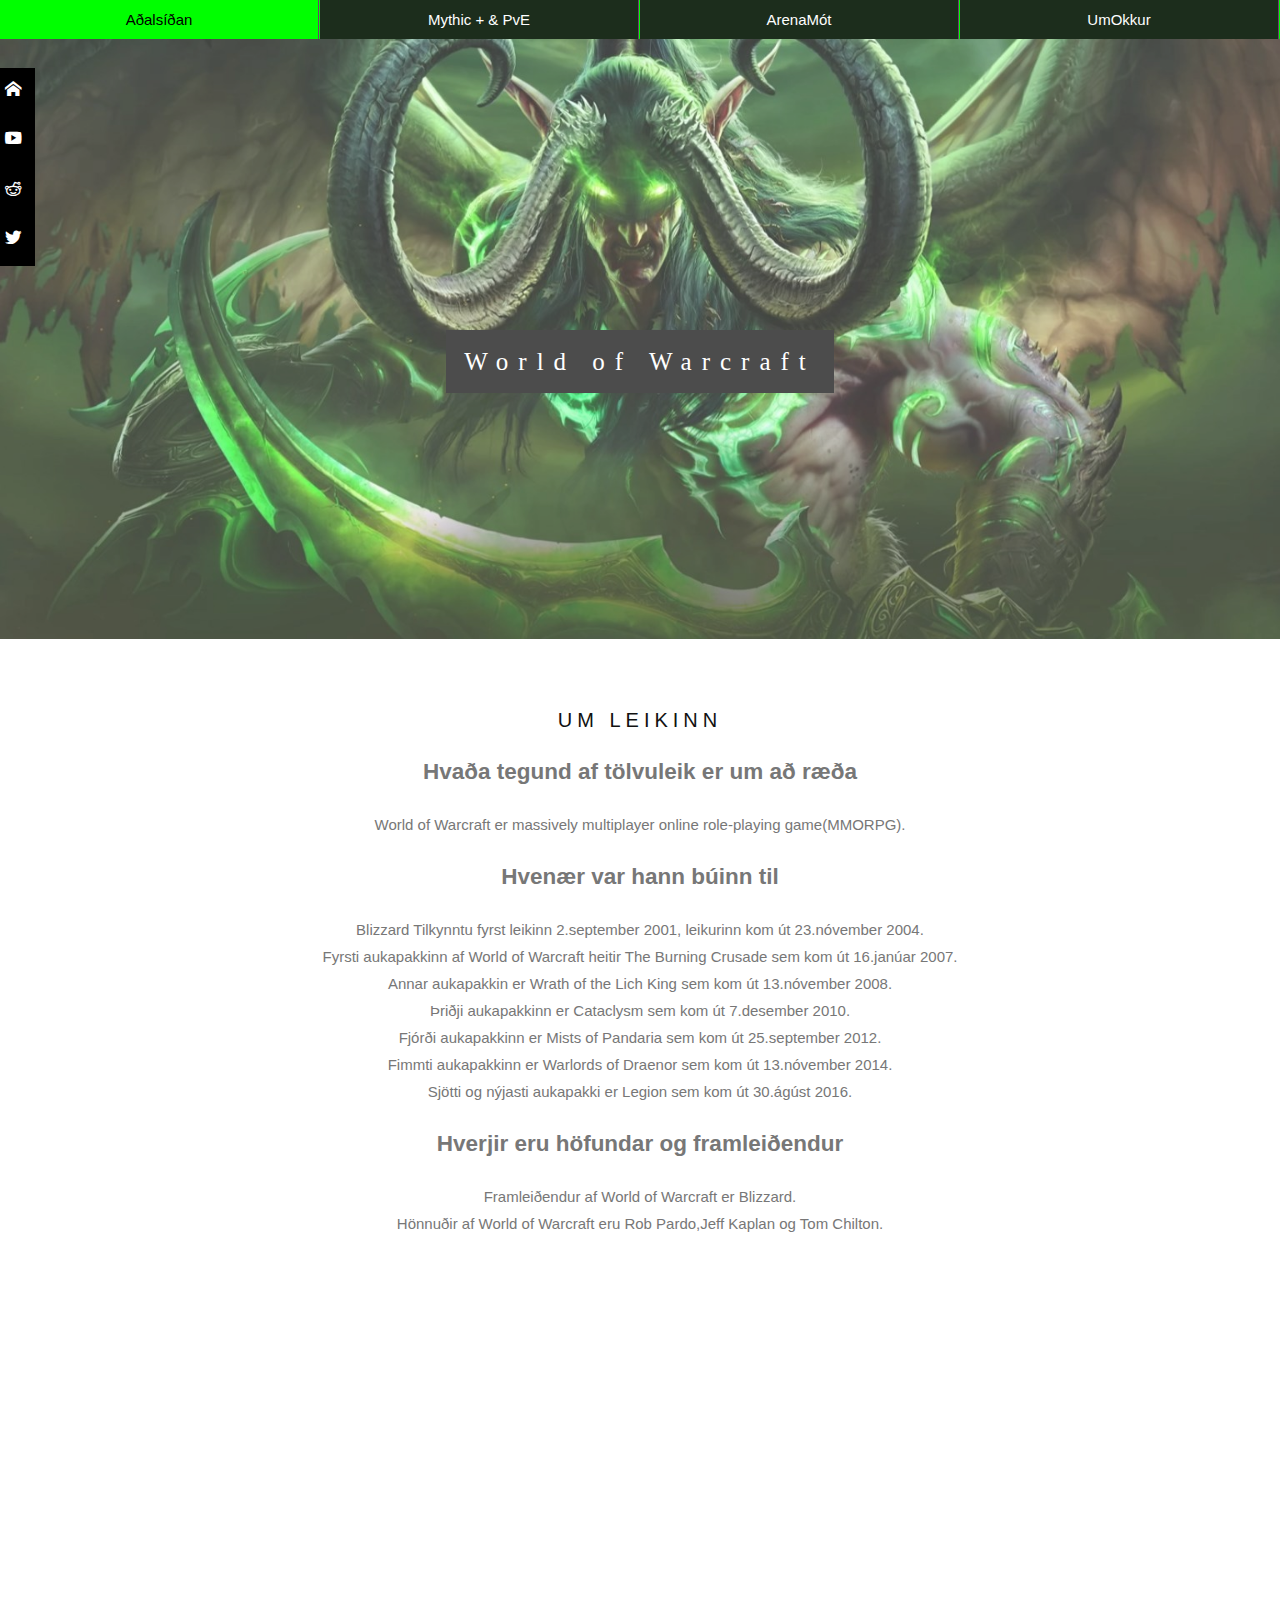
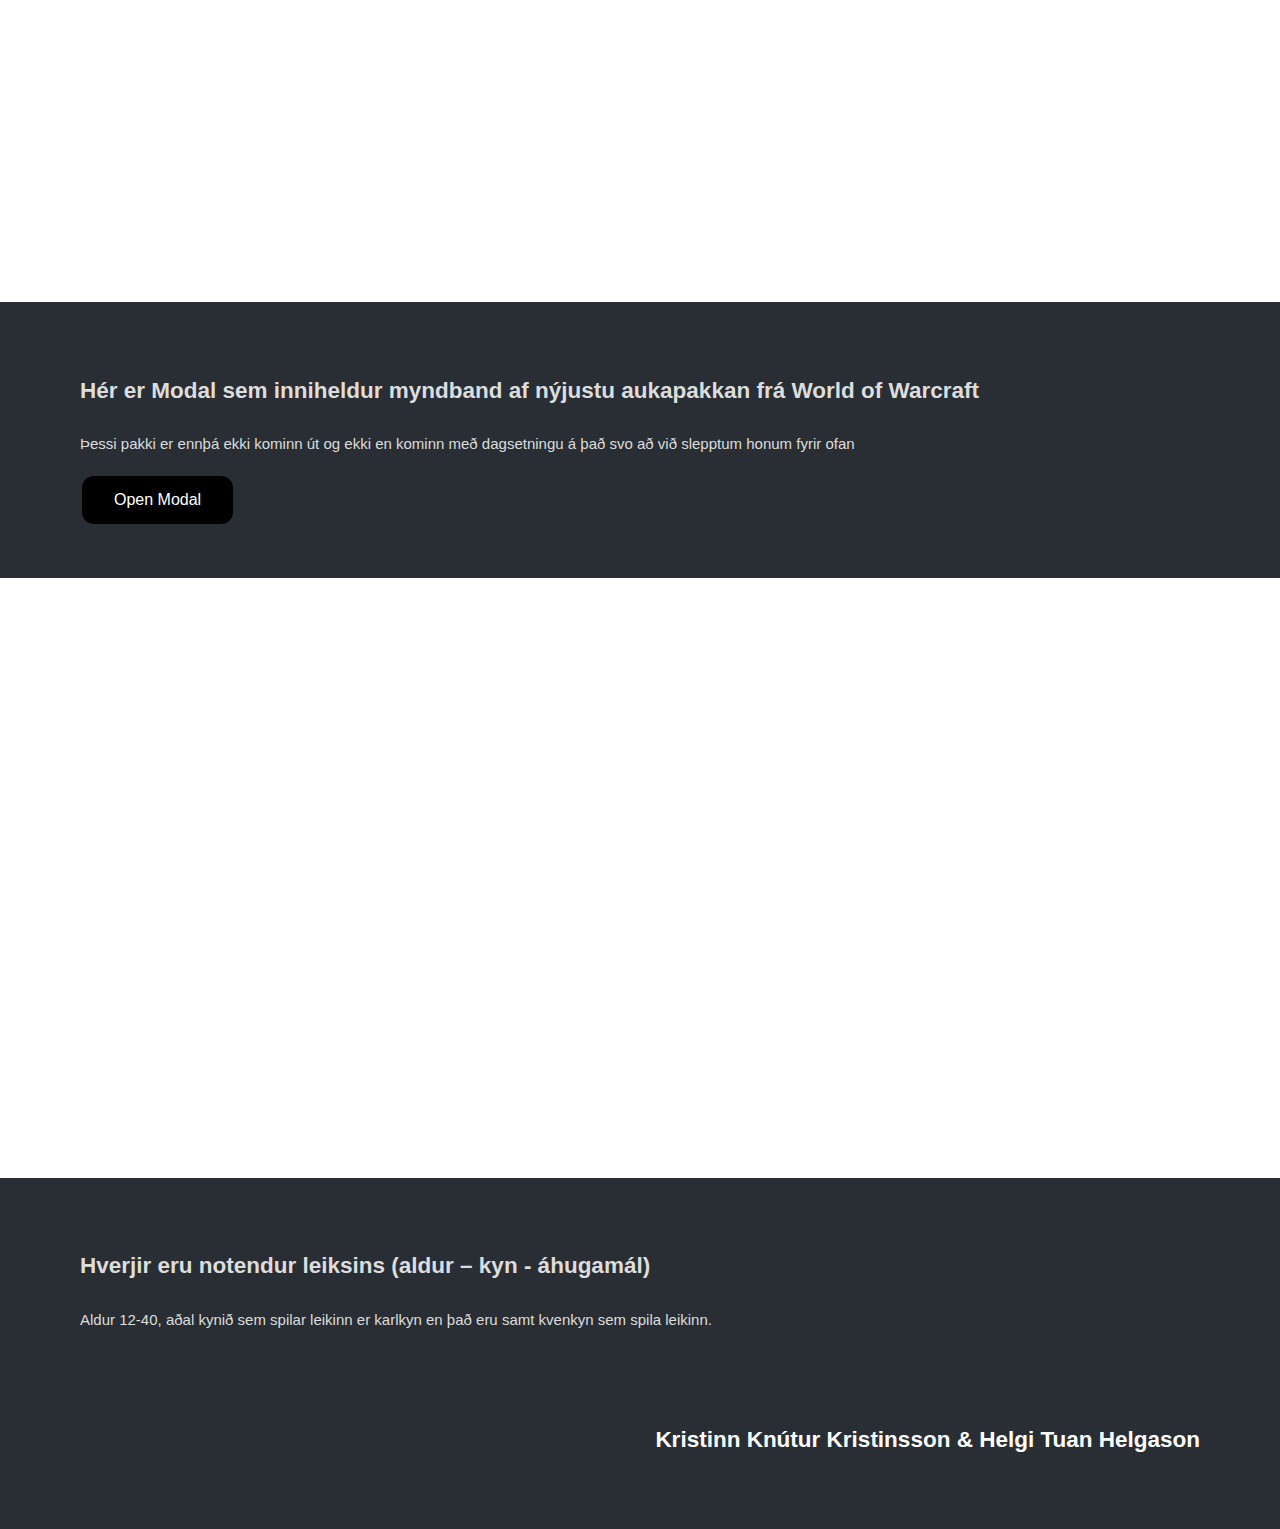
<file: docs/index.html>
﻿<!DOCTYPE html>
<html>
  <head>
    <meta name="viewport" content="width=device-width, initial-scale=1.0">
    <meta charset="utf-8">
    <title>Lokaverkefni</title>
    <link rel="stylesheet" type="text/css" href="styles.css">
    <link rel="stylesheet" type="text/css" href="style.css">
    <link rel="icon" href="wowlogo.png" type="image/png" sizes="16x16">
  </head>
  <body>
    <nav class="topnav">
      <input type="checkbox" id="toggle">
        <label for="toggle">&#9776;</label>
        <ul class="topmenu">
          <li><a href="index.html" title="Byrjunarsíða">Aðalsíðan</a></li>
          <li><a href="tafla.html">Mythic + & PvE</a></li>
          <li><a href="form.html">ArenaMót</a></li>
          <li><a href="about.html">UmOkkur</a></li>     
        </ul>
    </nav>

  <div class="bgimg-1">
    <div class="caption">
      <span class="border">World of Warcraft</span>
    </div>
  </div>

  <div style="margin: auto;text-align: center;color: #777;background-color:white;text-align:center;padding:50px 80px;">
    <h3 style="text-align:center;">Um leikinn</h3>
    <h2>Hvaða tegund af tölvuleik er um að ræða</h2>
    <p>World of Warcraft er  massively multiplayer online role-playing game(MMORPG).</p>

    <h2>Hvenær var hann búinn til</h2>
    <p>Blizzard Tilkynntu fyrst leikinn 2.september 2001, leikurinn kom út 23.nóvember 2004.<br>
    Fyrsti aukapakkinn af World of Warcraft heitir The Burning Crusade sem kom út 16.janúar 2007.<br>
    Annar aukapakkin er Wrath of the Lich King sem kom út 13.nóvember 2008.<br> Þriðji aukapakkinn er Cataclysm sem kom út 7.desember 2010.<br> Fjórði aukapakkinn er Mists of Pandaria sem kom út 25.september 2012.<br> Fimmti aukapakkinn er Warlords of Draenor sem kom út 13.nóvember 2014.<br>Sjötti og nýjasti aukapakki er Legion sem kom út 30.ágúst 2016.</p>

    <h2>Hverjir eru höfundar og framleiðendur</h2>
    <p>Framleiðendur af World of Warcraft er Blizzard.<br>
    Hönnuðir af World of Warcraft eru Rob Pardo,Jeff Kaplan og Tom Chilton.<br>
    </p>
  </div>

  <div class="bgimg-2">
    <div class="caption">
      <span class="border" style="background-color:transparent;font-size:25px;color: #f7f7f7;"></span>
    </div>
  </div>

  <div style="position:relative;">
    <div style="color:#ddd;background-color:#282E34;text-align:center;padding:50px 80px;text-align: justify;">
    <h2> Hér er Modal sem inniheldur myndband af nýjustu aukapakkan frá World of Warcraft
    </h2>
    <p>Þessi pakki er ennþá ekki kominn út og ekki en kominn með dagsetningu á það svo að við slepptum honum fyrir ofan</p>
    
      <!-- The Modal -->
      <button id="myBtn">Open Modal</button>
        <div id="myModal" class="modal">

          <!-- Modal content -->
          <div class="modal-content">
            <span class="close">&times;</span>
            <h2>Trailerinn á Nýjasti Expansionið</h2>
            <iframe width="1200" height="600" src="https://www.youtube.com/embed/jSJr3dXZfcg" frameborder="0" allowfullscreen></iframe>

            </div>
           </div>
            <script>
            // Get the modal
          var modal = document.getElementById('myModal');

          // Get the button that opens the modal
          var btn = document.getElementById("myBtn");

          // Get the <span> element that closes the modal
          var span = document.getElementsByClassName("close")[0];

          // When the user clicks on the button, open the modal 
          btn.onclick = function() {
              modal.style.display = "block";
          }

          // When the user clicks on <span> (x), close the modal
          span.onclick = function() {
              modal.style.display = "none";
          }

          // When the user clicks anywhere outside of the modal, close it
          window.onclick = function(event) {
              if (event.target == modal) {
                  modal.style.display = "none";
                }
            }
          </script>

    </div>
  </div>



  <div class="bgimg-3">
    <div class="caption">
      <span class="border" style="background-color:transparent;font-size:25px;color: #f7f7f7;"></span>
    </div>
  </div>

  <div style="position:relative;">
    <div style="color:#ddd;background-color:#282E34;text-align:center;padding:50px 80px;text-align: justify;">
     <h2>Hverjir eru notendur leiksins (aldur – kyn - áhugamál)</h2>
      <p>Aldur 12-40, aðal kynið sem spilar leikinn er karlkyn en það eru samt kvenkyn sem spila leikinn.</p>
      <br>
      <br>
      <h2 class="nafn"> Kristinn Knútur Kristinsson & Helgi Tuan Helgason </h2>
    </div>
  </div>


    <ul class="sMediamenu">  
      <div class="sMedia">
        <a href="Blizzard.Com" title="blizzard">
          <div class="blizzard">
            <span class="icon-home"></span>
          </div>
        </a>
        <a href="https://www.youtube.com/channel/UC3GriadTkHBnfgd2UFETGOA" title="youtube">
          <div class="youtube">
            <span class="icon-play"></span>
          </div>
        </a>
        <a href="http://reddit.com/r/blizzard" title="reddit">
          <div class="reddit">
            <span class="icon-reddit"></span>
          </div>
        </a>
        <a href="https://twitter.com/blizzard_ent" title="twitter">
          <div class="twitter">
            <span class="icon-twitter"></span>
          </div>
        </a>
      </div>
    </ul>
  </body>
</html>
</file>
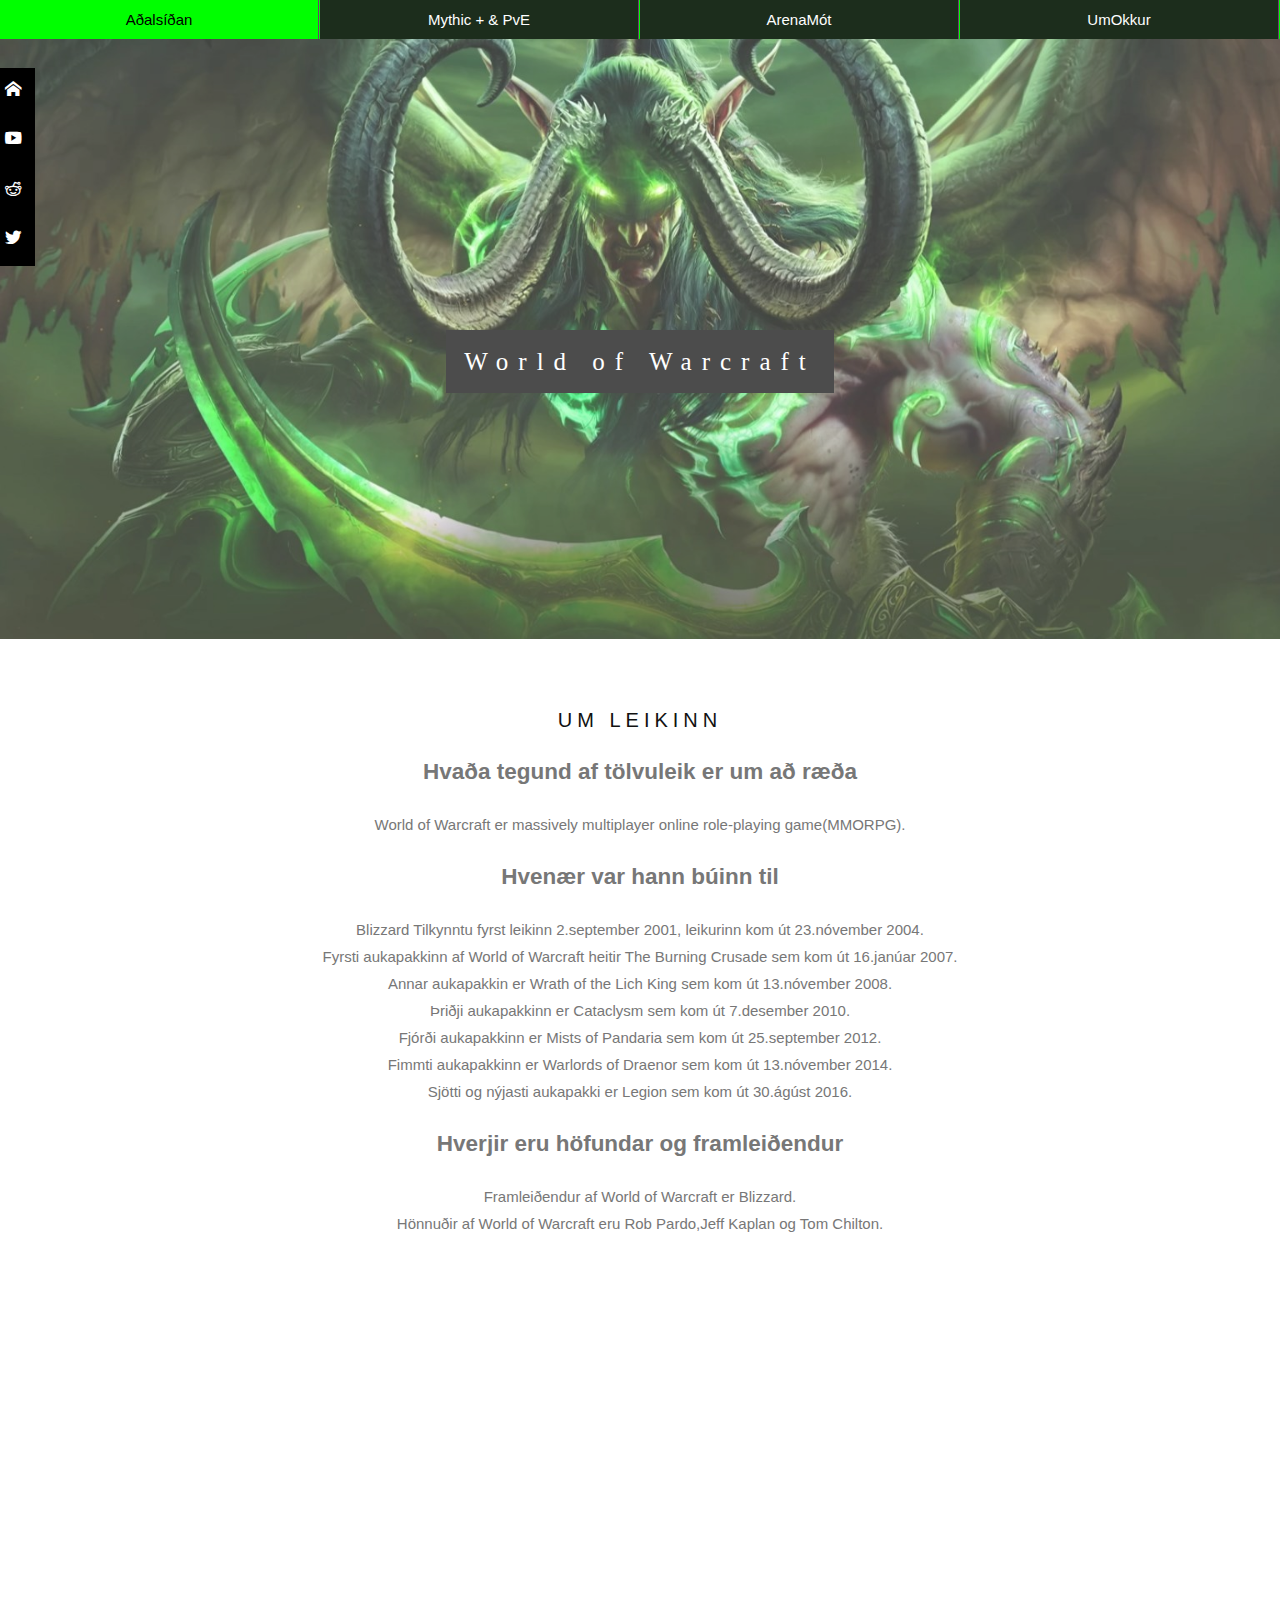
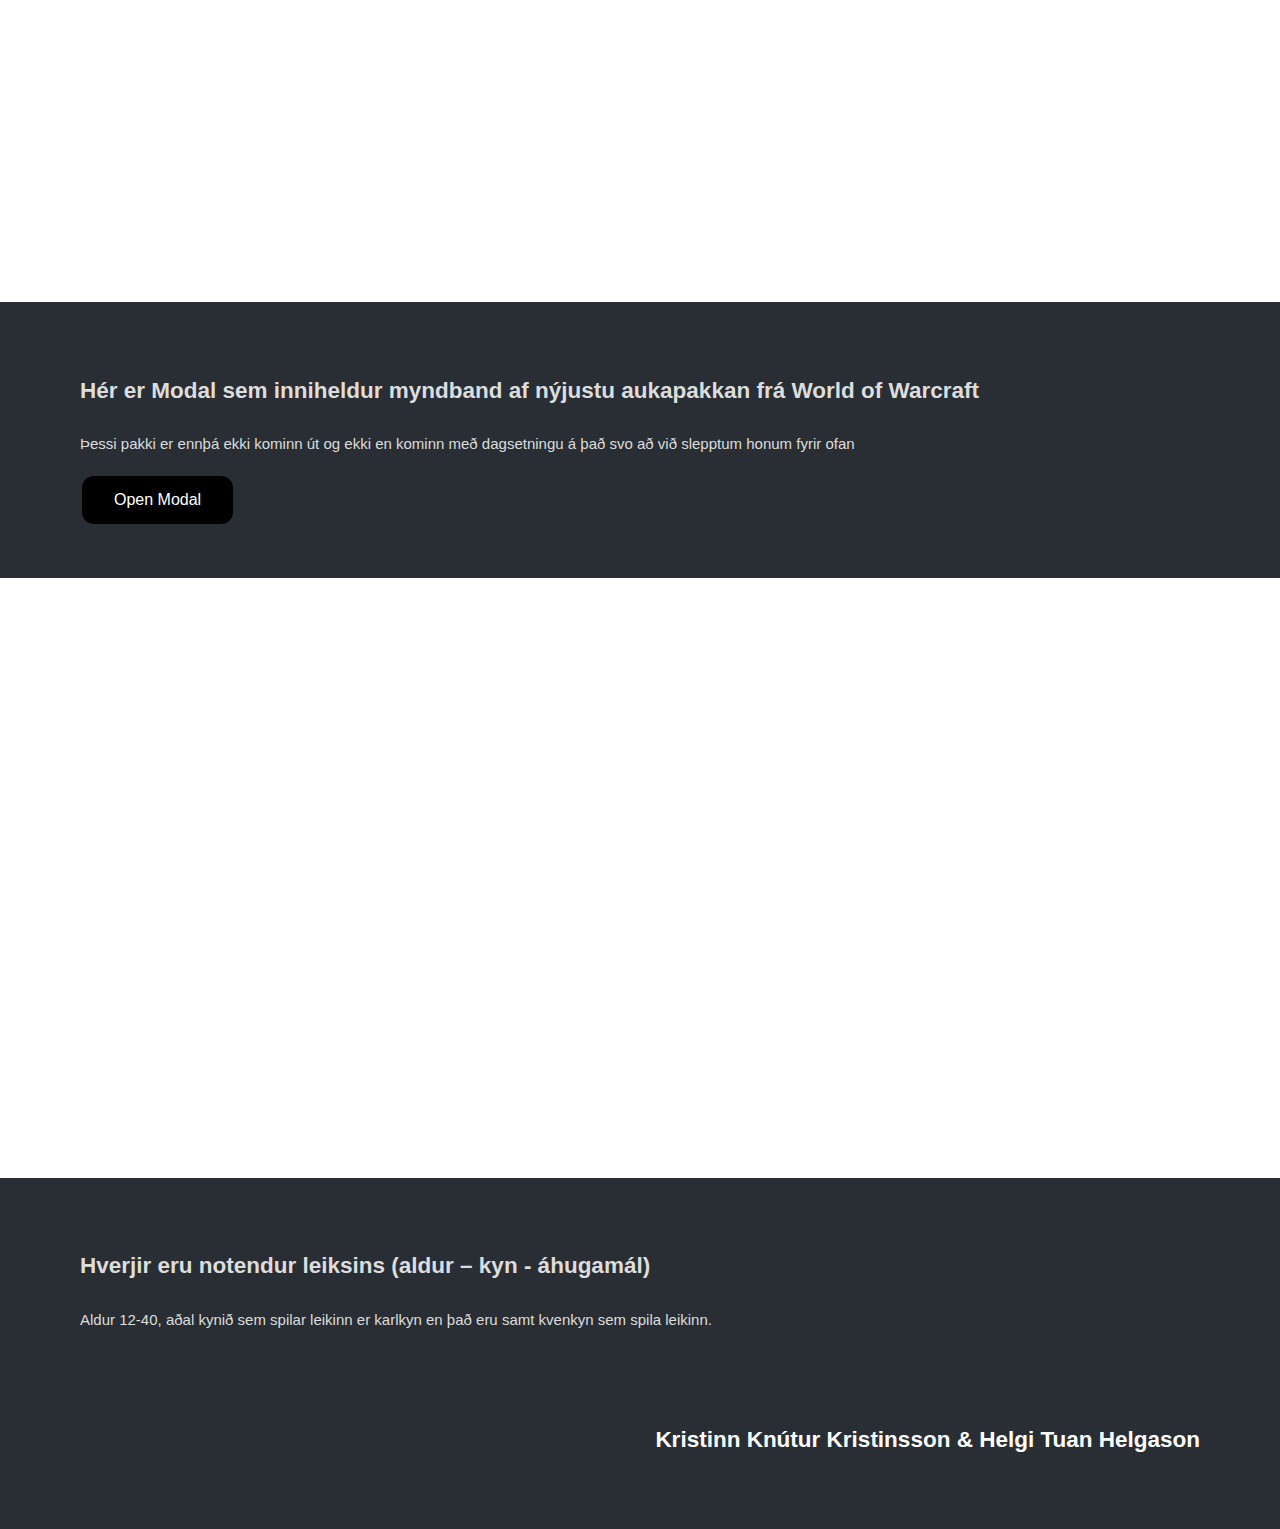
<file: tsuts-vefur/index.html>
﻿<!DOCTYPE html>
<html>
  <head>
    <meta name="viewport" content="width=device-width, initial-scale=1.0">
    <meta charset="utf-8">
    <title>Lokaverkefni</title>
    <link rel="stylesheet" type="text/css" href="styles.css">
    <link rel="stylesheet" type="text/css" href="style.css">
    <link rel="icon" href="wowlogo.png" type="image/png" sizes="16x16">
  </head>
  <body>
    <nav class="topnav">
      <input type="checkbox" id="toggle">
        <label for="toggle">&#9776;</label>
        <ul class="topmenu">
          <li><a href="index.html" title="Byrjunarsíða">Aðalsíðan</a></li>
          <li><a href="tafla.html">Mythic + & PvE</a></li>
          <li><a href="form.html">ArenaMót</a></li>
          <li><a href="about.html">UmOkkur</a></li>     
        </ul>
    </nav>

  <div class="bgimg-1">
    <div class="caption">
      <span class="border">World of Warcraft</span>
    </div>
  </div>

  <div style="margin: auto;text-align: center;color: #777;background-color:white;text-align:center;padding:50px 80px;">
    <h3 style="text-align:center;">Um leikinn</h3>
    <h2>Hvaða tegund af tölvuleik er um að ræða</h2>
    <p>World of Warcraft er  massively multiplayer online role-playing game(MMORPG).</p>

    <h2>Hvenær var hann búinn til</h2>
    <p>Blizzard Tilkynntu fyrst leikinn 2.september 2001, leikurinn kom út 23.nóvember 2004.<br>
    Fyrsti aukapakkinn af World of Warcraft heitir The Burning Crusade sem kom út 16.janúar 2007.<br>
    Annar aukapakkin er Wrath of the Lich King sem kom út 13.nóvember 2008.<br> Þriðji aukapakkinn er Cataclysm sem kom út 7.desember 2010.<br> Fjórði aukapakkinn er Mists of Pandaria sem kom út 25.september 2012.<br> Fimmti aukapakkinn er Warlords of Draenor sem kom út 13.nóvember 2014.<br>Sjötti og nýjasti aukapakki er Legion sem kom út 30.ágúst 2016.</p>

    <h2>Hverjir eru höfundar og framleiðendur</h2>
    <p>Framleiðendur af World of Warcraft er Blizzard.<br>
    Hönnuðir af World of Warcraft eru Rob Pardo,Jeff Kaplan og Tom Chilton.<br>
    </p>
  </div>

  <div class="bgimg-2">
    <div class="caption">
      <span class="border" style="background-color:transparent;font-size:25px;color: #f7f7f7;"></span>
    </div>
  </div>

  <div style="position:relative;">
    <div style="color:#ddd;background-color:#282E34;text-align:center;padding:50px 80px;text-align: justify;">
    <h2> Hér er Modal sem inniheldur myndband af nýjustu aukapakkan frá World of Warcraft
    </h2>
    <p>Þessi pakki er ennþá ekki kominn út og ekki en kominn með dagsetningu á það svo að við slepptum honum fyrir ofan</p>
    
      <!-- The Modal -->
      <button id="myBtn">Open Modal</button>
        <div id="myModal" class="modal">

          <!-- Modal content -->
          <div class="modal-content">
            <span class="close">&times;</span>
            <h2>Trailerinn á Nýjasti Expansionið</h2>
            <iframe width="1200" height="600" src="https://www.youtube.com/embed/jSJr3dXZfcg" frameborder="0" allowfullscreen></iframe>

            </div>
           </div>
            <script>
            // Get the modal
          var modal = document.getElementById('myModal');

          // Get the button that opens the modal
          var btn = document.getElementById("myBtn");

          // Get the <span> element that closes the modal
          var span = document.getElementsByClassName("close")[0];

          // When the user clicks on the button, open the modal 
          btn.onclick = function() {
              modal.style.display = "block";
          }

          // When the user clicks on <span> (x), close the modal
          span.onclick = function() {
              modal.style.display = "none";
          }

          // When the user clicks anywhere outside of the modal, close it
          window.onclick = function(event) {
              if (event.target == modal) {
                  modal.style.display = "none";
                }
            }
          </script>

    </div>
  </div>



  <div class="bgimg-3">
    <div class="caption">
      <span class="border" style="background-color:transparent;font-size:25px;color: #f7f7f7;"></span>
    </div>
  </div>

  <div style="position:relative;">
    <div style="color:#ddd;background-color:#282E34;text-align:center;padding:50px 80px;text-align: justify;">
     <h2>Hverjir eru notendur leiksins (aldur – kyn - áhugamál)</h2>
      <p>Aldur 12-40, aðal kynið sem spilar leikinn er karlkyn en það eru samt kvenkyn sem spila leikinn.</p>
      <br>
      <br>
      <h2 class="nafn"> Kristinn Knútur Kristinsson & Helgi Tuan Helgason </h2>
    </div>
  </div>


    <ul class="sMediamenu">  
      <div class="sMedia">
        <a href="Blizzard.Com" title="blizzard">
          <div class="blizzard">
            <span class="icon-home"></span>
          </div>
        </a>
        <a href="https://www.youtube.com/channel/UC3GriadTkHBnfgd2UFETGOA" title="youtube">
          <div class="youtube">
            <span class="icon-play"></span>
          </div>
        </a>
        <a href="http://reddit.com/r/blizzard" title="reddit">
          <div class="reddit">
            <span class="icon-reddit"></span>
          </div>
        </a>
        <a href="https://twitter.com/blizzard_ent" title="twitter">
          <div class="twitter">
            <span class="icon-twitter"></span>
          </div>
        </a>
      </div>
    </ul>
  </body>
</html>
</file>
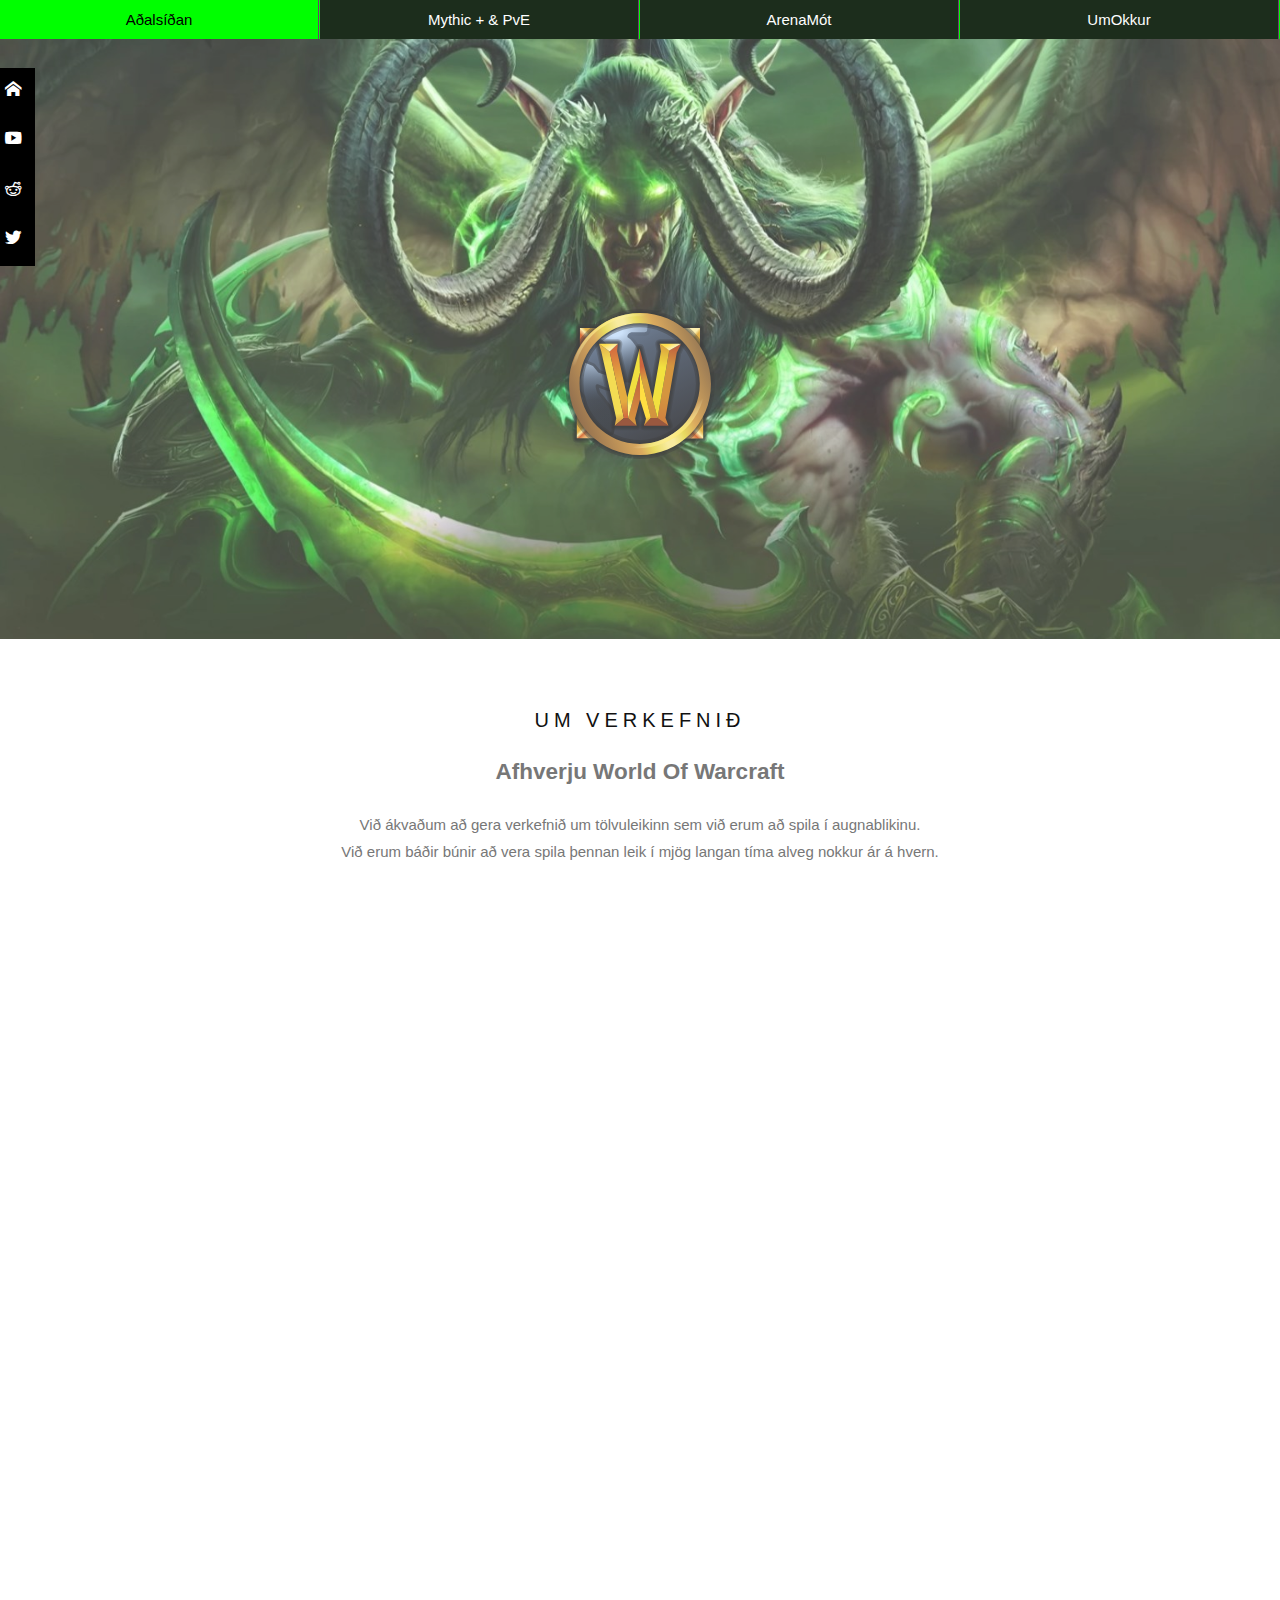
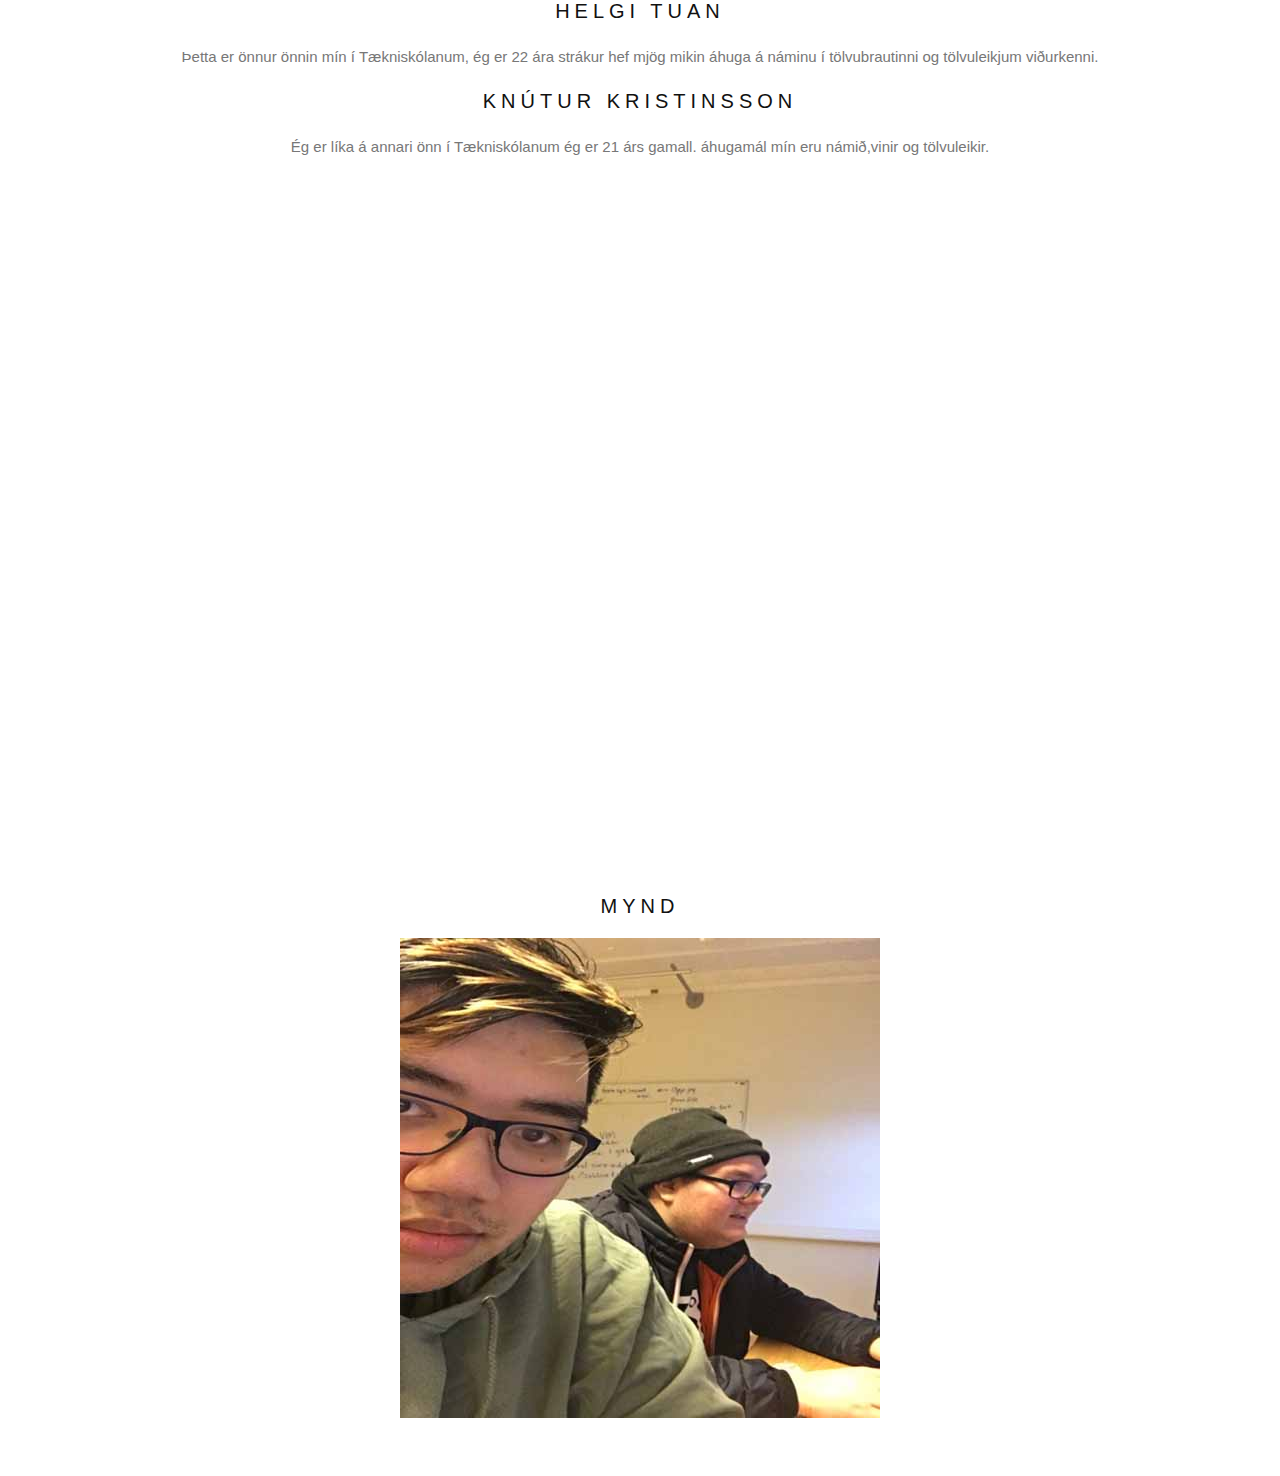
<file: docs/about.html>
﻿<!DOCTYPE html>
<html>
  <head>
    <meta name="viewport" content="width=device-width, initial-scale=1.0">
    <meta charset="utf-8">
    <title>Lokaverkefni</title>
    <link rel="stylesheet" type="text/css" href="styles.css">
    <link rel="stylesheet" type="text/css" href="style.css">
    <link rel="icon" href="wowlogo.png" type="image/png" sizes="16x16">
  </head>
  <body>
    <nav class="topnav">
      <input type="checkbox" id="toggle">
        <label for="toggle">&#9776;</label>
        <ul class="topmenu">
          <li><a href="index.html" title="Byrjunarsíða">Aðalsíðan</a></li>
          <li><a href="tafla.html">Mythic + & PvE</a></li>
          <li><a href="form.html">ArenaMót</a></li> 
          <li><a href="about.html">UmOkkur</a></li> 
        </ul>
    </nav>

  <div class="bgimg-1">
    <div class="svg">
      <span class="border"><svg xmlns="http://www.w3.org/2000/svg" xmlns:xlink="http://www.w3.org/1999/xlink" width="150" height="150" viewBox="0.281 0.031 47.438 47.5"><g transform="translate(29.75 53.5)"><linearGradient id="a" gradientUnits="userSpaceOnUse" x1="-2247.031" y1="365.755" x2="-2225.549" y2="324.21" gradientTransform="matrix(1 0 0 -1 2229.19 311.644)"><stop offset="0" stop-color="#5b779e"/><stop offset=".399" stop-color="#2d3b50"/><stop offset="1" stop-color="#0c0e14"/></linearGradient><path d="M14.715-29.794c.003 11.346-8.94 20.547-19.976 20.55-11.036.004-19.986-9.192-19.989-20.538v-.013c-.003-11.347 8.94-20.548 19.976-20.551 11.036-.003 19.985 9.191 19.989 20.538v.014z" fill="url(#a)"/><linearGradient id="c" gradientUnits="userSpaceOnUse" x1="-2269.224" y1="408.902" x2="-2262.743" y2="394.704" gradientTransform="matrix(1 0 0 -1 2259.145 363.86)"><stop offset="0" stop-opacity="0"/><stop offset="1" stop-opacity=".621"/></linearGradient><path xlink:href="#b" d="M-3.312-50.062l-8 .5a1.056 1.056 0 0 0-.5.156l-7 4.5a1.058 1.058 0 0 0-.031 1.781c.923.622 1.837 1.338 2.094 2 .553 1.466 1.181 3.614 1.719 5.469a74.9 74.9 0 0 0 .75 2.469c.113.342.206.648.312.906s.173.454.438.75c.04.034.081.065.125.094.473.385.966.596 1.562.781s1.284.331 1.938.438 1.281.146 1.844.156.96.133 1.625-.281c.032-.019.064-.04.094-.062.285-.227.314-.379.375-.5s.113-.222.156-.344c.087-.244.166-.518.25-.844a32.922 32.922 0 0 0 .844-4.781c.072-.708.158-1.177 0-1.812-.008-.033.01-.06 0-.094h-.033c-.16-.773-.57-1.892-1.281-3.156a9.806 9.806 0 0 0-2.5-2.906c.036-.038.117-.106.312-.188l3.907.03c.117-.001.233-.023.344-.062.092-.03.189.034.656-.188.234-.11.52-.364.656-.625s.193-.482.219-.719l.25-2.281a1.06 1.06 0 0 0-1.125-1.187z" fill="url(#c)"/><radialGradient id="d" cx="-2580.242" cy="505.224" r="7.501" gradientTransform="matrix(3.7445 -.7613 -.396 -1.9477 9848.486 -1026.17)" gradientUnits="userSpaceOnUse"><stop offset="0" stop-color="#e6f1fd"/><stop offset="0" stop-color="#bdd9f9"/><stop offset=".065" stop-color="#bdd9f9"/><stop offset="1" stop-color="#1c3556" stop-opacity=".101"/></radialGradient><path id="b" d="M-3.25-49l-.25 2.278c-.07.648-.343.49-.823.646l-4.116-.015c-1.214.39-1.347 1.036-1.265 1.588 2.306 1.282 3.746 4.921 3.955 6.002.296 1.042-.845 6.927-1.25 7.25-.683.425-4.73-.17-5.75-1-.548-.615-1.837-6.167-3-9.25-.428-1.103-1.576-1.878-2.5-2.5l7-4.5L-3.25-49z" fill="url(#d)"/><linearGradient id="f" gradientUnits="userSpaceOnUse" x1="-2286.269" y1="410.377" x2="-2275.039" y2="386.128" gradientTransform="matrix(1 0 0 -1 2259.145 363.86)"><stop offset="0" stop-opacity="0"/><stop offset="1" stop-opacity=".621"/></linearGradient><path xlink:href="#e" d="M-23.219-37.406a.93.93 0 0 0-.812.688l-2.406 8.219a.928.928 0 0 0 .375 1.031c.923.621 1.878 1.346 2.156 2.062a.886.886 0 0 0 .094.156c.008.027.019.039.031.094.043.186.093.509.156.875.127.732.302 1.725.531 2.75s.511 2.084.938 3 .998 1.764 2 2.094c-.243-.08-.041.01.094.094s.312.199.531.344c.438.29.998.654 1.562 1.031s1.131.777 1.594 1.062c.231.143.441.248.625.344.092.048.175.085.281.125s.168.139.594.062c.49-.088.641-.361.719-.5s.095-.244.125-.344c.059-.199.12-.398.156-.625.073-.455.126-1.016.188-1.562s.125-1.099.188-1.469c.026-.152.046-.219.062-.281.069-.059.167-.051.219-.125.204-.287.227-.585.219-.812-.017-.455-.162-.803-.344-1.188-.364-.771-.96-1.658-1.625-2.594-1.283-1.807-2.75-3.586-3.406-4.312-.055-.18-.086-.365-.156-.562-.087-.246-.185-.514-.25-.75 1.383.59 2.816 1.122 4.406 1.312a.916.916 0 0 0 .281-.031 5.827 5.827 0 0 0 1.438-.438c.27-.122.556-.247.812-.469s.541-.578.594-1.062a.93.93 0 0 0-.156-.625c-1.777-2.656-4.331-3.335-7-4.312L-19.938-36a.928.928 0 0 0-.344-.25l-2.469-1.062a.912.912 0 0 0-.468-.094z" fill="url(#f)"/><radialGradient id="g" cx="-2579.085" cy="509.849" r="7.5" gradientTransform="matrix(3.7445 -.7613 -.396 -1.9477 9841.205 -1010.417)" gradientUnits="userSpaceOnUse"><stop offset="0" stop-color="#e6f1fd"/><stop offset="0" stop-color="#bdd9f9"/><stop offset=".065" stop-color="#bdd9f9"/><stop offset="1" stop-color="#1c3556" stop-opacity=".101"/></radialGradient><path id="e" d="M-18.975-33.338c2.82 1.052 5.133 1.588 6.779 4.048-.07.647-1.486 1.083-2.061 1.177-1.708-.205-3.28-.818-4.823-1.518-1.526-.329-.198 2.363-.116 2.915 1.09 1.186 6.496 7.814 5.012 7.994-.364.045-.521 4.395-.86 4.455s-4.462-2.938-4.832-3.059c-2.377-.783-2.767-8.199-3.155-8.421-.427-1.103-1.576-1.878-2.5-2.5l2.404-8.212 2.482 1.061 1.67 2.06z" fill="url(#g)"/></g><path xlink:href="#h" d="M44.333 12.926l-.031-6.938a1.235 1.235 0 0 0-1.25-1.25l-6.344-.062a1.24 1.24 0 0 0-.906 2.094l6.375 7c.345.381.89.509 1.37.322a1.24 1.24 0 0 0 .786-1.166z" fill-opacity=".318"/><path xlink:href="#h" d="M43.916 12.927l-.031-6.938a.823.823 0 0 0-.812-.812l-6.344-.062a.828.828 0 0 0-.625 1.375l6.375 7a.827.827 0 0 0 1.437-.563z" fill-opacity=".318"/><path xlink:href="#h" d="M43.646 12.926l-.031-6.938a.557.557 0 0 0-.161-.401.56.56 0 0 0-.401-.162l-6.344-.062a.555.555 0 0 0-.407.937l6.375 7a.554.554 0 0 0 .969-.374z" fill-opacity=".318"/><path xlink:href="#h" d="M43.34 12.931l-.031-6.938a.26.26 0 0 0-.031-.094.27.27 0 0 0-.062-.094.302.302 0 0 0-.031-.031.255.255 0 0 0-.125-.031.302.302 0 0 0-.031-.031l-6.344-.062a.257.257 0 0 0-.062.031.267.267 0 0 0-.094.031.28.28 0 0 0-.062.062.281.281 0 0 0-.031.094.26.26 0 0 0 0 .156.28.28 0 0 0 .062.094l6.375 7a.27.27 0 0 0 .219.062.266.266 0 0 0 .125-.031c.012-.01.021-.02.031-.031a.257.257 0 0 0 .062-.094.282.282 0 0 0 .03-.093z" fill-opacity=".333"/><linearGradient id="i" gradientUnits="userSpaceOnUse" x1="-2191.356" y1="412.553" x2="-2185.079" y2="406.983" gradientTransform="matrix(1 0 0 -1 2229.395 417.36)"><stop offset="0" stop-color="#fdec97"/><stop offset=".353" stop-color="#fdec97"/><stop offset=".513" stop-color="#fdec97"/><stop offset=".628" stop-color="#db990f"/><stop offset="1" stop-color="#db990f"/></linearGradient><path d="M37.086 6.036l5.928-.026-.057 6.369-5.871-6.343z" fill="url(#i)"/><path xlink:href="#h" d="M37.125 42.375l6.938-.031a1.236 1.236 0 0 0 1.25-1.25l.062-6.344a1.238 1.238 0 0 0-2.094-.906l-7 6.375a1.238 1.238 0 0 0 .844 2.156z" fill-opacity=".318"/><path xlink:href="#h" d="M37.146 41.959l6.938-.031a.824.824 0 0 0 .812-.812l.062-6.344a.827.827 0 0 0-1.375-.625l-7 6.375a.826.826 0 0 0 .563 1.437z" fill-opacity=".318"/><path xlink:href="#h" d="M37.125 41.688l6.938-.031a.557.557 0 0 0 .562-.562l.062-6.344a.551.551 0 0 0-.937-.407l-7 6.375a.554.554 0 1 0 .375.969z" fill-opacity=".318"/><path xlink:href="#h" d="M37.097 41.387l6.938-.031a.267.267 0 0 0 .094-.031.27.27 0 0 0 .094-.062.302.302 0 0 0 .031-.031.257.257 0 0 0 .031-.125.302.302 0 0 0 .031-.031l.062-6.344a.3.3 0 0 0-.031-.062.289.289 0 0 0-.031-.094.28.28 0 0 0-.062-.062.281.281 0 0 0-.094-.031.26.26 0 0 0-.156 0 .27.27 0 0 0-.094.062l-7 6.375a.27.27 0 0 0-.062.219c0 .044.011.087.031.125.009.012.021.021.031.031a.25.25 0 0 0 .094.062.26.26 0 0 0 .093.03z" fill-opacity=".333"/><linearGradient id="j" gradientUnits="userSpaceOnUse" x1="-2190.886" y1="374.289" x2="-2184.261" y2="381.038" gradientTransform="matrix(1 0 0 -1 2229.395 417.36)"><stop offset="0" stop-color="#ffdc76"/><stop offset=".327" stop-color="#e4903b"/><stop offset=".451" stop-color="#ca4400"/><stop offset=".58" stop-color="#fdec97"/><stop offset=".704" stop-color="#db990f"/><stop offset="1" stop-color="#db990f"/></linearGradient><path d="M43.996 33.924l.021 7.094H37.21l6.786-7.094z" fill="url(#j)"/><path xlink:href="#h" d="M2.625 34.125l.031 6.938a1.238 1.238 0 0 0 1.25 1.25l6.344.062c.498.005.949-.289 1.147-.746a1.24 1.24 0 0 0-.241-1.348l-6.375-7a1.24 1.24 0 0 0-2.156.844z" fill-opacity=".318"/><path xlink:href="#h" d="M3.062 34.146l.031 6.938a.824.824 0 0 0 .813.812l6.344.062a.824.824 0 0 0 .625-1.375l-6.375-7a.828.828 0 0 0-.913-.215.828.828 0 0 0-.525.778z" fill-opacity=".318"/><path xlink:href="#h" d="M3.313 34.125l.031 6.938a.549.549 0 0 0 .162.4c.106.107.25.165.401.162l6.344.062a.551.551 0 0 0 .406-.937l-6.375-7a.554.554 0 0 0-.969.375z" fill-opacity=".318"/><path xlink:href="#h" d="M3.589 34.102l.031 6.938a.267.267 0 0 0 .031.094.28.28 0 0 0 .062.094c.009.012.02.021.031.031a.257.257 0 0 0 .125.031c.009.012.02.021.031.031l6.344.062a.277.277 0 0 0 .062-.031.289.289 0 0 0 .094-.031.28.28 0 0 0 .062-.062.281.281 0 0 0 .031-.094.26.26 0 0 0 0-.156.29.29 0 0 0-.062-.094l-6.375-7a.265.265 0 0 0-.219-.062.269.269 0 0 0-.125.031.227.227 0 0 0-.031.031.266.266 0 0 0-.062.094.26.26 0 0 0-.03.093z" fill-opacity=".333"/><linearGradient id="k" gradientUnits="userSpaceOnUse" x1="-2221.405" y1="375.502" x2="-2225.825" y2="380.364" gradientTransform="matrix(1 0 0 -1 2229.395 417.36)"><stop offset="0" stop-color="#ffdc76"/><stop offset=".327" stop-color="#e4903b"/><stop offset=".451" stop-color="#ca4400"/><stop offset=".58" stop-color="#fdec97"/><stop offset=".704" stop-color="#db990f"/><stop offset="1" stop-color="#db990f"/></linearGradient><path d="M10.408 40.995H4v-6.982l6.408 6.982z" fill="url(#k)"/><path xlink:href="#h" d="M11.938 4.75L5 4.781a1.238 1.238 0 0 0-1.25 1.25l-.062 6.344a1.238 1.238 0 0 0 2.094.906l7-6.375a1.237 1.237 0 0 0-.844-2.156z" fill-opacity=".318"/><path xlink:href="#h" d="M11.938 5.188L5 5.219a.824.824 0 0 0-.812.812l-.062 6.344A.827.827 0 0 0 5.5 13l7-6.375a.826.826 0 0 0-.562-1.437z" fill-opacity=".318"/><path xlink:href="#h" d="M11.938 5.438L5 5.469a.553.553 0 0 0-.562.562l-.062 6.344a.553.553 0 0 0 .937.406l7-6.375a.554.554 0 0 0-.375-.968z" fill-opacity=".318"/><path xlink:href="#h" d="M11.938 5.719L5 5.75a.26.26 0 0 0-.094.031.268.268 0 0 0-.094.063.227.227 0 0 0-.031.031A.275.275 0 0 0 4.75 6a.227.227 0 0 0-.031.031l-.062 6.344a.24.24 0 0 0 .031.062.26.26 0 0 0 .031.094.28.28 0 0 0 .062.062.26.26 0 0 0 .094.031.26.26 0 0 0 .156 0 .27.27 0 0 0 .094-.062l7-6.375a.264.264 0 0 0 .062-.219.275.275 0 0 0-.031-.125.227.227 0 0 0-.031-.031.261.261 0 0 0-.094-.062.262.262 0 0 0-.093-.031z" fill-opacity=".333"/><linearGradient id="l" gradientUnits="userSpaceOnUse" x1="-2225.741" y1="406.594" x2="-2219.731" y2="412.515" gradientTransform="matrix(1 0 0 -1 2229.395 417.36)"><stop offset="0" stop-color="#ca4400"/><stop offset=".353" stop-color="#ca4400"/><stop offset=".513" stop-color="#fdec97"/><stop offset=".628" stop-color="#db990f"/><stop offset="1" stop-color="#db990f"/></linearGradient><path id="h" d="M4.95 12.379l.037-6.333 6.946-.031-6.983 6.364z" fill="url(#l)"/><g fill-opacity=".288"><path xlink:href="#m" d="M10.969 10.594c-.116.012-.221.074-.288.17s-.087.217-.056.33l.688 2.406 4.75 21.125-.438 2.312a.397.397 0 0 0 .375.468h6.906a.4.4 0 0 0 .375-.5l-.438-2.219 1.188-4.531L25.5 34.75l-.656 2.125a.398.398 0 0 0 .375.531l7.781.032a.397.397 0 0 0 .375-.531l-.906-2.438L36.031 14l1.344-2.844a.398.398 0 0 0-.343-.563H30.25a.398.398 0 0 0-.406.469l.406 2.312-2.344 13.219-3.656-14.124a.398.398 0 0 0-.75 0L19.969 26.5l-2.938-13.125.375-2.312a.398.398 0 0 0-.125-.344.394.394 0 0 0-.281-.125h-6a.16.16 0 0 0-.031 0z"/><path xlink:href="#m" d="M10.844 10.281a.725.725 0 0 0-.531.906L11 13.562h-.031l4.75 21.062-.438 2.25a.729.729 0 0 0 .719.844h6.906a.73.73 0 0 0 .719-.875l-.438-2.125.875-3.344 1.094 3.375-.625 2.031c-.065.219-.023.455.111.64s.348.294.576.298L33 37.75a.73.73 0 0 0 .688-.969l-.875-2.375 3.531-20.25 1.344-2.844a.731.731 0 0 0-.656-1.031H30.25a.729.729 0 0 0-.719.843l.375 2.25L27.875 25l-3.281-12.625a.73.73 0 0 0-1.438 0L19.969 25l-2.594-11.719.344-2.156a.727.727 0 0 0-.719-.843h-6a.74.74 0 0 0-.156-.001z"/><path xlink:href="#m" d="M10.781 9.969A1.038 1.038 0 0 0 10 11.282l.688 2.344v.062l4.719 20.875-.438 2.25c-.053.304.031.615.23.852.199.234.493.369.801.367h6.906a1.04 1.04 0 0 0 1.031-1.25l-.437-2.126.594-2.188.719 2.281-.594 1.938a1.04 1.04 0 0 0 1 1.344l7.781.031a1.04 1.04 0 0 0 .969-1.375l-.844-2.281 3.531-20.188 1.312-2.781a1.039 1.039 0 0 0-.937-1.469H30.25a1.037 1.037 0 0 0-1.031 1.219l.375 2.188-1.812 10.188-2.906-11.25a1.039 1.039 0 0 0-2 0L20 23.75l-2.312-10.406.344-2.188A1.036 1.036 0 0 0 17 9.969h-6a1.002 1.002 0 0 0-.219 0z"/><path xlink:href="#m" d="M10.844 9.594a1.414 1.414 0 0 0-1.219 1.781l.688 2.344v.062l4.719 20.844-.406 2.094a1.413 1.413 0 0 0 1.375 1.687h6.906c.459.002.89-.221 1.156-.594.266.373.697.596 1.156.594l7.781.032c.461-.004.891-.232 1.151-.612s.321-.862.161-1.294l-.781-2.156 3.469-20 1.312-2.75c.213-.44.184-.958-.076-1.372a1.418 1.418 0 0 0-1.205-.66H30.25a1.414 1.414 0 0 0-1.406 1.656l.375 2.125-1.5 8.406-2.469-9.562a1.413 1.413 0 0 0-2.75 0l-2.469 9.844-1.969-8.75.344-2.094A1.413 1.413 0 0 0 17 9.594h-6a1.353 1.353 0 0 0-.156 0zm13.281 24.25l.312.938-.344 1.062-.219-1.062.251-.938z"/><path id="m" d="M10.992 11l.711 2.398 4.766 21.203L16 37.008h6.914l-.477-2.32 1.57-5.953 1.891 6.031-.672 2.242 7.789.016-.957-2.543 3.58-20.532 1.392-2.953-6.78.004.393 2.386-2.646 15.083-4.121-15.906-3.938 15.625-3.312-14.875L17 11h-6.008z"/></g><g><linearGradient id="n" gradientUnits="userSpaceOnUse" x1="-2217.366" y1="406.207" x2="-2211.935" y2="381.964" gradientTransform="matrix(1 0 0 -1 2229.395 417.36)"><stop offset="0" stop-color="#da940f"/><stop offset=".235" stop-color="#efd11a"/><stop offset=".75" stop-color="#efd11a"/><stop offset=".908" stop-color="#efd11a"/><stop offset="1" stop-color="#d3900e"/></linearGradient><path d="M11 11l3.379 2.496 4.523 21.035-2.906 2.477.473-2.414-4.75-21.188L11 11z" fill="url(#n)"/><path d="M18.906 34.531l-2.91 2.477L22.922 37l-2.672-2.453-1.344-.016z" fill="#792100"/><linearGradient id="o" gradientUnits="userSpaceOnUse" x1="-2213.959" y1="406.279" x2="-2209.15" y2="383.423" gradientTransform="matrix(1 0 0 -1 2229.395 417.36)"><stop offset="0" stop-color="#c63000"/><stop offset=".491" stop-color="#db9000"/><stop offset=".8" stop-color="#db9000"/><stop offset="1" stop-color="#c43b00"/></linearGradient><path d="M16.984 11.023l-2.602 2.48 4.523 21.027 1.332.012L19.969 28 16.75 13.406l.234-2.383z" fill="url(#o)"/><linearGradient id="p" gradientUnits="userSpaceOnUse" x1="-2204.471" y1="395.465" x2="-2208.002" y2="380.777" gradientTransform="matrix(1 0 0 -1 2229.395 417.36)"><stop offset="0" stop-color="#ad2f00"/><stop offset="1" stop-color="#cb7500"/></linearGradient><path d="M22.918 37.008l-2.664-2.457 3.738-14.363.016 8.539-1.57 5.961.48 2.32z" fill="url(#p)"/><linearGradient id="q" gradientUnits="userSpaceOnUse" x1="-2204.523" y1="402.445" x2="-2209.561" y2="386.977" gradientTransform="matrix(1 0 0 -1 2229.395 417.36)"><stop offset="0" stop-color="#ecd500"/><stop offset=".869" stop-color="#ecd500"/><stop offset="1" stop-color="#ffef57"/></linearGradient><path d="M23.875 12.531L24 20.125l-3.754 14.434L20 28.062l3.875-15.531z" fill="url(#q)"/><linearGradient id="r" gradientUnits="userSpaceOnUse" x1="-2215.457" y1="406.482" x2="-2214.22" y2="403.821" gradientTransform="matrix(1 0 0 -1 2229.395 417.36)"><stop offset="0" stop-color="#ffd511"/><stop offset="1" stop-color="#fdf8dc"/></linearGradient><path d="M10.992 11l3.391 2.5L17 11.008 10.992 11z" fill="url(#r)"/><linearGradient id="s" gradientUnits="userSpaceOnUse" x1="-2206.382" y1="402.905" x2="-2200.552" y2="382.791" gradientTransform="matrix(1 0 0 -1 2229.395 417.36)"><stop offset="0" stop-color="#bd3300"/><stop offset=".188" stop-color="#bd3300"/><stop offset=".411" stop-color="#cb8500"/><stop offset="1" stop-color="#c26f00"/></linearGradient><path d="M23.867 12.547l.125 7.633 3.441 14.381 2.146.011-5.712-22.025z" fill="url(#s)"/><linearGradient id="t" gradientUnits="userSpaceOnUse" x1="-2206.619" y1="395.106" x2="-2202.744" y2="381.731" gradientTransform="matrix(1 0 0 -1 2229.395 417.36)"><stop offset="0" stop-color="#ffd303"/><stop offset=".902" stop-color="#ffd303"/><stop offset="1" stop-color="#d27e00"/></linearGradient><path d="M23.992 20.188l.016 8.523 1.896 6.051-.672 2.236 2.221-2.428-3.461-14.382z" fill="url(#t)"/><path d="M29.57 34.559l-2.109.008-2.244 2.441 7.793.014-3.44-2.463z" fill="#792100"/><linearGradient id="u" gradientUnits="userSpaceOnUse" x1="-2193.924" y1="406.828" x2="-2198.285" y2="380.502" gradientTransform="matrix(1 0 0 -1 2229.395 417.36)"><stop offset="0" stop-color="#a51f00"/><stop offset=".288" stop-color="#c67200"/><stop offset=".644" stop-color="#c67200"/><stop offset="1" stop-color="#c25500"/></linearGradient><path d="M35.631 13.916l1.393-2.899-3.752 2.122-3.717 21.426 3.463 2.464-.959-2.546 3.572-20.567z" fill="url(#u)"/><linearGradient id="v" gradientUnits="userSpaceOnUse" x1="-2197.301" y1="406.261" x2="-2201.676" y2="382.991" gradientTransform="matrix(1 0 0 -1 2229.395 417.36)"><stop offset="0" stop-color="#cd7c00"/><stop offset=".314" stop-color="#eed700"/><stop offset="1" stop-color="#eed700"/></linearGradient><path d="M30.643 13.375l-.404-2.352 3.037 2.102-3.721 21.418-1.561-6.078 2.649-15.09z" fill="url(#v)"/><linearGradient id="w" gradientUnits="userSpaceOnUse" x1="-2195.818" y1="406.477" x2="-2194.669" y2="404.198" gradientTransform="matrix(1 0 0 -1 2229.395 417.36)"><stop offset="0" stop-color="#ffd511"/><stop offset="1" stop-color="#fdf8dc"/></linearGradient><path d="M30.235 11.016l3.022 2.132 3.783-2.145-6.805.013z" fill="url(#w)"/></g><g><path xlink:href="#x" d="M24 .938C11.407.938 1.188 11.171 1.188 23.782S11.407 46.625 24 46.625c12.594 0 22.812-10.233 22.812-22.844S36.594.938 24 .938zm-.094 3.937c10.329 0 18.688 8.379 18.688 18.75s-8.359 18.781-18.688 18.781c-10.329 0-18.719-8.41-18.719-18.781.001-10.371 8.39-18.75 18.719-18.75z" fill-opacity=".263"/><path xlink:href="#x" d="M24 .594C11.219.594.844 10.984.844 23.782.844 36.579 11.219 46.97 24 46.97c12.781 0 23.156-10.391 23.156-23.188C47.156 10.984 36.781.594 24 .594zm-.094 4.625c10.141 0 18.344 8.222 18.344 18.406s-8.203 18.438-18.344 18.438c-10.14 0-18.375-8.254-18.375-18.438 0-10.183 8.234-18.406 18.375-18.406z" fill-opacity=".278"/><path xlink:href="#x" d="M24 .031C10.915.031.281 10.68.281 23.781S10.915 47.531 24 47.531c13.086 0 23.719-10.649 23.719-23.75S37.086.031 24 .031zm-.094 5.75c9.837 0 17.781 7.962 17.781 17.844S33.74 41.5 23.906 41.5 6.094 33.504 6.094 23.625 14.069 5.781 23.906 5.781z" fill-opacity=".414"/><linearGradient id="y" gradientUnits="userSpaceOnUse" x1="-2230.468" y1="383.141" x2="-2178.718" y2="404.684" gradientTransform="matrix(1 0 0 -1 2229.395 417.36)"><stop offset="0" stop-color="#51290e"/><stop offset=".346" stop-color="#d08e29"/><stop offset=".417" stop-color="#e1d02d"/><stop offset=".498" stop-color="#f6e57f"/><stop offset=".537" stop-color="#f6e57f"/><stop offset=".605" stop-color="#e1d02d"/><stop offset=".687" stop-color="#d08e29"/><stop offset="1" stop-color="#452a15"/></linearGradient><path id="x" d="M24 1.281c-12.41 0-22.469 10.073-22.469 22.5 0 12.428 10.059 22.5 22.469 22.5s22.469-10.072 22.469-22.5c0-12.427-10.059-22.5-22.469-22.5zm-.094 3.25c10.513 0 19.031 8.541 19.031 19.094S34.418 42.75 23.906 42.75 4.844 34.178 4.844 23.625s8.55-19.094 19.062-19.094z" fill="url(#y)"/><linearGradient id="z" gradientUnits="userSpaceOnUse" x1="-2192.398" y1="375.157" x2="-2219.148" y2="413.069" gradientTransform="matrix(1 0 0 -1 2228.828 416.35)"><stop offset="0" stop-color="#ffe12b"/><stop offset=".136" stop-color="#fff7c7" stop-opacity="0"/><stop offset=".819" stop-color="#fff7c7" stop-opacity="0"/><stop offset="1" stop-color="#ffe12b"/></linearGradient><path d="M23.433 1.428c-11.782 0-21.312 9.543-21.312 21.344s9.531 21.344 21.312 21.344 21.313-9.543 21.313-21.344S35.215 1.428 23.433 1.428zm-.094.937c11.141 0 20.188 9.072 20.188 20.25s-9.044 20.281-20.188 20.281-20.218-9.1-20.218-20.281 9.077-20.25 20.218-20.25z" fill="url(#z)"/></g></svg></span>
    </div>
  </div>

  <div style="margin: auto;text-align: center;color: #777;background-color:white;text-align:center;padding:50px 80px;">
    <h3 style="text-align:center;">Um Verkefnið</h3>
    <p>
    <h2> Afhverju World Of Warcraft </h2>
    Við ákvaðum að gera verkefnið um tölvuleikinn sem við erum að spila í augnablikinu.
    <br>
    Við erum báðir búnir að vera spila þennan leik í mjög langan tíma alveg nokkur ár á hvern.
    </p>
  </div>

  <div class="bgimg-2">
    <div class="caption">
      <span class="border" style="background-color:transparent;font-size:25px;color: #f7f7f7;"></span>
    </div>
  </div>

  <div style="margin: auto;text-align: center;color: #777;background-color:white;text-align:center;padding:50px 80px;">
    <h3 style="text-align:center;">Helgi Tuan</h3>
    <p>Þetta er önnur önnin mín í Tækniskólanum, ég er 22 ára strákur hef mjög mikin áhuga á náminu í tölvubrautinni og tölvuleikjum viðurkenni.</p>
    <h3 style="text-align:center;">Knútur Kristinsson</h3>
    Ég er líka á annari önn í Tækniskólanum ég er 21 árs gamall.
    áhugamál mín eru námið,vinir og tölvuleikir.
    <p></p>
    </div>
  
    



  <div class="bgimg-3">
    <div class="caption">
      <span class="border" style="background-color:transparent;font-size:25px;color: #f7f7f7;"></span>
    </div>
  </div>

  <div style="text-align: center;color: #777;background-color:white;text-align:center;padding:50px 80px;">
    <h3 style="text-align:center;">Mynd</h3>
      <section class="myndabox">
        <picture>
          <source srcset="abc480.jpg">
          <img src="abc480.jpg">
        </picture>
      </section>
      </div>




    <ul class="sMediamenu">  
      <div class="sMedia">
        <a href="Blizzard.Com" title="blizzard">
          <div class="blizzard">
            <span class="icon-home"></span>
          </div>
        </a>
        <a href="https://www.youtube.com/channel/UC3GriadTkHBnfgd2UFETGOA" title="youtube">
          <div class="youtube">
            <span class="icon-play"></span>
          </div>
        </a>
        <a href="http://reddit.com/r/blizzard" title="reddit">
          <div class="reddit">
            <span class="icon-reddit"></span>
          </div>
        </a>
        <a href="https://twitter.com/blizzard_ent" title="twitter">
          <div class="twitter">
            <span class="icon-twitter"></span>
          </div>
        </a>
      </div>
    </ul>
  </body>
</html>
</file>
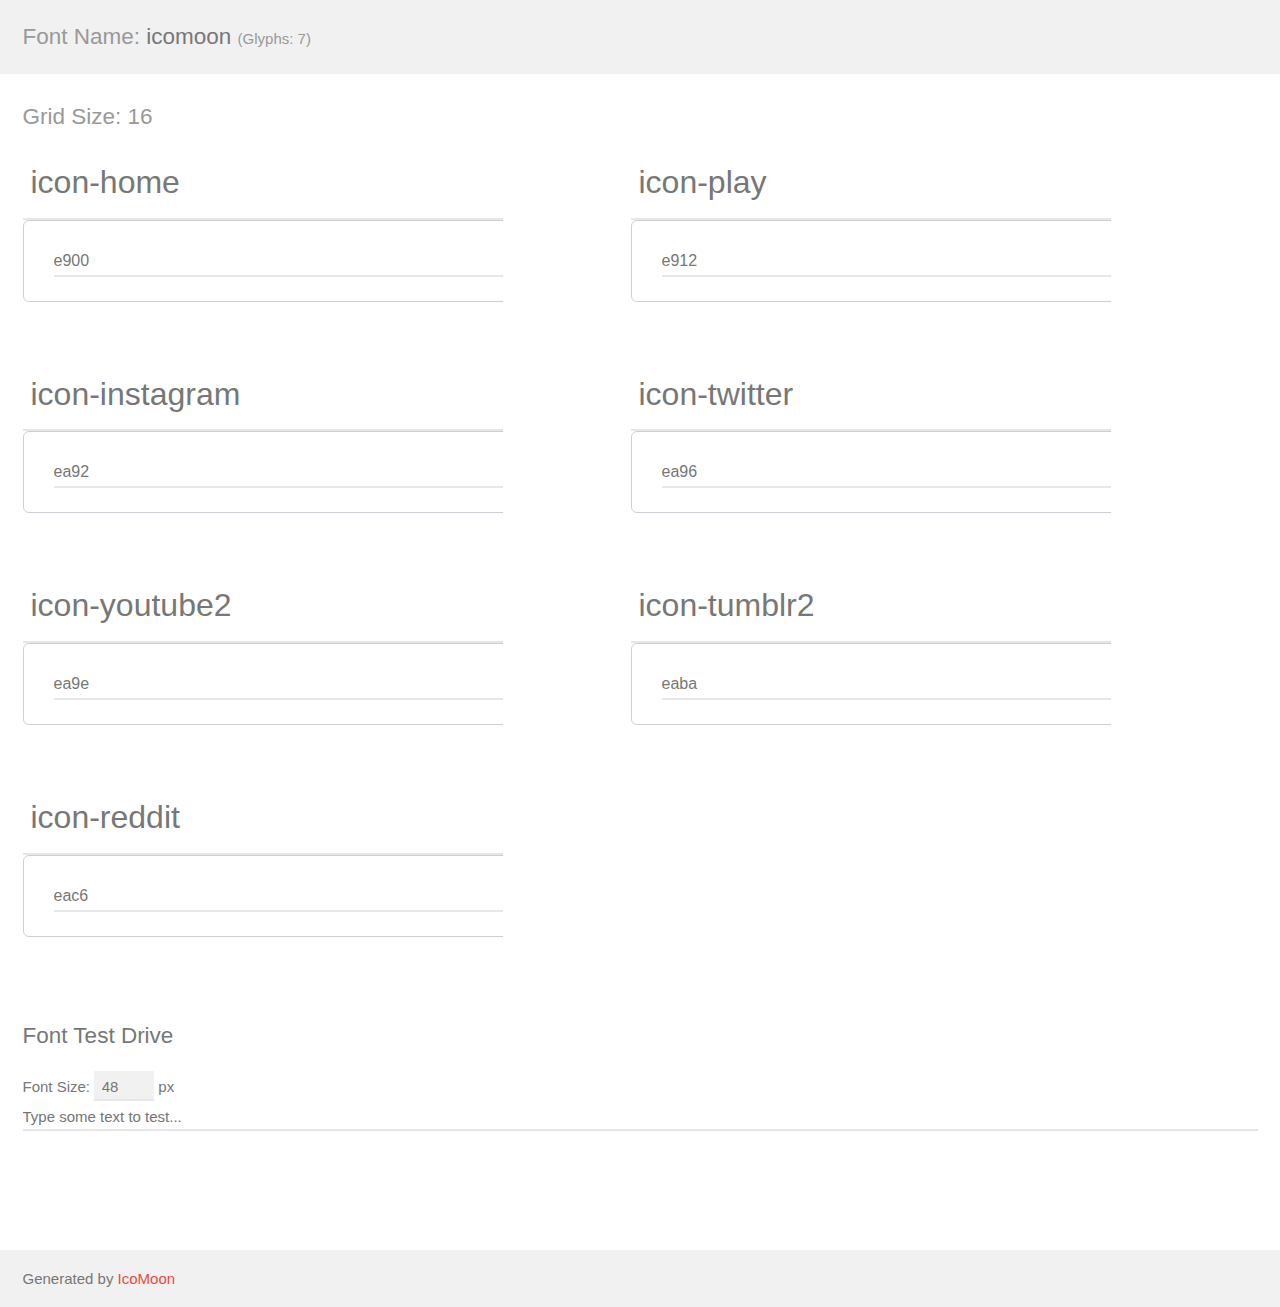
<file: docs/demo.html>
<!doctype html>
<html>
<head>
    <meta charset="utf-8">
    <title>IcoMoon Demo</title>
    <meta name="description" content="An Icon Font Generated By IcoMoon.io">
    <meta name="viewport" content="width=device-width, initial-scale=1">
    <link rel="stylesheet" href="demo-files/demo.css">
    <link rel="stylesheet" href="style.css"></head>
<body>
    <div class="bgc1 clearfix">
        <h1 class="mhmm mvm"><span class="fgc1">Font Name:</span> icomoon <small class="fgc1">(Glyphs:&nbsp;7)</small></h1>
    </div>
    <div class="clearfix mhl ptl">
        <h1 class="mvm mtn fgc1">Grid Size: 16</h1>
        <div class="glyph fs1">
            <div class="clearfix bshadow0 pbs">
                <span class="icon-home">
                
                </span>
                <span class="mls"> icon-home</span>
            </div>
            <fieldset class="fs0 size1of1 clearfix hidden-false">
                <input type="text" readonly value="e900" class="unit size1of2" />
                <input type="text" maxlength="1" readonly value="&#xe900;" class="unitRight size1of2 talign-right" />
            </fieldset>
            <div class="fs0 bshadow0 clearfix hidden-true">
                <span class="unit pvs fgc1">liga: </span>
                <input type="text" readonly value="home, house" class="liga unitRight" />
            </div>
        </div>
        <div class="glyph fs1">
            <div class="clearfix bshadow0 pbs">
                <span class="icon-play">
                
                </span>
                <span class="mls"> icon-play</span>
            </div>
            <fieldset class="fs0 size1of1 clearfix hidden-false">
                <input type="text" readonly value="e912" class="unit size1of2" />
                <input type="text" maxlength="1" readonly value="&#xe912;" class="unitRight size1of2 talign-right" />
            </fieldset>
            <div class="fs0 bshadow0 clearfix hidden-true">
                <span class="unit pvs fgc1">liga: </span>
                <input type="text" readonly value="play, video" class="liga unitRight" />
            </div>
        </div>
        <div class="glyph fs1">
            <div class="clearfix bshadow0 pbs">
                <span class="icon-instagram">
                
                </span>
                <span class="mls"> icon-instagram</span>
            </div>
            <fieldset class="fs0 size1of1 clearfix hidden-false">
                <input type="text" readonly value="ea92" class="unit size1of2" />
                <input type="text" maxlength="1" readonly value="&#xea92;" class="unitRight size1of2 talign-right" />
            </fieldset>
            <div class="fs0 bshadow0 clearfix hidden-true">
                <span class="unit pvs fgc1">liga: </span>
                <input type="text" readonly value="instagram, brand12" class="liga unitRight" />
            </div>
        </div>
        <div class="glyph fs1">
            <div class="clearfix bshadow0 pbs">
                <span class="icon-twitter">
                
                </span>
                <span class="mls"> icon-twitter</span>
            </div>
            <fieldset class="fs0 size1of1 clearfix hidden-false">
                <input type="text" readonly value="ea96" class="unit size1of2" />
                <input type="text" maxlength="1" readonly value="&#xea96;" class="unitRight size1of2 talign-right" />
            </fieldset>
            <div class="fs0 bshadow0 clearfix hidden-true">
                <span class="unit pvs fgc1">liga: </span>
                <input type="text" readonly value="twitter, brand16" class="liga unitRight" />
            </div>
        </div>
        <div class="glyph fs1">
            <div class="clearfix bshadow0 pbs">
                <span class="icon-youtube2">
                
                </span>
                <span class="mls"> icon-youtube2</span>
            </div>
            <fieldset class="fs0 size1of1 clearfix hidden-false">
                <input type="text" readonly value="ea9e" class="unit size1of2" />
                <input type="text" maxlength="1" readonly value="&#xea9e;" class="unitRight size1of2 talign-right" />
            </fieldset>
            <div class="fs0 bshadow0 clearfix hidden-true">
                <span class="unit pvs fgc1">liga: </span>
                <input type="text" readonly value="youtube2, brand22" class="liga unitRight" />
            </div>
        </div>
        <div class="glyph fs1">
            <div class="clearfix bshadow0 pbs">
                <span class="icon-tumblr2">
                
                </span>
                <span class="mls"> icon-tumblr2</span>
            </div>
            <fieldset class="fs0 size1of1 clearfix hidden-false">
                <input type="text" readonly value="eaba" class="unit size1of2" />
                <input type="text" maxlength="1" readonly value="&#xeaba;" class="unitRight size1of2 talign-right" />
            </fieldset>
            <div class="fs0 bshadow0 clearfix hidden-true">
                <span class="unit pvs fgc1">liga: </span>
                <input type="text" readonly value="tumblr2, brand50" class="liga unitRight" />
            </div>
        </div>
        <div class="glyph fs1">
            <div class="clearfix bshadow0 pbs">
                <span class="icon-reddit">
                
                </span>
                <span class="mls"> icon-reddit</span>
            </div>
            <fieldset class="fs0 size1of1 clearfix hidden-false">
                <input type="text" readonly value="eac6" class="unit size1of2" />
                <input type="text" maxlength="1" readonly value="&#xeac6;" class="unitRight size1of2 talign-right" />
            </fieldset>
            <div class="fs0 bshadow0 clearfix hidden-true">
                <span class="unit pvs fgc1">liga: </span>
                <input type="text" readonly value="reddit, brand61" class="liga unitRight" />
            </div>
        </div>
    </div>

    <!--[if gt IE 8]><!-->
    <div class="mhl clearfix mbl">
        <h1>Font Test Drive</h1>
        <label>
            Font Size: <input id="fontSize" type="number" class="textbox0 mbm"
            min="8" value="48" />
            px
        </label>
        <input id="testText" type="text" class="phl size1of1 mvl"
        placeholder="Type some text to test..." value=""/>
        <div id="testDrive" class="icon-">&nbsp;
        </div>
    </div>
    <!--<![endif]-->
    <div class="bgc1 clearfix">
        <p class="mhl">Generated by <a href="https://icomoon.io/app">IcoMoon</a></p>
    </div>

    <script src="demo-files/demo.js"></script>
</body>
</html>
</file>
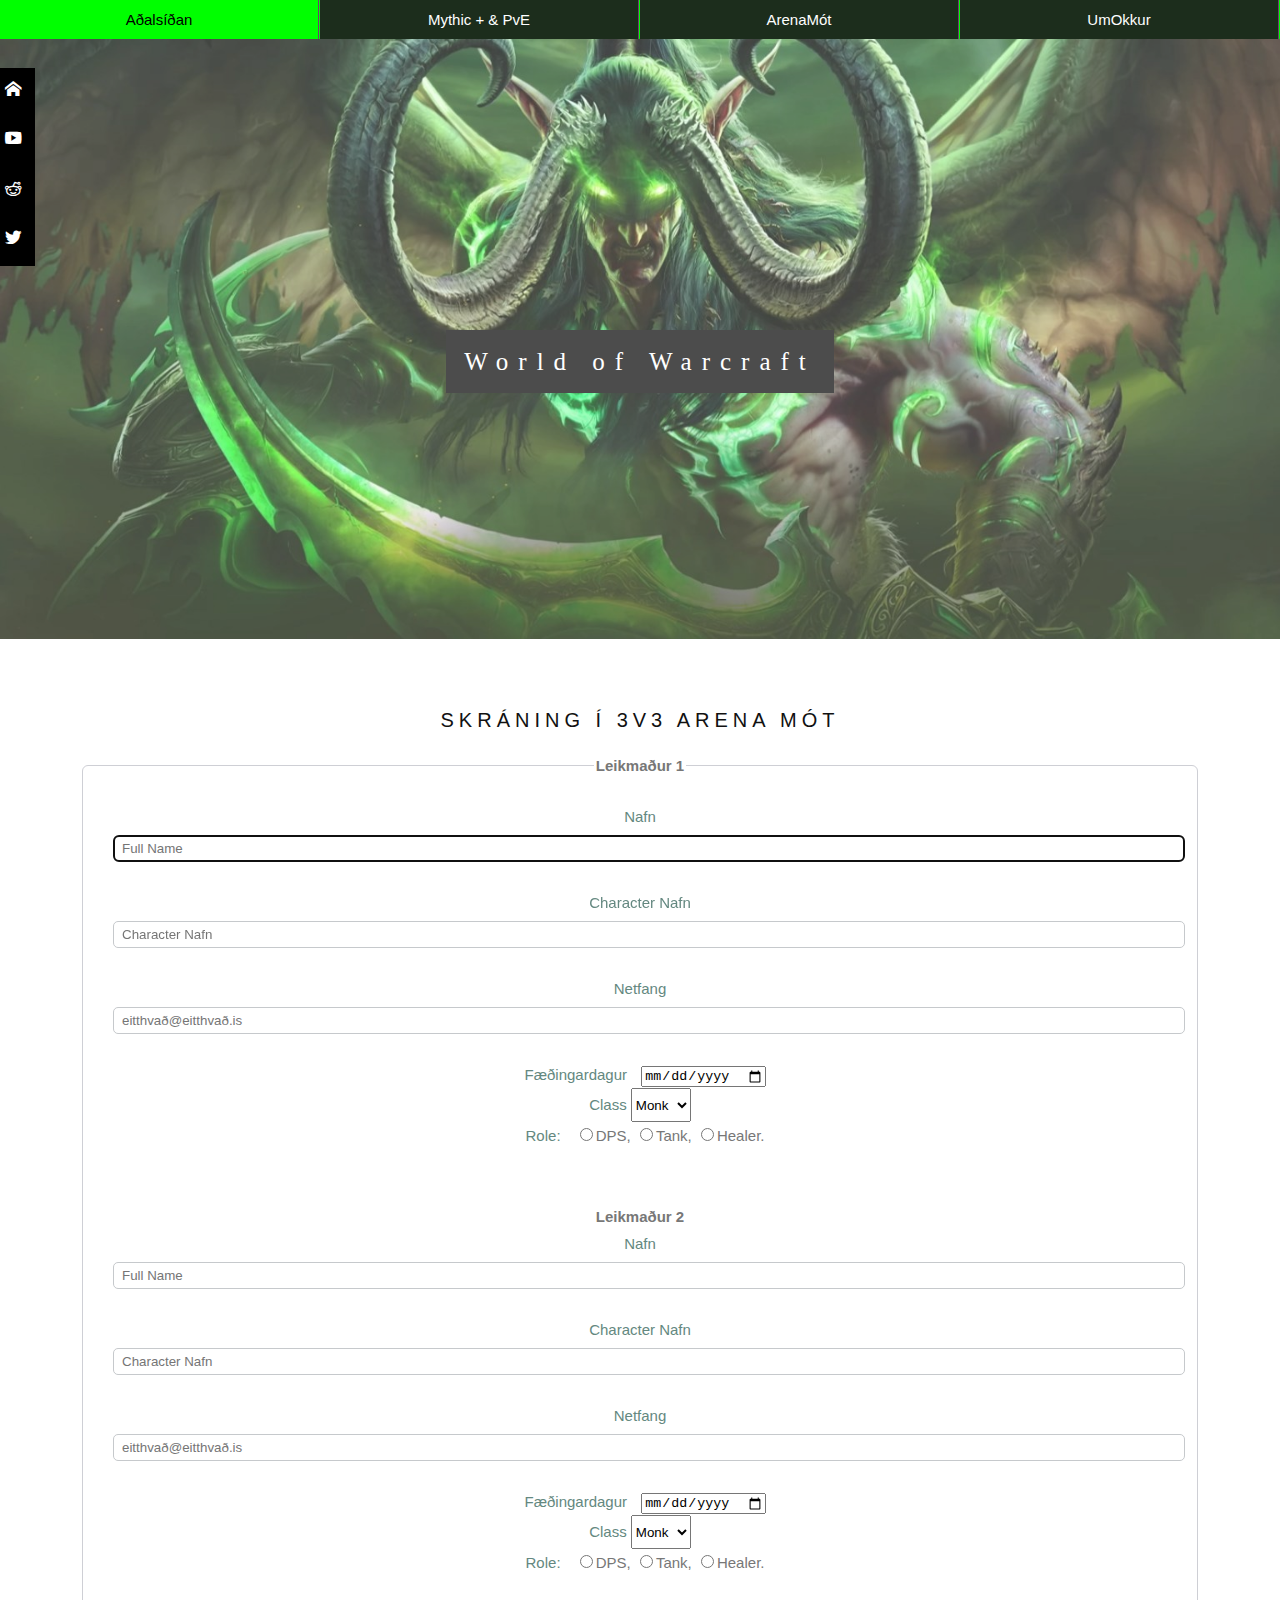
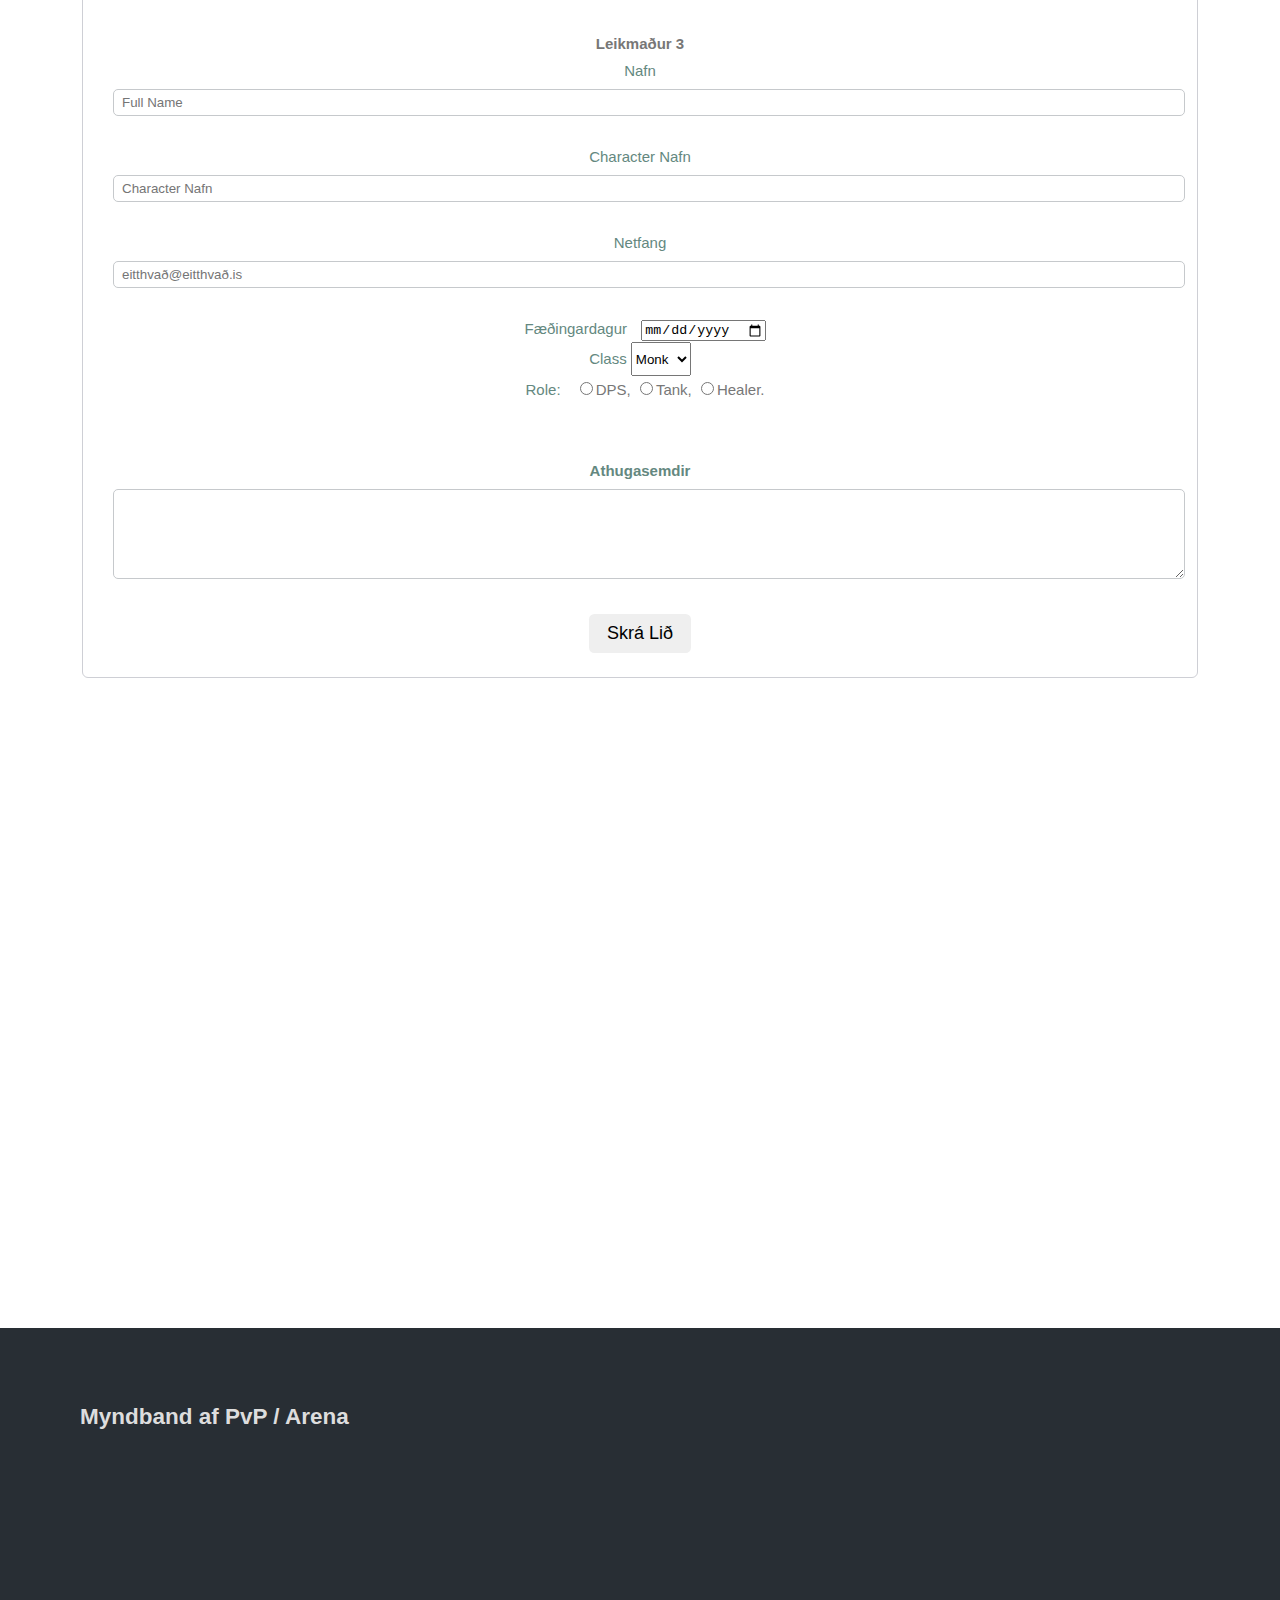
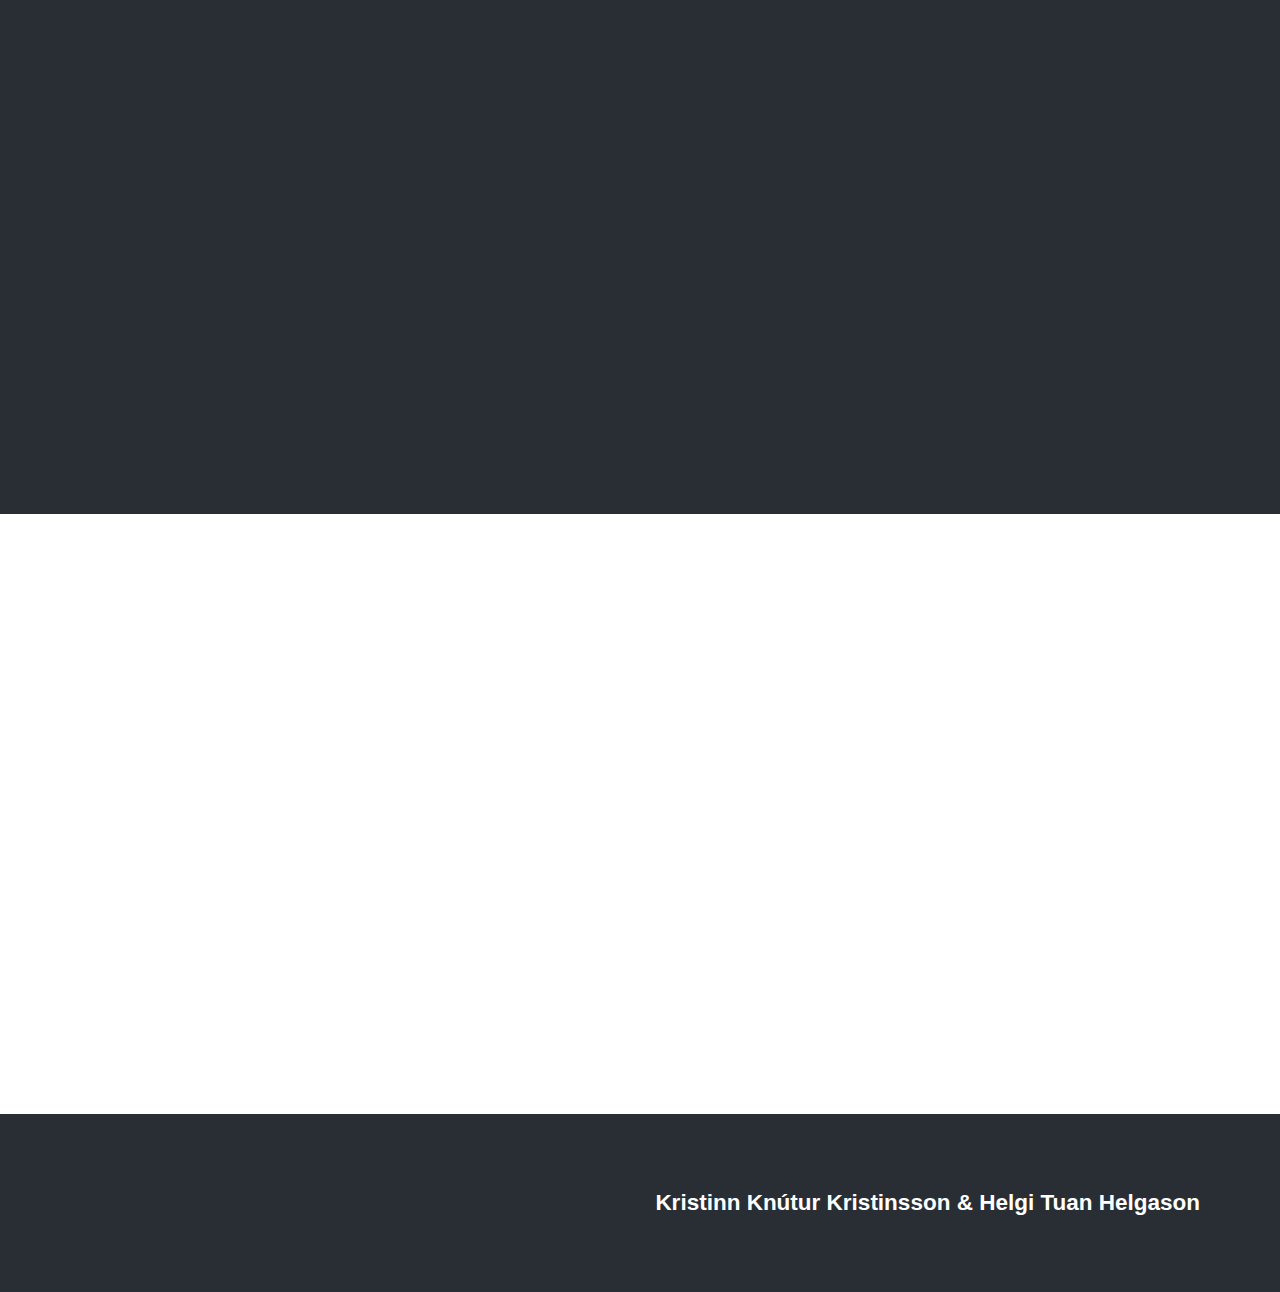
<file: docs/form.html>
﻿<!DOCTYPE html>
<html>
  <head>
    <meta name="viewport" content="width=device-width, initial-scale=1.0">
    <meta charset="utf-8">
    <title>Skráning í Arena Mót</title>
    <link rel="stylesheet" type="text/css" href="styles.css">
    <link rel="stylesheet" type="text/css" href="style.css">
    <link rel="icon" href="wowlogo.png" type="image/png" sizes="16x16">
  </head>
  <body>
    <nav class="topnav">
      <input type="checkbox" id="toggle">
        <label for="toggle">&#9776;</label>
        <ul class="topmenu">
          <li><a href="index.html" title="Byrjunarsíða">Aðalsíðan</a></li>
          <li><a href="tafla.html">Mythic + & PvE</a></li>
          <li><a href="form.html">ArenaMót</a></li>
          <li><a href="about.html">UmOkkur</a></li>     
        </ul>
    </nav>

  <div class="bgimg-1">
    <div class="caption">
      <span class="border">World of Warcraft</span>
    </div>
  </div>

  <div style="margin: auto;text-align: center;color: #777;background-color:white;text-align:center;padding:50px 80px;">
    <h3 style="text-align:center;">Skráning í 3v3 Arena Mót</h3>
    <div class="register-group">
    <form action="#goSomewhere" method="post">
      <fieldset>
        <legend><b>Leikmaður 1</b></legend>
        <label for="nafn">
          Nafn
        </label>
        <input type="text"
            name="nafn"
            placeholder="Full Name"
            title="Vinsamlegast skráið nafn"
            required
            autofocus="má ekki vera autt">
        <label for="Character">
          Character Nafn
        </label>
        <input type="text"
            name="Character Nafn"
            placeholder="Character Nafn"
            title="Character Nafn"
            required
            autofocus="má ekki vera autt">
        <label for="email">
          Netfang
        </label>
        <input type="email"
            name="email address"
            placeholder="eitthvað@eitthvað.is"
            title="Vinsamlegast skráið email/netfang"
            required
            autofocus="má ekki vera autt">
        <label for="dagsetning">
          Fæðingardagur
        </label>
        <input type="date"
            name="dagsetning"
            title="Dagsetning Vantar"
            required>
        <br>
        <label for="number">
        Class 
        <select name="cost">
          <option value="1" selected>Monk</option>
          <option value="2">Paladin</option>
          <option value="3">Hunter</option>
          <option value="4">Rogue</option>
          <option value="5">Priest</option>
          <option value="5">Death Knight</option>
          <option value="5">Warlock</option>
          <option value="5">Warrior</option>
          <option value="5">Druid</option>
          <option value="5">Demon Hunter</option>
        </select>
        </label>
        <br>
        <label for="spec">
        Role:          
        </label>
        <input type="radio" name="litur" value="DPS">DPS,
        <input type="radio" name="litur" value="Tank">Tank,
        <input type="radio" name="litur" value="Healer">Healer.
        <br>
        <br>
        <br>
      
        <legend><b>Leikmaður 2</b></legend>
        <label for="nafn">
          Nafn
        </label>
        <input type="text"
            name="nafn"
            placeholder="Full Name"
            title="Vinsamlegast skráið nafn"
            required
            autofocus="má ekki vera autt">
        <label for="Character">
          Character Nafn
        </label>
        <input type="text"
            name="Character Nafn"
            placeholder="Character Nafn"
            title="Character Nafn"
            required
            autofocus="má ekki vera autt">
        <label for="email">
          Netfang
        </label>
        <input type="email"
            name="email address"
            placeholder="eitthvað@eitthvað.is"
            title="Vinsamlegast skráið email/netfang"
            required
            autofocus="má ekki vera autt">
        <label for="dagsetning">
          Fæðingardagur
        </label>
        <input type="date"
            name="dagsetning"
            title="Dagsetning Vantar"
            required>
        <br>
        <label for="number">
        Class 
        <select name="cost">
          <option value="1" selected>Monk</option>
          <option value="2">Paladin</option>
          <option value="3">Hunter</option>
          <option value="4">Rogue</option>
          <option value="5">Priest</option>
          <option value="5">Death Knight</option>
          <option value="5">Warlock</option>
          <option value="5">Warrior</option>
          <option value="5">Druid</option>
          <option value="5">Demon Hunter</option>
        </select>
        </label>
        <br>
        <label for="spec">
        Role:          
        </label>
        <input type="radio" name="litur" value="DPS">DPS,
        <input type="radio" name="litur" value="Tank">Tank,
        <input type="radio" name="litur" value="Healer">Healer.
        <br>
        <br>
        <br>

        <legend><b>Leikmaður 3</b></legend>
        <label for="nafn">
          Nafn
        </label>
        <input type="text"
            name="nafn"
            placeholder="Full Name"
            title="Vinsamlegast skráið nafn"
            required
            autofocus="má ekki vera autt">
        <label for="Character">
          Character Nafn
        </label>
        <input type="text"
            name="Character Nafn"
            placeholder="Character Nafn"
            title="Character Nafn"
            required
            autofocus="má ekki vera autt">
        <label for="email">
          Netfang
        </label>
        <input type="email"
            name="email address"
            placeholder="eitthvað@eitthvað.is"
            title="Vinsamlegast skráið email/netfang"
            required
            autofocus="má ekki vera autt">
        <label for="dagsetning">
          Fæðingardagur
        </label>
        <input type="date"
            name="dagsetning"
            title="Dagsetning Vantar"
            required>
        <br>
        <label for="number">
        Class 
        <select name="cost">
          <option value="1" selected>Monk</option>
          <option value="2">Paladin</option>
          <option value="3">Hunter</option>
          <option value="4">Rogue</option>
          <option value="5">Priest</option>
          <option value="5">Death Knight</option>
          <option value="5">Warlock</option>
          <option value="5">Warrior</option>
          <option value="5">Druid</option>
          <option value="5">Demon Hunter</option>
        </select>
        </label>
        <br>
        <label for="spec">
        Role:          
        </label>
        <input type="radio" name="litur" value="DPS">DPS,
        <input type="radio" name="litur" value="Tank">Tank,
        <input type="radio" name="litur" value="Healer">Healer.
        <br>
        <br>
        <br>
        <label for="Athugasemdir">
        <b>Athugasemdir</b>
        </label>
        <textarea rows="4" name="Athugsemdir"></textarea>
        <input type="submit" name="submit" value="Skrá Lið">
      </fieldset>
    </form>
    </div>
    </div>
    </div>
    </div>
  </div>
  </div>

  <div class="bgimg-2">
    <div class="caption">
      <span class="border" style="background-color:transparent;font-size:25px;color: #f7f7f7;"></span>
    </div>
  </div>

  <div style="position:relative;">
    <div style="color:#ddd;background-color:#282E34;text-align:center;padding:50px 80px;text-align: justify;">
      <h2>Myndband af PvP / Arena</h2>
      <iframe width="960" height="600" src="https://www.youtube.com/embed/FZ6EWH-Ozs0" frameborder="0" allowfullscreen></iframe>
    </div>
  </div>

  <div class="bgimg-3">
    <div class="caption">
      <span class="border" style="background-color:transparent;font-size:25px;color: #f7f7f7;"></span>
    </div>
  </div>

  <div style="position:relative;">
    <div style="color:#ddd;background-color:#282E34;text-align:center;padding:50px 80px;text-align: justify;">
      <h2 class="nafn"> Kristinn Knútur Kristinsson & Helgi Tuan Helgason </h2>
    </div>
  </div>


    <ul class="sMediamenu">  
      <div class="sMedia">
        <a href="Blizzard.Com" title="blizzard">
          <div class="blizzard">
            <span class="icon-home"></span>
          </div>
        </a>
        <a href="https://www.youtube.com/channel/UC3GriadTkHBnfgd2UFETGOA" title="youtube">
          <div class="youtube">
            <span class="icon-play"></span>
          </div>
        </a>
        <a href="http://reddit.com/r/blizzard" title="reddit">
          <div class="reddit">
            <span class="icon-reddit"></span>
          </div>
        </a>
        <a href="https://twitter.com/blizzard_ent" title="twitter">
          <div class="twitter">
            <span class="icon-twitter"></span>
          </div>
        </a>
      </div>
    </ul>
  </body>
</html>
</file>
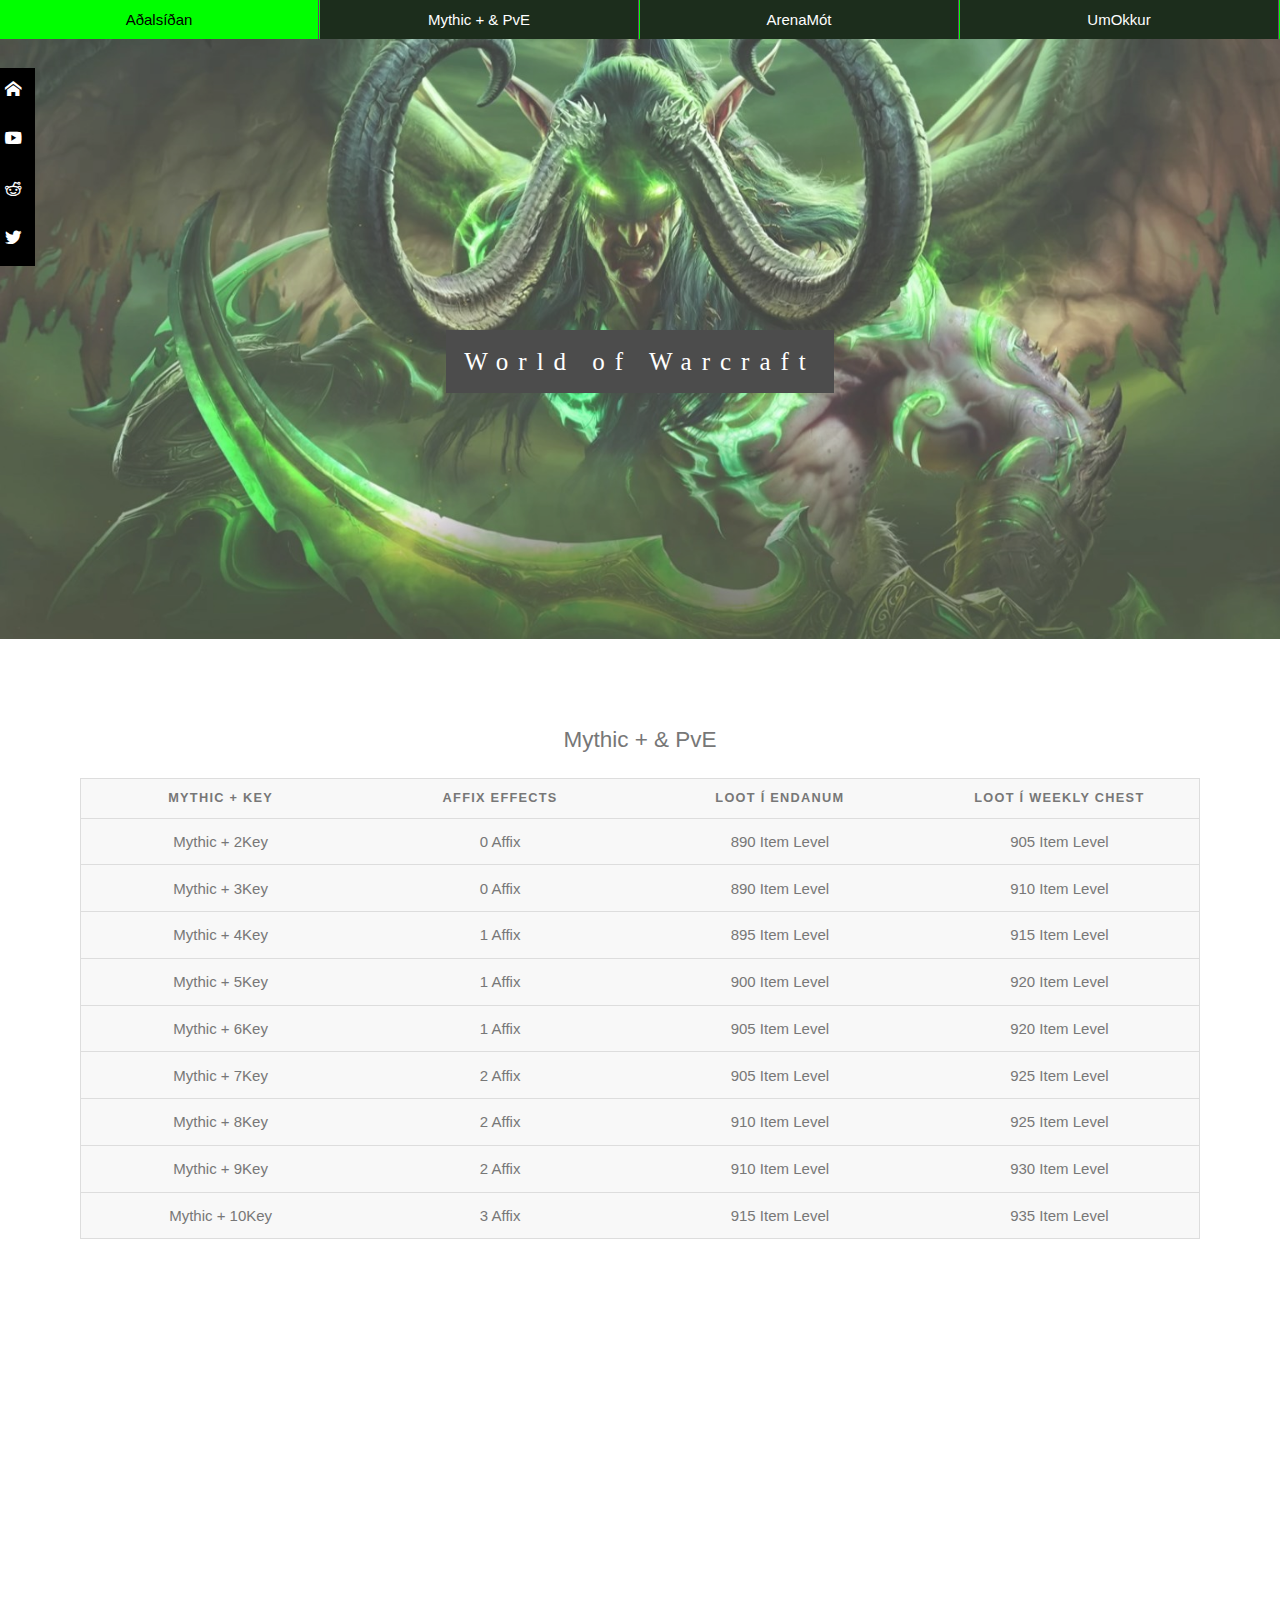
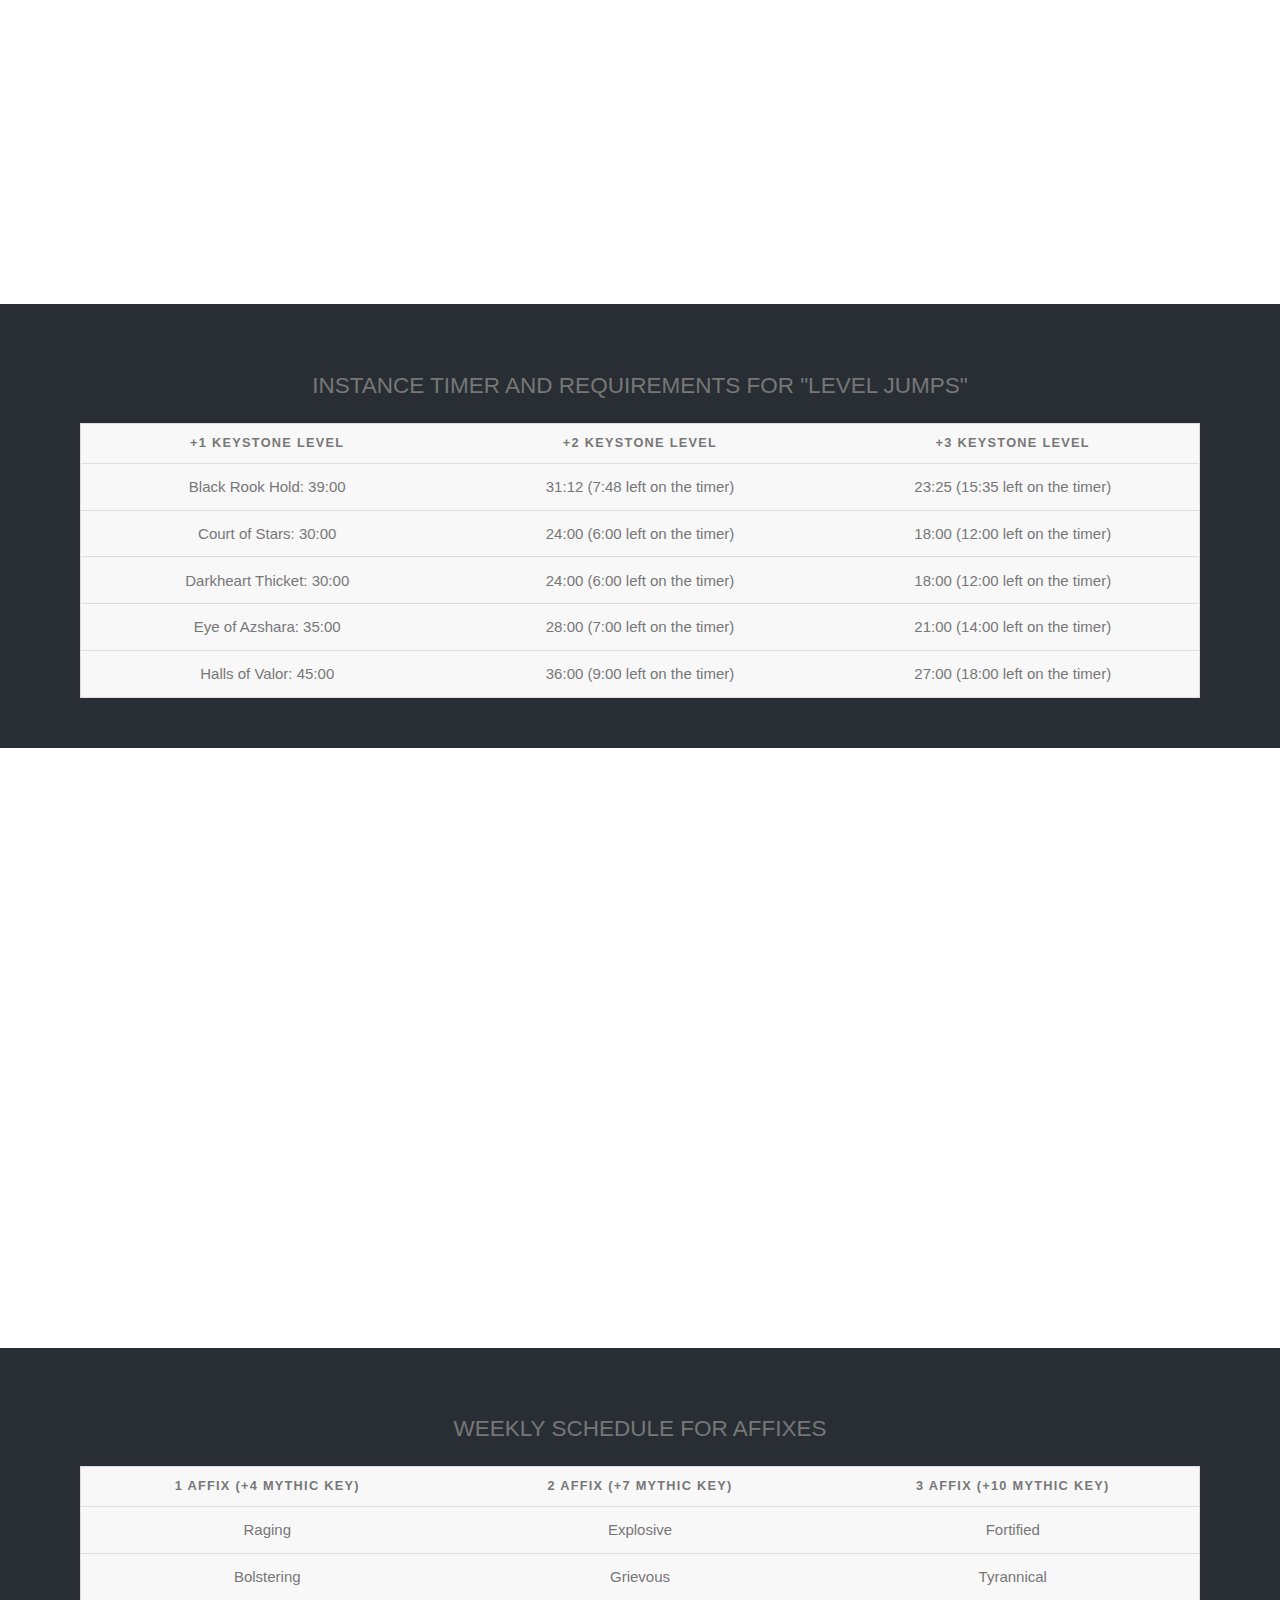
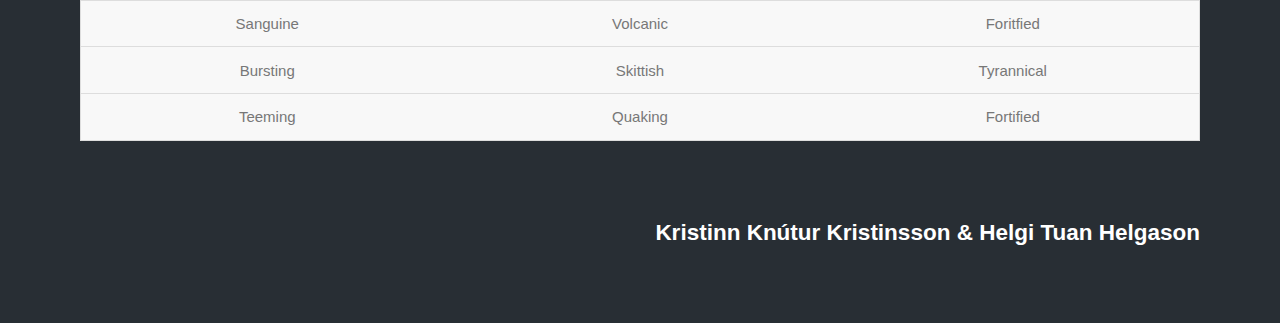
<file: docs/tafla.html>
﻿<!DOCTYPE html>
<html>
  <head>
    <meta name="viewport" content="width=device-width, initial-scale=1.0">
    <meta charset="utf-8">
    <title>Mythic+ & PvE </title>
    <link rel="stylesheet" type="text/css" href="styles.css">
    <link rel="stylesheet" type="text/css" href="style.css">
    <link rel="icon" href="wowlogo.png" type="image/png" sizes="16x16">
  </head>
  <body>
    <nav class="topnav">
      <input type="checkbox" id="toggle">
        <label for="toggle">&#9776;</label>
        <ul class="topmenu">
          <li><a href="index.html" title="Byrjunarsíða">Aðalsíðan</a></li>
          <li><a href="tafla.html">Mythic + & PvE</a></li>
          <li><a href="form.html">ArenaMót</a></li>
          <li><a href="about.html">UmOkkur</a></li>     
        </ul>
    </nav>

  <div class="bgimg-1">
    <div class="caption">
      <span class="border">World of Warcraft</span>
    </div>
  </div>

  <div style="margin: auto;text-align: center;color: #777;background-color:white;text-align:center;padding:50px 80px;">
    <h3 style="text-align:center;"></h3>
      <table>
        <caption>Mythic + & PvE</caption>
        <thead>
          <tr>
            <th scope="col">Mythic + Key</th>
            <th scope="col">Affix Effects</th>
            <th scope="col">Loot í endanum</th>
            <th scope="col">Loot í Weekly Chest</th>
          </tr>
        </thead>
        <tbody>
          <tr>
            <td data-label="Account">Mythic + 2Key</td>
            <td data-label="Due Date">0 Affix</td>
            <td data-label="Amount">890 Item Level</td>
            <td data-label="Period">905 Item Level</td>
          </tr>
          <tr>
            <td scope="row" data-label="Account">Mythic + 3Key</td>
            <td data-label="Due Date">0 Affix</td>
            <td data-label="Amount">890 Item Level</td>
            <td data-label="Period">910 Item Level</td>
          </tr>
          <tr>
            <td scope="row" data-label="Account">Mythic + 4Key</td>
            <td data-label="Due Date">1 Affix</td>
            <td data-label="Amount">895 Item Level</td>
            <td data-label="Period">915 Item Level</td>
          </tr>
          <tr>
            <td scope="row" data-label="Acount">Mythic + 5Key</td>
            <td data-label="Due Date">1 Affix</td>
            <td data-label="Amount">900 Item Level</td>
            <td data-label="Period">920 Item Level</td>
          </tr>
          <tr>
            <td scope="row" data-label="Acount">Mythic + 6Key</td>
            <td data-label="Due Date">1 Affix</td>
            <td data-label="Amount">905 Item Level</td>
            <td data-label="Period">920 Item Level</td>
          </tr>
          <tr>
            <td scope="row" data-label="Acount">Mythic + 7Key</td>
            <td data-label="Due Date">2 Affix</td>
            <td data-label="Amount">905 Item Level</td>
            <td data-label="Period">925 Item Level</td>
          </tr>
          <tr>
            <td scope="row" data-label="Acount">Mythic + 8Key</td>
            <td data-label="Due Date">2 Affix</td>
            <td data-label="Amount">910 Item Level</td>
            <td data-label="Period">925 Item Level</td>
          </tr>
          <tr>
            <td scope="row" data-label="Acount">Mythic + 9Key</td>
            <td data-label="Due Date">2 Affix</td>
            <td data-label="Amount">910 Item Level</td>
            <td data-label="Period">930 Item Level</td>
          </tr>
          <tr>
            <td scope="row" data-label="Acount">Mythic + 10Key</td>
            <td data-label="Due Date">3 Affix</td>
            <td data-label="Amount">915 Item Level</td>
            <td data-label="Period">935 Item Level</td>
          </tr>
        </tbody>
      </table>
    </p>
  </div>

  <div class="bgimg-2">
    <div class="caption">
      <span class="border" style="background-color:transparent;font-size:25px;color: #f7f7f7;">
        
      </span>
    </div>
  </div>

  <div style="position:relative;">
    <div style="background-color:#282E34;text-align:center;padding:50px 80px;text-align: justify;">
        <table>
        <caption>INSTANCE TIMER AND REQUIREMENTS FOR "LEVEL JUMPS"</caption>
        <thead>
          <tr>
            <th scope="col">+1 keystone level</th>
            <th scope="col">+2 keystone level</th>
            <th scope="col">+3 keystone level</th>
          </tr>
        </thead>
        <tbody>
          <tr>
            <td data-label="Account">Black Rook Hold: 39:00</td>
            <td data-label="Due Date">31:12 (7:48 left on the timer)</td>
            <td data-label="Amount">23:25 (15:35 left on the timer)</td>
          </tr>
          <tr>
            <td scope="row" data-label="Account">Court of Stars: 30:00</td>
            <td data-label="Due Date">24:00 (6:00 left on the timer)</td>
            <td data-label="Amount">18:00 (12:00 left on the timer)</td>
          </tr>
          <tr>
            <td scope="row" data-label="Account">Darkheart Thicket: 30:00</td>
            <td data-label="Due Date">  24:00 (6:00 left on the timer)</td>
            <td data-label="Amount">18:00 (12:00 left on the timer)</td>
          </tr>
          <tr>
            <td scope="row" data-label="Account">Eye of Azshara: 35:00</td>
            <td data-label="Due Date">  28:00 (7:00 left on the timer)</td>
            <td data-label="Amount">  21:00 (14:00 left on the timer)</td>
          </tr>
          <tr>
            <td scope="row" data-label="Account">Halls of Valor: 45:00</td>
            <td data-label="Due Date"> 36:00 (9:00 left on the timer)</td>
            <td data-label="Amount">27:00 (18:00 left on the timer)</td>
          </tr>
          </tbody>
        </table>
    
  </div>

  <div class="bgimg-3">
    <div class="caption">
      <span class="border" style="background-color:transparent;font-size:25px;color: #f7f7f7;"></span>
    </div>
  </div>

  <div style="position:relative;">
    <div style="background-color:#282E34;text-align:center;padding:50px 80px;text-align: justify;">
     <table>
        <caption>WEEKLY SCHEDULE FOR AFFIXES</caption>
        <thead>
          <tr>
            <th scope="col">1 Affix (+4 Mythic Key)</th>
            <th scope="col">2 Affix (+7 Mythic Key)</th>
            <th scope="col">3 Affix (+10 Mythic Key)</th>
          </tr>
        </thead>
        <tbody>
          <tr>
            <td data-label="Account">Raging</td>
            <td data-label="Due Date">Explosive</td>
            <td data-label="Amount">Fortified</td>
          </tr>
          <tr>
            <td scope="row" data-label="Account">Bolstering</td>
            <td data-label="Due Date">Grievous</td>
            <td data-label="Amount">Tyrannical</td>
          </tr>
          <tr>
            <td scope="row" data-label="Account">Sanguine</td>
            <td data-label="Due Date"> Volcanic</td>
            <td data-label="Amount">Foritfied</td>
          </tr>
          <tr>
            <td scope="row" data-label="Account">Bursting</td>
            <td data-label="Due Date"> Skittish</td>
            <td data-label="Amount"> Tyrannical</td>
          </tr>
          <tr>
            <td scope="row" data-label="Account">Teeming</td>
            <td data-label="Due Date"> Quaking</td>
            <td data-label="Amount">Fortified</td>
          </tr>
          </tbody>
        </table>
      <br>
      <br>
      <h2 class="nafn"> Kristinn Knútur Kristinsson & Helgi Tuan Helgason </h2>
    </div>
  </div>


    <ul class="sMediamenu">  
      <div class="sMedia">
        <a href="Blizzard.Com" title="blizzard">
          <div class="blizzard">
            <span class="icon-home"></span>
          </div>
        </a>
        <a href="https://www.youtube.com/channel/UC3GriadTkHBnfgd2UFETGOA" title="youtube">
          <div class="youtube">
            <span class="icon-play"></span>
          </div>
        </a>
        <a href="http://reddit.com/r/blizzard" title="reddit">
          <div class="reddit">
            <span class="icon-reddit"></span>
          </div>
        </a>
        <a href="https://twitter.com/blizzard_ent" title="twitter">
          <div class="twitter">
            <span class="icon-twitter"></span>
          </div>
        </a>
      </div>
    </ul>
  </body>
</html>
</file>
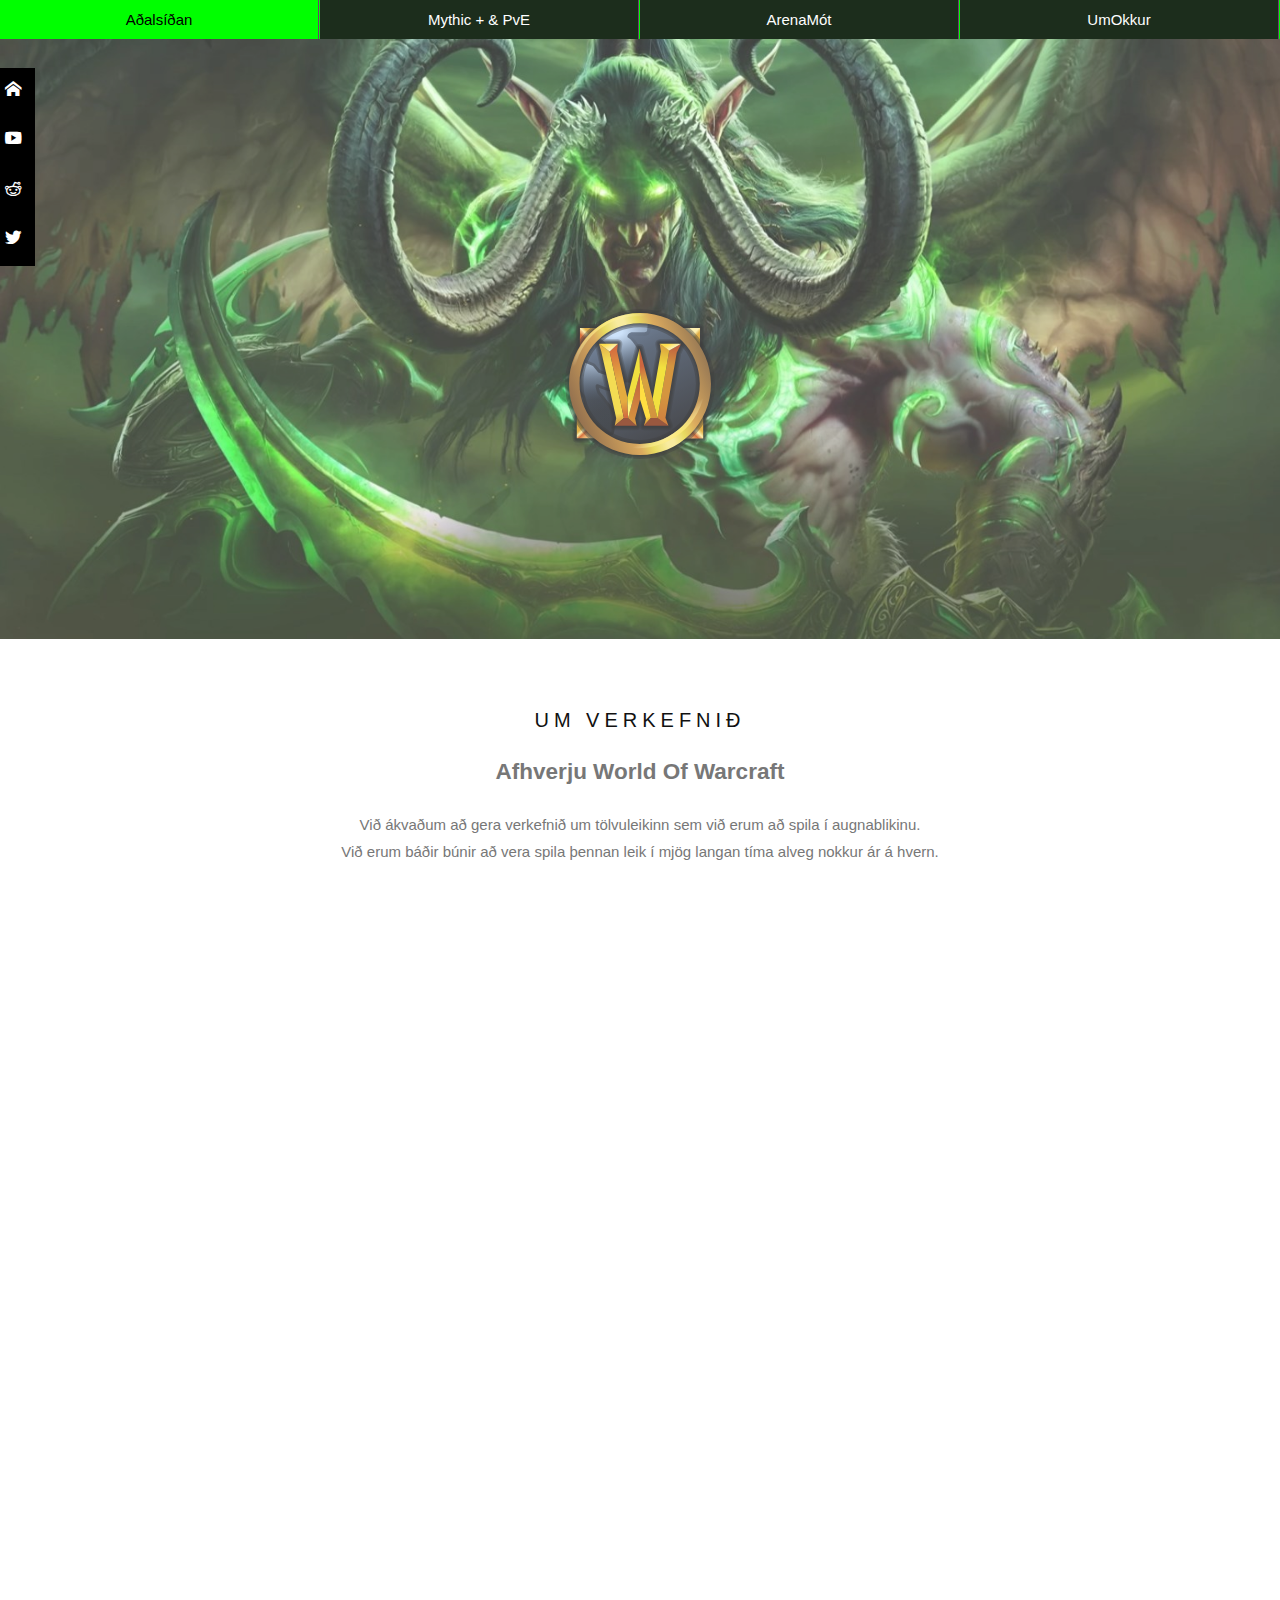
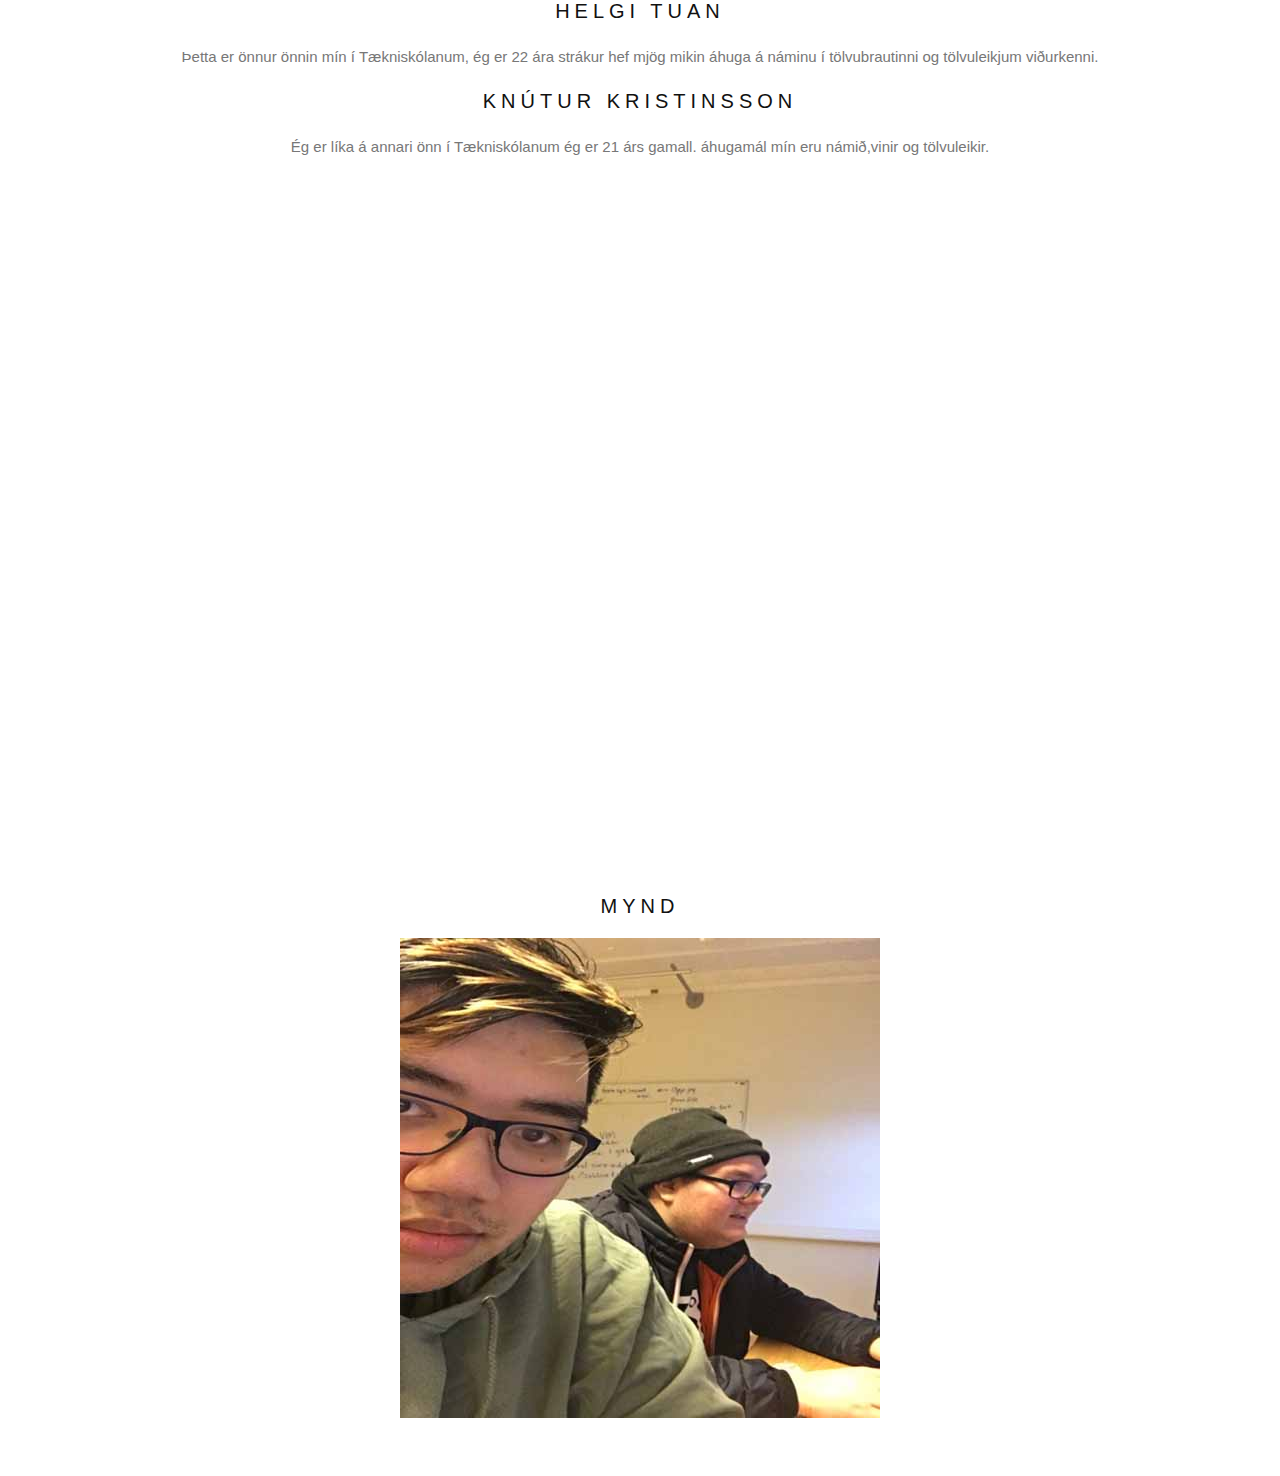
<file: tsuts-vefur/about.html>
﻿<!DOCTYPE html>
<html>
  <head>
    <meta name="viewport" content="width=device-width, initial-scale=1.0">
    <meta charset="utf-8">
    <title>Lokaverkefni</title>
    <link rel="stylesheet" type="text/css" href="styles.css">
    <link rel="stylesheet" type="text/css" href="style.css">
    <link rel="icon" href="wowlogo.png" type="image/png" sizes="16x16">
  </head>
  <body>
    <nav class="topnav">
      <input type="checkbox" id="toggle">
        <label for="toggle">&#9776;</label>
        <ul class="topmenu">
          <li><a href="index.html" title="Byrjunarsíða">Aðalsíðan</a></li>
          <li><a href="tafla.html">Mythic + & PvE</a></li>
          <li><a href="form.html">ArenaMót</a></li> 
          <li><a href="about.html">UmOkkur</a></li> 
        </ul>
    </nav>

  <div class="bgimg-1">
    <div class="svg">
      <span class="border"><svg xmlns="http://www.w3.org/2000/svg" xmlns:xlink="http://www.w3.org/1999/xlink" width="150" height="150" viewBox="0.281 0.031 47.438 47.5"><g transform="translate(29.75 53.5)"><linearGradient id="a" gradientUnits="userSpaceOnUse" x1="-2247.031" y1="365.755" x2="-2225.549" y2="324.21" gradientTransform="matrix(1 0 0 -1 2229.19 311.644)"><stop offset="0" stop-color="#5b779e"/><stop offset=".399" stop-color="#2d3b50"/><stop offset="1" stop-color="#0c0e14"/></linearGradient><path d="M14.715-29.794c.003 11.346-8.94 20.547-19.976 20.55-11.036.004-19.986-9.192-19.989-20.538v-.013c-.003-11.347 8.94-20.548 19.976-20.551 11.036-.003 19.985 9.191 19.989 20.538v.014z" fill="url(#a)"/><linearGradient id="c" gradientUnits="userSpaceOnUse" x1="-2269.224" y1="408.902" x2="-2262.743" y2="394.704" gradientTransform="matrix(1 0 0 -1 2259.145 363.86)"><stop offset="0" stop-opacity="0"/><stop offset="1" stop-opacity=".621"/></linearGradient><path xlink:href="#b" d="M-3.312-50.062l-8 .5a1.056 1.056 0 0 0-.5.156l-7 4.5a1.058 1.058 0 0 0-.031 1.781c.923.622 1.837 1.338 2.094 2 .553 1.466 1.181 3.614 1.719 5.469a74.9 74.9 0 0 0 .75 2.469c.113.342.206.648.312.906s.173.454.438.75c.04.034.081.065.125.094.473.385.966.596 1.562.781s1.284.331 1.938.438 1.281.146 1.844.156.96.133 1.625-.281c.032-.019.064-.04.094-.062.285-.227.314-.379.375-.5s.113-.222.156-.344c.087-.244.166-.518.25-.844a32.922 32.922 0 0 0 .844-4.781c.072-.708.158-1.177 0-1.812-.008-.033.01-.06 0-.094h-.033c-.16-.773-.57-1.892-1.281-3.156a9.806 9.806 0 0 0-2.5-2.906c.036-.038.117-.106.312-.188l3.907.03c.117-.001.233-.023.344-.062.092-.03.189.034.656-.188.234-.11.52-.364.656-.625s.193-.482.219-.719l.25-2.281a1.06 1.06 0 0 0-1.125-1.187z" fill="url(#c)"/><radialGradient id="d" cx="-2580.242" cy="505.224" r="7.501" gradientTransform="matrix(3.7445 -.7613 -.396 -1.9477 9848.486 -1026.17)" gradientUnits="userSpaceOnUse"><stop offset="0" stop-color="#e6f1fd"/><stop offset="0" stop-color="#bdd9f9"/><stop offset=".065" stop-color="#bdd9f9"/><stop offset="1" stop-color="#1c3556" stop-opacity=".101"/></radialGradient><path id="b" d="M-3.25-49l-.25 2.278c-.07.648-.343.49-.823.646l-4.116-.015c-1.214.39-1.347 1.036-1.265 1.588 2.306 1.282 3.746 4.921 3.955 6.002.296 1.042-.845 6.927-1.25 7.25-.683.425-4.73-.17-5.75-1-.548-.615-1.837-6.167-3-9.25-.428-1.103-1.576-1.878-2.5-2.5l7-4.5L-3.25-49z" fill="url(#d)"/><linearGradient id="f" gradientUnits="userSpaceOnUse" x1="-2286.269" y1="410.377" x2="-2275.039" y2="386.128" gradientTransform="matrix(1 0 0 -1 2259.145 363.86)"><stop offset="0" stop-opacity="0"/><stop offset="1" stop-opacity=".621"/></linearGradient><path xlink:href="#e" d="M-23.219-37.406a.93.93 0 0 0-.812.688l-2.406 8.219a.928.928 0 0 0 .375 1.031c.923.621 1.878 1.346 2.156 2.062a.886.886 0 0 0 .094.156c.008.027.019.039.031.094.043.186.093.509.156.875.127.732.302 1.725.531 2.75s.511 2.084.938 3 .998 1.764 2 2.094c-.243-.08-.041.01.094.094s.312.199.531.344c.438.29.998.654 1.562 1.031s1.131.777 1.594 1.062c.231.143.441.248.625.344.092.048.175.085.281.125s.168.139.594.062c.49-.088.641-.361.719-.5s.095-.244.125-.344c.059-.199.12-.398.156-.625.073-.455.126-1.016.188-1.562s.125-1.099.188-1.469c.026-.152.046-.219.062-.281.069-.059.167-.051.219-.125.204-.287.227-.585.219-.812-.017-.455-.162-.803-.344-1.188-.364-.771-.96-1.658-1.625-2.594-1.283-1.807-2.75-3.586-3.406-4.312-.055-.18-.086-.365-.156-.562-.087-.246-.185-.514-.25-.75 1.383.59 2.816 1.122 4.406 1.312a.916.916 0 0 0 .281-.031 5.827 5.827 0 0 0 1.438-.438c.27-.122.556-.247.812-.469s.541-.578.594-1.062a.93.93 0 0 0-.156-.625c-1.777-2.656-4.331-3.335-7-4.312L-19.938-36a.928.928 0 0 0-.344-.25l-2.469-1.062a.912.912 0 0 0-.468-.094z" fill="url(#f)"/><radialGradient id="g" cx="-2579.085" cy="509.849" r="7.5" gradientTransform="matrix(3.7445 -.7613 -.396 -1.9477 9841.205 -1010.417)" gradientUnits="userSpaceOnUse"><stop offset="0" stop-color="#e6f1fd"/><stop offset="0" stop-color="#bdd9f9"/><stop offset=".065" stop-color="#bdd9f9"/><stop offset="1" stop-color="#1c3556" stop-opacity=".101"/></radialGradient><path id="e" d="M-18.975-33.338c2.82 1.052 5.133 1.588 6.779 4.048-.07.647-1.486 1.083-2.061 1.177-1.708-.205-3.28-.818-4.823-1.518-1.526-.329-.198 2.363-.116 2.915 1.09 1.186 6.496 7.814 5.012 7.994-.364.045-.521 4.395-.86 4.455s-4.462-2.938-4.832-3.059c-2.377-.783-2.767-8.199-3.155-8.421-.427-1.103-1.576-1.878-2.5-2.5l2.404-8.212 2.482 1.061 1.67 2.06z" fill="url(#g)"/></g><path xlink:href="#h" d="M44.333 12.926l-.031-6.938a1.235 1.235 0 0 0-1.25-1.25l-6.344-.062a1.24 1.24 0 0 0-.906 2.094l6.375 7c.345.381.89.509 1.37.322a1.24 1.24 0 0 0 .786-1.166z" fill-opacity=".318"/><path xlink:href="#h" d="M43.916 12.927l-.031-6.938a.823.823 0 0 0-.812-.812l-6.344-.062a.828.828 0 0 0-.625 1.375l6.375 7a.827.827 0 0 0 1.437-.563z" fill-opacity=".318"/><path xlink:href="#h" d="M43.646 12.926l-.031-6.938a.557.557 0 0 0-.161-.401.56.56 0 0 0-.401-.162l-6.344-.062a.555.555 0 0 0-.407.937l6.375 7a.554.554 0 0 0 .969-.374z" fill-opacity=".318"/><path xlink:href="#h" d="M43.34 12.931l-.031-6.938a.26.26 0 0 0-.031-.094.27.27 0 0 0-.062-.094.302.302 0 0 0-.031-.031.255.255 0 0 0-.125-.031.302.302 0 0 0-.031-.031l-6.344-.062a.257.257 0 0 0-.062.031.267.267 0 0 0-.094.031.28.28 0 0 0-.062.062.281.281 0 0 0-.031.094.26.26 0 0 0 0 .156.28.28 0 0 0 .062.094l6.375 7a.27.27 0 0 0 .219.062.266.266 0 0 0 .125-.031c.012-.01.021-.02.031-.031a.257.257 0 0 0 .062-.094.282.282 0 0 0 .03-.093z" fill-opacity=".333"/><linearGradient id="i" gradientUnits="userSpaceOnUse" x1="-2191.356" y1="412.553" x2="-2185.079" y2="406.983" gradientTransform="matrix(1 0 0 -1 2229.395 417.36)"><stop offset="0" stop-color="#fdec97"/><stop offset=".353" stop-color="#fdec97"/><stop offset=".513" stop-color="#fdec97"/><stop offset=".628" stop-color="#db990f"/><stop offset="1" stop-color="#db990f"/></linearGradient><path d="M37.086 6.036l5.928-.026-.057 6.369-5.871-6.343z" fill="url(#i)"/><path xlink:href="#h" d="M37.125 42.375l6.938-.031a1.236 1.236 0 0 0 1.25-1.25l.062-6.344a1.238 1.238 0 0 0-2.094-.906l-7 6.375a1.238 1.238 0 0 0 .844 2.156z" fill-opacity=".318"/><path xlink:href="#h" d="M37.146 41.959l6.938-.031a.824.824 0 0 0 .812-.812l.062-6.344a.827.827 0 0 0-1.375-.625l-7 6.375a.826.826 0 0 0 .563 1.437z" fill-opacity=".318"/><path xlink:href="#h" d="M37.125 41.688l6.938-.031a.557.557 0 0 0 .562-.562l.062-6.344a.551.551 0 0 0-.937-.407l-7 6.375a.554.554 0 1 0 .375.969z" fill-opacity=".318"/><path xlink:href="#h" d="M37.097 41.387l6.938-.031a.267.267 0 0 0 .094-.031.27.27 0 0 0 .094-.062.302.302 0 0 0 .031-.031.257.257 0 0 0 .031-.125.302.302 0 0 0 .031-.031l.062-6.344a.3.3 0 0 0-.031-.062.289.289 0 0 0-.031-.094.28.28 0 0 0-.062-.062.281.281 0 0 0-.094-.031.26.26 0 0 0-.156 0 .27.27 0 0 0-.094.062l-7 6.375a.27.27 0 0 0-.062.219c0 .044.011.087.031.125.009.012.021.021.031.031a.25.25 0 0 0 .094.062.26.26 0 0 0 .093.03z" fill-opacity=".333"/><linearGradient id="j" gradientUnits="userSpaceOnUse" x1="-2190.886" y1="374.289" x2="-2184.261" y2="381.038" gradientTransform="matrix(1 0 0 -1 2229.395 417.36)"><stop offset="0" stop-color="#ffdc76"/><stop offset=".327" stop-color="#e4903b"/><stop offset=".451" stop-color="#ca4400"/><stop offset=".58" stop-color="#fdec97"/><stop offset=".704" stop-color="#db990f"/><stop offset="1" stop-color="#db990f"/></linearGradient><path d="M43.996 33.924l.021 7.094H37.21l6.786-7.094z" fill="url(#j)"/><path xlink:href="#h" d="M2.625 34.125l.031 6.938a1.238 1.238 0 0 0 1.25 1.25l6.344.062c.498.005.949-.289 1.147-.746a1.24 1.24 0 0 0-.241-1.348l-6.375-7a1.24 1.24 0 0 0-2.156.844z" fill-opacity=".318"/><path xlink:href="#h" d="M3.062 34.146l.031 6.938a.824.824 0 0 0 .813.812l6.344.062a.824.824 0 0 0 .625-1.375l-6.375-7a.828.828 0 0 0-.913-.215.828.828 0 0 0-.525.778z" fill-opacity=".318"/><path xlink:href="#h" d="M3.313 34.125l.031 6.938a.549.549 0 0 0 .162.4c.106.107.25.165.401.162l6.344.062a.551.551 0 0 0 .406-.937l-6.375-7a.554.554 0 0 0-.969.375z" fill-opacity=".318"/><path xlink:href="#h" d="M3.589 34.102l.031 6.938a.267.267 0 0 0 .031.094.28.28 0 0 0 .062.094c.009.012.02.021.031.031a.257.257 0 0 0 .125.031c.009.012.02.021.031.031l6.344.062a.277.277 0 0 0 .062-.031.289.289 0 0 0 .094-.031.28.28 0 0 0 .062-.062.281.281 0 0 0 .031-.094.26.26 0 0 0 0-.156.29.29 0 0 0-.062-.094l-6.375-7a.265.265 0 0 0-.219-.062.269.269 0 0 0-.125.031.227.227 0 0 0-.031.031.266.266 0 0 0-.062.094.26.26 0 0 0-.03.093z" fill-opacity=".333"/><linearGradient id="k" gradientUnits="userSpaceOnUse" x1="-2221.405" y1="375.502" x2="-2225.825" y2="380.364" gradientTransform="matrix(1 0 0 -1 2229.395 417.36)"><stop offset="0" stop-color="#ffdc76"/><stop offset=".327" stop-color="#e4903b"/><stop offset=".451" stop-color="#ca4400"/><stop offset=".58" stop-color="#fdec97"/><stop offset=".704" stop-color="#db990f"/><stop offset="1" stop-color="#db990f"/></linearGradient><path d="M10.408 40.995H4v-6.982l6.408 6.982z" fill="url(#k)"/><path xlink:href="#h" d="M11.938 4.75L5 4.781a1.238 1.238 0 0 0-1.25 1.25l-.062 6.344a1.238 1.238 0 0 0 2.094.906l7-6.375a1.237 1.237 0 0 0-.844-2.156z" fill-opacity=".318"/><path xlink:href="#h" d="M11.938 5.188L5 5.219a.824.824 0 0 0-.812.812l-.062 6.344A.827.827 0 0 0 5.5 13l7-6.375a.826.826 0 0 0-.562-1.437z" fill-opacity=".318"/><path xlink:href="#h" d="M11.938 5.438L5 5.469a.553.553 0 0 0-.562.562l-.062 6.344a.553.553 0 0 0 .937.406l7-6.375a.554.554 0 0 0-.375-.968z" fill-opacity=".318"/><path xlink:href="#h" d="M11.938 5.719L5 5.75a.26.26 0 0 0-.094.031.268.268 0 0 0-.094.063.227.227 0 0 0-.031.031A.275.275 0 0 0 4.75 6a.227.227 0 0 0-.031.031l-.062 6.344a.24.24 0 0 0 .031.062.26.26 0 0 0 .031.094.28.28 0 0 0 .062.062.26.26 0 0 0 .094.031.26.26 0 0 0 .156 0 .27.27 0 0 0 .094-.062l7-6.375a.264.264 0 0 0 .062-.219.275.275 0 0 0-.031-.125.227.227 0 0 0-.031-.031.261.261 0 0 0-.094-.062.262.262 0 0 0-.093-.031z" fill-opacity=".333"/><linearGradient id="l" gradientUnits="userSpaceOnUse" x1="-2225.741" y1="406.594" x2="-2219.731" y2="412.515" gradientTransform="matrix(1 0 0 -1 2229.395 417.36)"><stop offset="0" stop-color="#ca4400"/><stop offset=".353" stop-color="#ca4400"/><stop offset=".513" stop-color="#fdec97"/><stop offset=".628" stop-color="#db990f"/><stop offset="1" stop-color="#db990f"/></linearGradient><path id="h" d="M4.95 12.379l.037-6.333 6.946-.031-6.983 6.364z" fill="url(#l)"/><g fill-opacity=".288"><path xlink:href="#m" d="M10.969 10.594c-.116.012-.221.074-.288.17s-.087.217-.056.33l.688 2.406 4.75 21.125-.438 2.312a.397.397 0 0 0 .375.468h6.906a.4.4 0 0 0 .375-.5l-.438-2.219 1.188-4.531L25.5 34.75l-.656 2.125a.398.398 0 0 0 .375.531l7.781.032a.397.397 0 0 0 .375-.531l-.906-2.438L36.031 14l1.344-2.844a.398.398 0 0 0-.343-.563H30.25a.398.398 0 0 0-.406.469l.406 2.312-2.344 13.219-3.656-14.124a.398.398 0 0 0-.75 0L19.969 26.5l-2.938-13.125.375-2.312a.398.398 0 0 0-.125-.344.394.394 0 0 0-.281-.125h-6a.16.16 0 0 0-.031 0z"/><path xlink:href="#m" d="M10.844 10.281a.725.725 0 0 0-.531.906L11 13.562h-.031l4.75 21.062-.438 2.25a.729.729 0 0 0 .719.844h6.906a.73.73 0 0 0 .719-.875l-.438-2.125.875-3.344 1.094 3.375-.625 2.031c-.065.219-.023.455.111.64s.348.294.576.298L33 37.75a.73.73 0 0 0 .688-.969l-.875-2.375 3.531-20.25 1.344-2.844a.731.731 0 0 0-.656-1.031H30.25a.729.729 0 0 0-.719.843l.375 2.25L27.875 25l-3.281-12.625a.73.73 0 0 0-1.438 0L19.969 25l-2.594-11.719.344-2.156a.727.727 0 0 0-.719-.843h-6a.74.74 0 0 0-.156-.001z"/><path xlink:href="#m" d="M10.781 9.969A1.038 1.038 0 0 0 10 11.282l.688 2.344v.062l4.719 20.875-.438 2.25c-.053.304.031.615.23.852.199.234.493.369.801.367h6.906a1.04 1.04 0 0 0 1.031-1.25l-.437-2.126.594-2.188.719 2.281-.594 1.938a1.04 1.04 0 0 0 1 1.344l7.781.031a1.04 1.04 0 0 0 .969-1.375l-.844-2.281 3.531-20.188 1.312-2.781a1.039 1.039 0 0 0-.937-1.469H30.25a1.037 1.037 0 0 0-1.031 1.219l.375 2.188-1.812 10.188-2.906-11.25a1.039 1.039 0 0 0-2 0L20 23.75l-2.312-10.406.344-2.188A1.036 1.036 0 0 0 17 9.969h-6a1.002 1.002 0 0 0-.219 0z"/><path xlink:href="#m" d="M10.844 9.594a1.414 1.414 0 0 0-1.219 1.781l.688 2.344v.062l4.719 20.844-.406 2.094a1.413 1.413 0 0 0 1.375 1.687h6.906c.459.002.89-.221 1.156-.594.266.373.697.596 1.156.594l7.781.032c.461-.004.891-.232 1.151-.612s.321-.862.161-1.294l-.781-2.156 3.469-20 1.312-2.75c.213-.44.184-.958-.076-1.372a1.418 1.418 0 0 0-1.205-.66H30.25a1.414 1.414 0 0 0-1.406 1.656l.375 2.125-1.5 8.406-2.469-9.562a1.413 1.413 0 0 0-2.75 0l-2.469 9.844-1.969-8.75.344-2.094A1.413 1.413 0 0 0 17 9.594h-6a1.353 1.353 0 0 0-.156 0zm13.281 24.25l.312.938-.344 1.062-.219-1.062.251-.938z"/><path id="m" d="M10.992 11l.711 2.398 4.766 21.203L16 37.008h6.914l-.477-2.32 1.57-5.953 1.891 6.031-.672 2.242 7.789.016-.957-2.543 3.58-20.532 1.392-2.953-6.78.004.393 2.386-2.646 15.083-4.121-15.906-3.938 15.625-3.312-14.875L17 11h-6.008z"/></g><g><linearGradient id="n" gradientUnits="userSpaceOnUse" x1="-2217.366" y1="406.207" x2="-2211.935" y2="381.964" gradientTransform="matrix(1 0 0 -1 2229.395 417.36)"><stop offset="0" stop-color="#da940f"/><stop offset=".235" stop-color="#efd11a"/><stop offset=".75" stop-color="#efd11a"/><stop offset=".908" stop-color="#efd11a"/><stop offset="1" stop-color="#d3900e"/></linearGradient><path d="M11 11l3.379 2.496 4.523 21.035-2.906 2.477.473-2.414-4.75-21.188L11 11z" fill="url(#n)"/><path d="M18.906 34.531l-2.91 2.477L22.922 37l-2.672-2.453-1.344-.016z" fill="#792100"/><linearGradient id="o" gradientUnits="userSpaceOnUse" x1="-2213.959" y1="406.279" x2="-2209.15" y2="383.423" gradientTransform="matrix(1 0 0 -1 2229.395 417.36)"><stop offset="0" stop-color="#c63000"/><stop offset=".491" stop-color="#db9000"/><stop offset=".8" stop-color="#db9000"/><stop offset="1" stop-color="#c43b00"/></linearGradient><path d="M16.984 11.023l-2.602 2.48 4.523 21.027 1.332.012L19.969 28 16.75 13.406l.234-2.383z" fill="url(#o)"/><linearGradient id="p" gradientUnits="userSpaceOnUse" x1="-2204.471" y1="395.465" x2="-2208.002" y2="380.777" gradientTransform="matrix(1 0 0 -1 2229.395 417.36)"><stop offset="0" stop-color="#ad2f00"/><stop offset="1" stop-color="#cb7500"/></linearGradient><path d="M22.918 37.008l-2.664-2.457 3.738-14.363.016 8.539-1.57 5.961.48 2.32z" fill="url(#p)"/><linearGradient id="q" gradientUnits="userSpaceOnUse" x1="-2204.523" y1="402.445" x2="-2209.561" y2="386.977" gradientTransform="matrix(1 0 0 -1 2229.395 417.36)"><stop offset="0" stop-color="#ecd500"/><stop offset=".869" stop-color="#ecd500"/><stop offset="1" stop-color="#ffef57"/></linearGradient><path d="M23.875 12.531L24 20.125l-3.754 14.434L20 28.062l3.875-15.531z" fill="url(#q)"/><linearGradient id="r" gradientUnits="userSpaceOnUse" x1="-2215.457" y1="406.482" x2="-2214.22" y2="403.821" gradientTransform="matrix(1 0 0 -1 2229.395 417.36)"><stop offset="0" stop-color="#ffd511"/><stop offset="1" stop-color="#fdf8dc"/></linearGradient><path d="M10.992 11l3.391 2.5L17 11.008 10.992 11z" fill="url(#r)"/><linearGradient id="s" gradientUnits="userSpaceOnUse" x1="-2206.382" y1="402.905" x2="-2200.552" y2="382.791" gradientTransform="matrix(1 0 0 -1 2229.395 417.36)"><stop offset="0" stop-color="#bd3300"/><stop offset=".188" stop-color="#bd3300"/><stop offset=".411" stop-color="#cb8500"/><stop offset="1" stop-color="#c26f00"/></linearGradient><path d="M23.867 12.547l.125 7.633 3.441 14.381 2.146.011-5.712-22.025z" fill="url(#s)"/><linearGradient id="t" gradientUnits="userSpaceOnUse" x1="-2206.619" y1="395.106" x2="-2202.744" y2="381.731" gradientTransform="matrix(1 0 0 -1 2229.395 417.36)"><stop offset="0" stop-color="#ffd303"/><stop offset=".902" stop-color="#ffd303"/><stop offset="1" stop-color="#d27e00"/></linearGradient><path d="M23.992 20.188l.016 8.523 1.896 6.051-.672 2.236 2.221-2.428-3.461-14.382z" fill="url(#t)"/><path d="M29.57 34.559l-2.109.008-2.244 2.441 7.793.014-3.44-2.463z" fill="#792100"/><linearGradient id="u" gradientUnits="userSpaceOnUse" x1="-2193.924" y1="406.828" x2="-2198.285" y2="380.502" gradientTransform="matrix(1 0 0 -1 2229.395 417.36)"><stop offset="0" stop-color="#a51f00"/><stop offset=".288" stop-color="#c67200"/><stop offset=".644" stop-color="#c67200"/><stop offset="1" stop-color="#c25500"/></linearGradient><path d="M35.631 13.916l1.393-2.899-3.752 2.122-3.717 21.426 3.463 2.464-.959-2.546 3.572-20.567z" fill="url(#u)"/><linearGradient id="v" gradientUnits="userSpaceOnUse" x1="-2197.301" y1="406.261" x2="-2201.676" y2="382.991" gradientTransform="matrix(1 0 0 -1 2229.395 417.36)"><stop offset="0" stop-color="#cd7c00"/><stop offset=".314" stop-color="#eed700"/><stop offset="1" stop-color="#eed700"/></linearGradient><path d="M30.643 13.375l-.404-2.352 3.037 2.102-3.721 21.418-1.561-6.078 2.649-15.09z" fill="url(#v)"/><linearGradient id="w" gradientUnits="userSpaceOnUse" x1="-2195.818" y1="406.477" x2="-2194.669" y2="404.198" gradientTransform="matrix(1 0 0 -1 2229.395 417.36)"><stop offset="0" stop-color="#ffd511"/><stop offset="1" stop-color="#fdf8dc"/></linearGradient><path d="M30.235 11.016l3.022 2.132 3.783-2.145-6.805.013z" fill="url(#w)"/></g><g><path xlink:href="#x" d="M24 .938C11.407.938 1.188 11.171 1.188 23.782S11.407 46.625 24 46.625c12.594 0 22.812-10.233 22.812-22.844S36.594.938 24 .938zm-.094 3.937c10.329 0 18.688 8.379 18.688 18.75s-8.359 18.781-18.688 18.781c-10.329 0-18.719-8.41-18.719-18.781.001-10.371 8.39-18.75 18.719-18.75z" fill-opacity=".263"/><path xlink:href="#x" d="M24 .594C11.219.594.844 10.984.844 23.782.844 36.579 11.219 46.97 24 46.97c12.781 0 23.156-10.391 23.156-23.188C47.156 10.984 36.781.594 24 .594zm-.094 4.625c10.141 0 18.344 8.222 18.344 18.406s-8.203 18.438-18.344 18.438c-10.14 0-18.375-8.254-18.375-18.438 0-10.183 8.234-18.406 18.375-18.406z" fill-opacity=".278"/><path xlink:href="#x" d="M24 .031C10.915.031.281 10.68.281 23.781S10.915 47.531 24 47.531c13.086 0 23.719-10.649 23.719-23.75S37.086.031 24 .031zm-.094 5.75c9.837 0 17.781 7.962 17.781 17.844S33.74 41.5 23.906 41.5 6.094 33.504 6.094 23.625 14.069 5.781 23.906 5.781z" fill-opacity=".414"/><linearGradient id="y" gradientUnits="userSpaceOnUse" x1="-2230.468" y1="383.141" x2="-2178.718" y2="404.684" gradientTransform="matrix(1 0 0 -1 2229.395 417.36)"><stop offset="0" stop-color="#51290e"/><stop offset=".346" stop-color="#d08e29"/><stop offset=".417" stop-color="#e1d02d"/><stop offset=".498" stop-color="#f6e57f"/><stop offset=".537" stop-color="#f6e57f"/><stop offset=".605" stop-color="#e1d02d"/><stop offset=".687" stop-color="#d08e29"/><stop offset="1" stop-color="#452a15"/></linearGradient><path id="x" d="M24 1.281c-12.41 0-22.469 10.073-22.469 22.5 0 12.428 10.059 22.5 22.469 22.5s22.469-10.072 22.469-22.5c0-12.427-10.059-22.5-22.469-22.5zm-.094 3.25c10.513 0 19.031 8.541 19.031 19.094S34.418 42.75 23.906 42.75 4.844 34.178 4.844 23.625s8.55-19.094 19.062-19.094z" fill="url(#y)"/><linearGradient id="z" gradientUnits="userSpaceOnUse" x1="-2192.398" y1="375.157" x2="-2219.148" y2="413.069" gradientTransform="matrix(1 0 0 -1 2228.828 416.35)"><stop offset="0" stop-color="#ffe12b"/><stop offset=".136" stop-color="#fff7c7" stop-opacity="0"/><stop offset=".819" stop-color="#fff7c7" stop-opacity="0"/><stop offset="1" stop-color="#ffe12b"/></linearGradient><path d="M23.433 1.428c-11.782 0-21.312 9.543-21.312 21.344s9.531 21.344 21.312 21.344 21.313-9.543 21.313-21.344S35.215 1.428 23.433 1.428zm-.094.937c11.141 0 20.188 9.072 20.188 20.25s-9.044 20.281-20.188 20.281-20.218-9.1-20.218-20.281 9.077-20.25 20.218-20.25z" fill="url(#z)"/></g></svg></span>
    </div>
  </div>

  <div style="margin: auto;text-align: center;color: #777;background-color:white;text-align:center;padding:50px 80px;">
    <h3 style="text-align:center;">Um Verkefnið</h3>
    <p>
    <h2> Afhverju World Of Warcraft </h2>
    Við ákvaðum að gera verkefnið um tölvuleikinn sem við erum að spila í augnablikinu.
    <br>
    Við erum báðir búnir að vera spila þennan leik í mjög langan tíma alveg nokkur ár á hvern.
    </p>
  </div>

  <div class="bgimg-2">
    <div class="caption">
      <span class="border" style="background-color:transparent;font-size:25px;color: #f7f7f7;"></span>
    </div>
  </div>

  <div style="margin: auto;text-align: center;color: #777;background-color:white;text-align:center;padding:50px 80px;">
    <h3 style="text-align:center;">Helgi Tuan</h3>
    <p>Þetta er önnur önnin mín í Tækniskólanum, ég er 22 ára strákur hef mjög mikin áhuga á náminu í tölvubrautinni og tölvuleikjum viðurkenni.</p>
    <h3 style="text-align:center;">Knútur Kristinsson</h3>
    Ég er líka á annari önn í Tækniskólanum ég er 21 árs gamall.
    áhugamál mín eru námið,vinir og tölvuleikir.
    <p></p>
    </div>
  
    



  <div class="bgimg-3">
    <div class="caption">
      <span class="border" style="background-color:transparent;font-size:25px;color: #f7f7f7;"></span>
    </div>
  </div>

  <div style="text-align: center;color: #777;background-color:white;text-align:center;padding:50px 80px;">
    <h3 style="text-align:center;">Mynd</h3>
      <section class="myndabox">
        <picture>
          <source srcset="abc480.jpg">
          <img src="abc480.jpg">
        </picture>
      </section>
      </div>




    <ul class="sMediamenu">  
      <div class="sMedia">
        <a href="Blizzard.Com" title="blizzard">
          <div class="blizzard">
            <span class="icon-home"></span>
          </div>
        </a>
        <a href="https://www.youtube.com/channel/UC3GriadTkHBnfgd2UFETGOA" title="youtube">
          <div class="youtube">
            <span class="icon-play"></span>
          </div>
        </a>
        <a href="http://reddit.com/r/blizzard" title="reddit">
          <div class="reddit">
            <span class="icon-reddit"></span>
          </div>
        </a>
        <a href="https://twitter.com/blizzard_ent" title="twitter">
          <div class="twitter">
            <span class="icon-twitter"></span>
          </div>
        </a>
      </div>
    </ul>
  </body>
</html>
</file>
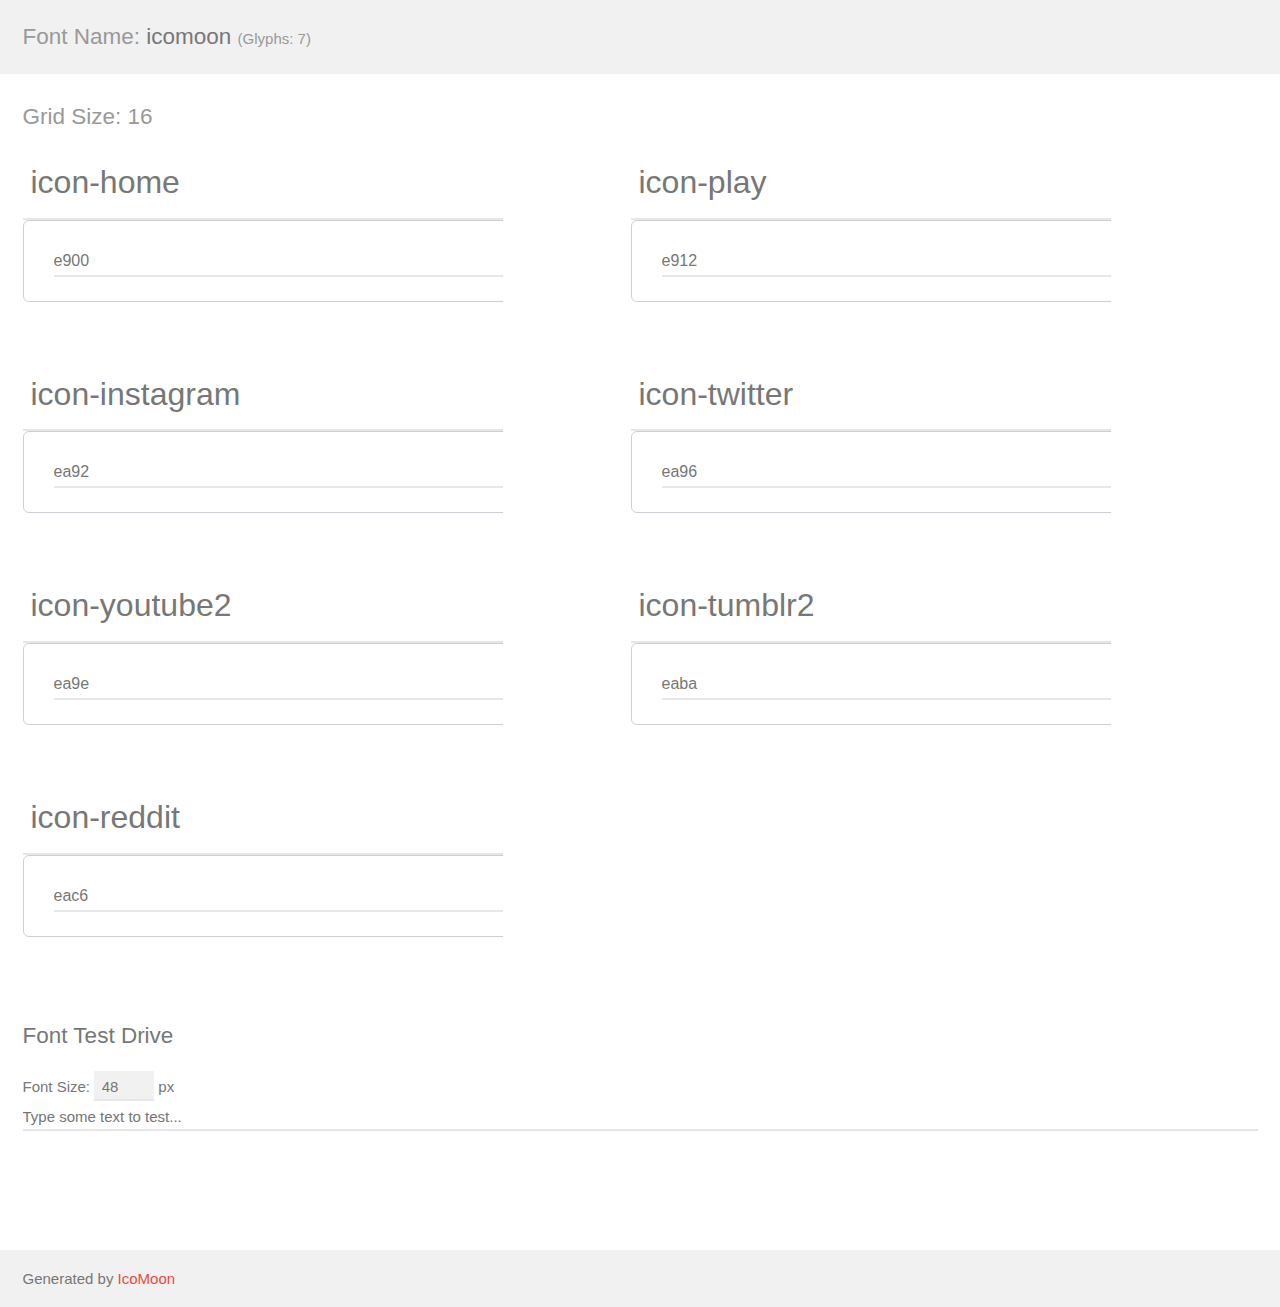
<file: tsuts-vefur/demo.html>
<!doctype html>
<html>
<head>
    <meta charset="utf-8">
    <title>IcoMoon Demo</title>
    <meta name="description" content="An Icon Font Generated By IcoMoon.io">
    <meta name="viewport" content="width=device-width, initial-scale=1">
    <link rel="stylesheet" href="demo-files/demo.css">
    <link rel="stylesheet" href="style.css"></head>
<body>
    <div class="bgc1 clearfix">
        <h1 class="mhmm mvm"><span class="fgc1">Font Name:</span> icomoon <small class="fgc1">(Glyphs:&nbsp;7)</small></h1>
    </div>
    <div class="clearfix mhl ptl">
        <h1 class="mvm mtn fgc1">Grid Size: 16</h1>
        <div class="glyph fs1">
            <div class="clearfix bshadow0 pbs">
                <span class="icon-home">
                
                </span>
                <span class="mls"> icon-home</span>
            </div>
            <fieldset class="fs0 size1of1 clearfix hidden-false">
                <input type="text" readonly value="e900" class="unit size1of2" />
                <input type="text" maxlength="1" readonly value="&#xe900;" class="unitRight size1of2 talign-right" />
            </fieldset>
            <div class="fs0 bshadow0 clearfix hidden-true">
                <span class="unit pvs fgc1">liga: </span>
                <input type="text" readonly value="home, house" class="liga unitRight" />
            </div>
        </div>
        <div class="glyph fs1">
            <div class="clearfix bshadow0 pbs">
                <span class="icon-play">
                
                </span>
                <span class="mls"> icon-play</span>
            </div>
            <fieldset class="fs0 size1of1 clearfix hidden-false">
                <input type="text" readonly value="e912" class="unit size1of2" />
                <input type="text" maxlength="1" readonly value="&#xe912;" class="unitRight size1of2 talign-right" />
            </fieldset>
            <div class="fs0 bshadow0 clearfix hidden-true">
                <span class="unit pvs fgc1">liga: </span>
                <input type="text" readonly value="play, video" class="liga unitRight" />
            </div>
        </div>
        <div class="glyph fs1">
            <div class="clearfix bshadow0 pbs">
                <span class="icon-instagram">
                
                </span>
                <span class="mls"> icon-instagram</span>
            </div>
            <fieldset class="fs0 size1of1 clearfix hidden-false">
                <input type="text" readonly value="ea92" class="unit size1of2" />
                <input type="text" maxlength="1" readonly value="&#xea92;" class="unitRight size1of2 talign-right" />
            </fieldset>
            <div class="fs0 bshadow0 clearfix hidden-true">
                <span class="unit pvs fgc1">liga: </span>
                <input type="text" readonly value="instagram, brand12" class="liga unitRight" />
            </div>
        </div>
        <div class="glyph fs1">
            <div class="clearfix bshadow0 pbs">
                <span class="icon-twitter">
                
                </span>
                <span class="mls"> icon-twitter</span>
            </div>
            <fieldset class="fs0 size1of1 clearfix hidden-false">
                <input type="text" readonly value="ea96" class="unit size1of2" />
                <input type="text" maxlength="1" readonly value="&#xea96;" class="unitRight size1of2 talign-right" />
            </fieldset>
            <div class="fs0 bshadow0 clearfix hidden-true">
                <span class="unit pvs fgc1">liga: </span>
                <input type="text" readonly value="twitter, brand16" class="liga unitRight" />
            </div>
        </div>
        <div class="glyph fs1">
            <div class="clearfix bshadow0 pbs">
                <span class="icon-youtube2">
                
                </span>
                <span class="mls"> icon-youtube2</span>
            </div>
            <fieldset class="fs0 size1of1 clearfix hidden-false">
                <input type="text" readonly value="ea9e" class="unit size1of2" />
                <input type="text" maxlength="1" readonly value="&#xea9e;" class="unitRight size1of2 talign-right" />
            </fieldset>
            <div class="fs0 bshadow0 clearfix hidden-true">
                <span class="unit pvs fgc1">liga: </span>
                <input type="text" readonly value="youtube2, brand22" class="liga unitRight" />
            </div>
        </div>
        <div class="glyph fs1">
            <div class="clearfix bshadow0 pbs">
                <span class="icon-tumblr2">
                
                </span>
                <span class="mls"> icon-tumblr2</span>
            </div>
            <fieldset class="fs0 size1of1 clearfix hidden-false">
                <input type="text" readonly value="eaba" class="unit size1of2" />
                <input type="text" maxlength="1" readonly value="&#xeaba;" class="unitRight size1of2 talign-right" />
            </fieldset>
            <div class="fs0 bshadow0 clearfix hidden-true">
                <span class="unit pvs fgc1">liga: </span>
                <input type="text" readonly value="tumblr2, brand50" class="liga unitRight" />
            </div>
        </div>
        <div class="glyph fs1">
            <div class="clearfix bshadow0 pbs">
                <span class="icon-reddit">
                
                </span>
                <span class="mls"> icon-reddit</span>
            </div>
            <fieldset class="fs0 size1of1 clearfix hidden-false">
                <input type="text" readonly value="eac6" class="unit size1of2" />
                <input type="text" maxlength="1" readonly value="&#xeac6;" class="unitRight size1of2 talign-right" />
            </fieldset>
            <div class="fs0 bshadow0 clearfix hidden-true">
                <span class="unit pvs fgc1">liga: </span>
                <input type="text" readonly value="reddit, brand61" class="liga unitRight" />
            </div>
        </div>
    </div>

    <!--[if gt IE 8]><!-->
    <div class="mhl clearfix mbl">
        <h1>Font Test Drive</h1>
        <label>
            Font Size: <input id="fontSize" type="number" class="textbox0 mbm"
            min="8" value="48" />
            px
        </label>
        <input id="testText" type="text" class="phl size1of1 mvl"
        placeholder="Type some text to test..." value=""/>
        <div id="testDrive" class="icon-">&nbsp;
        </div>
    </div>
    <!--<![endif]-->
    <div class="bgc1 clearfix">
        <p class="mhl">Generated by <a href="https://icomoon.io/app">IcoMoon</a></p>
    </div>

    <script src="demo-files/demo.js"></script>
</body>
</html>
</file>
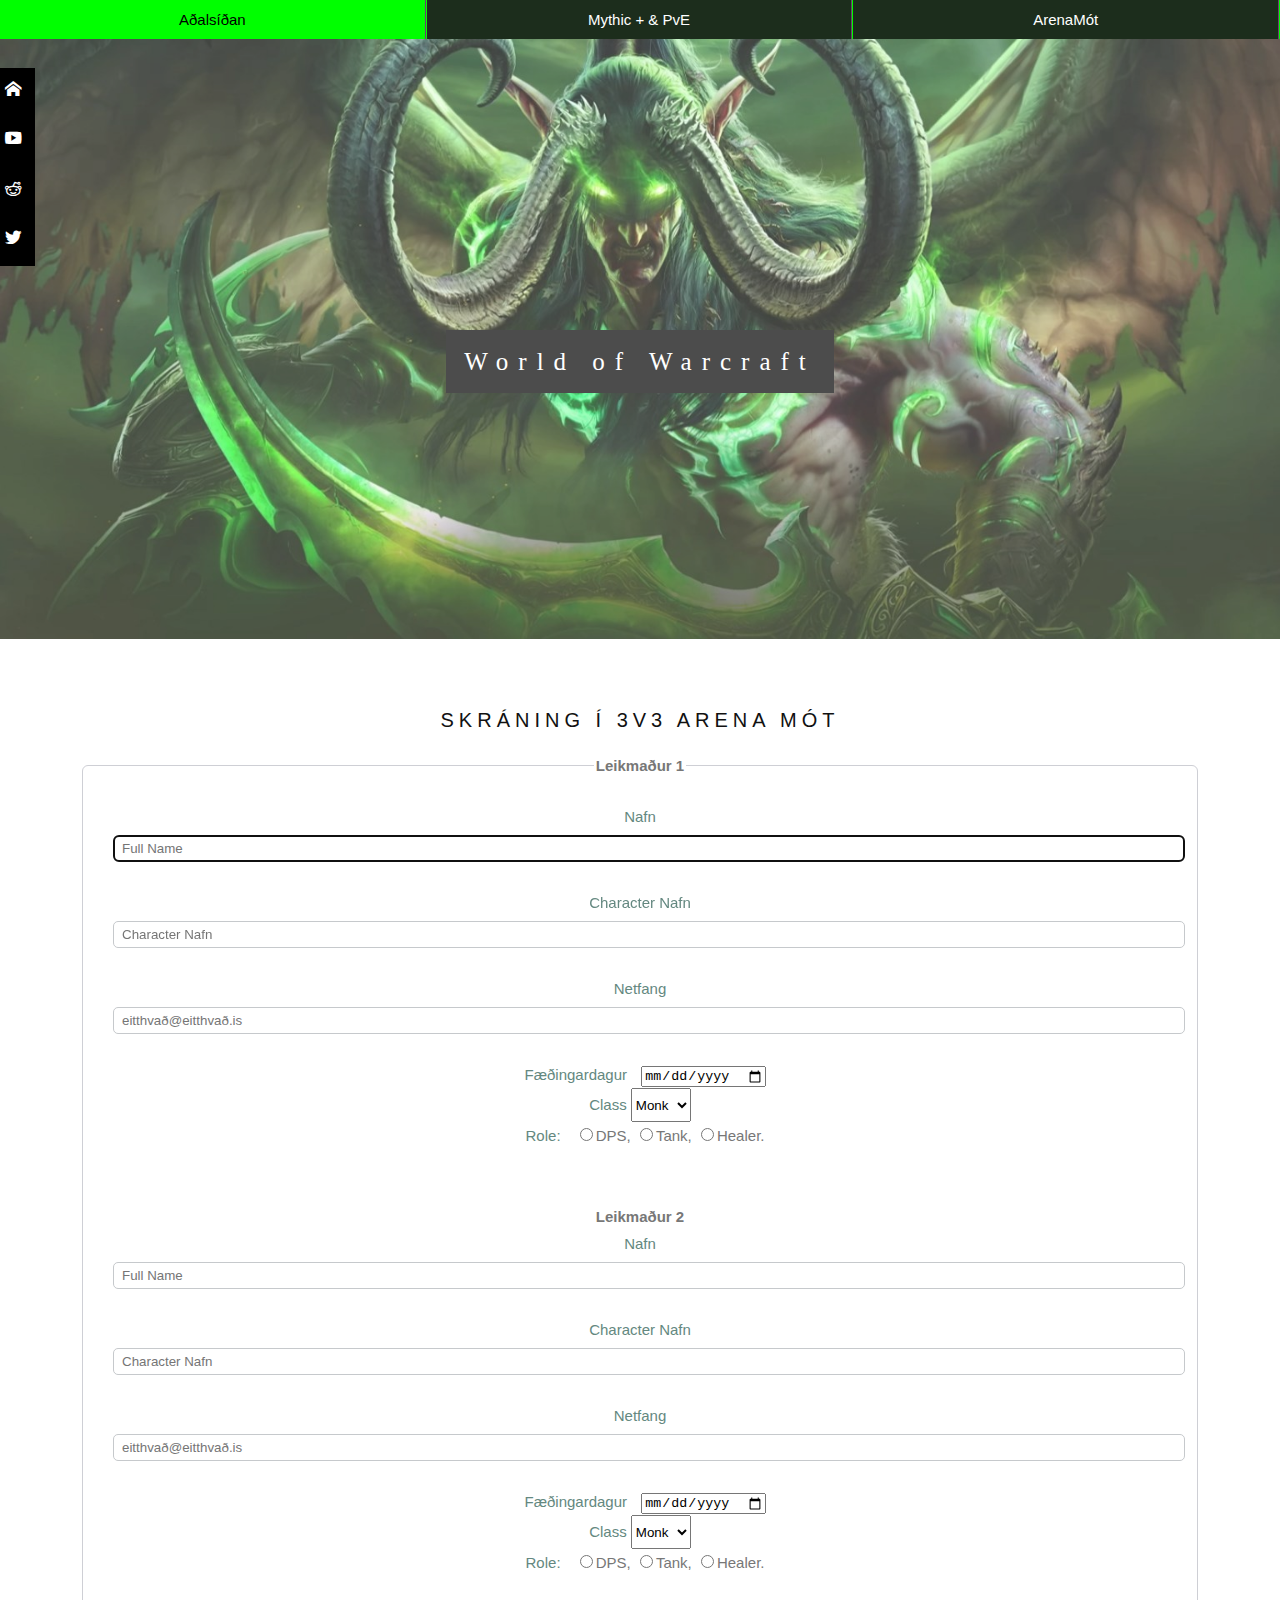
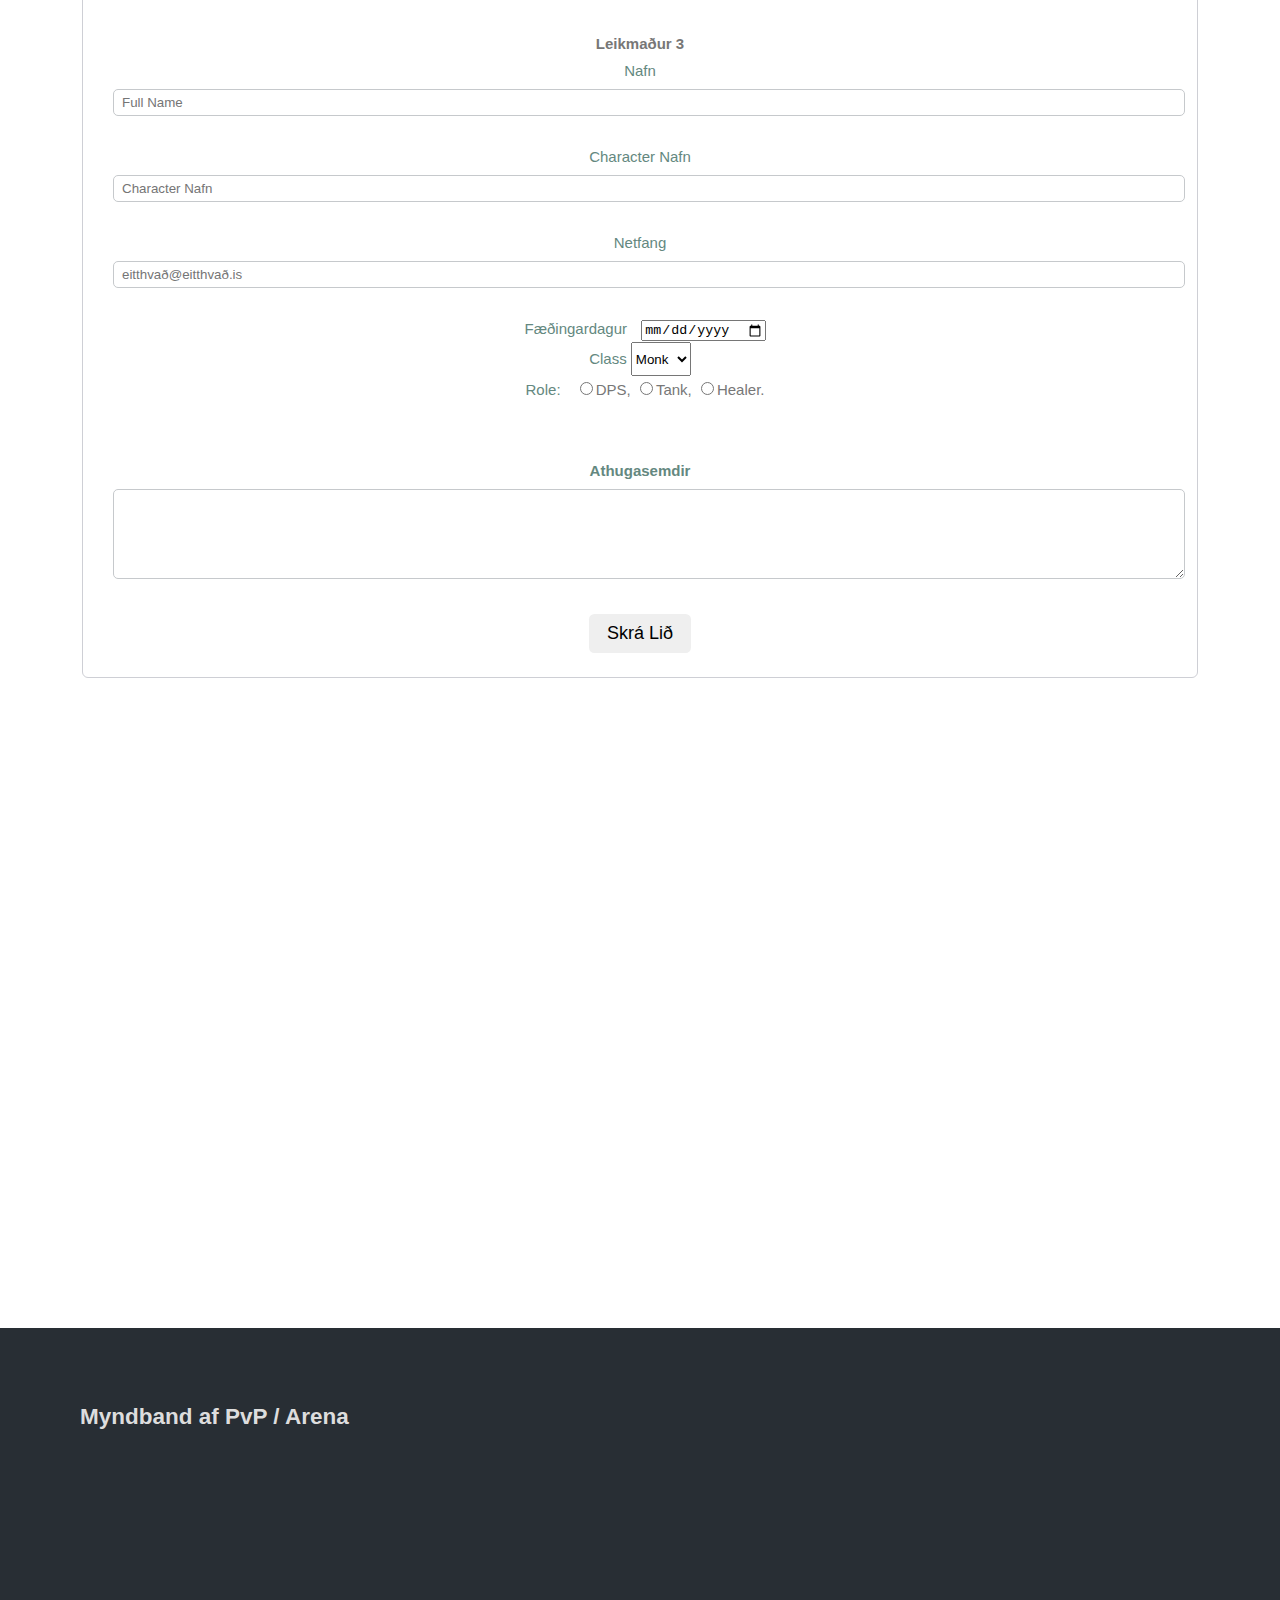
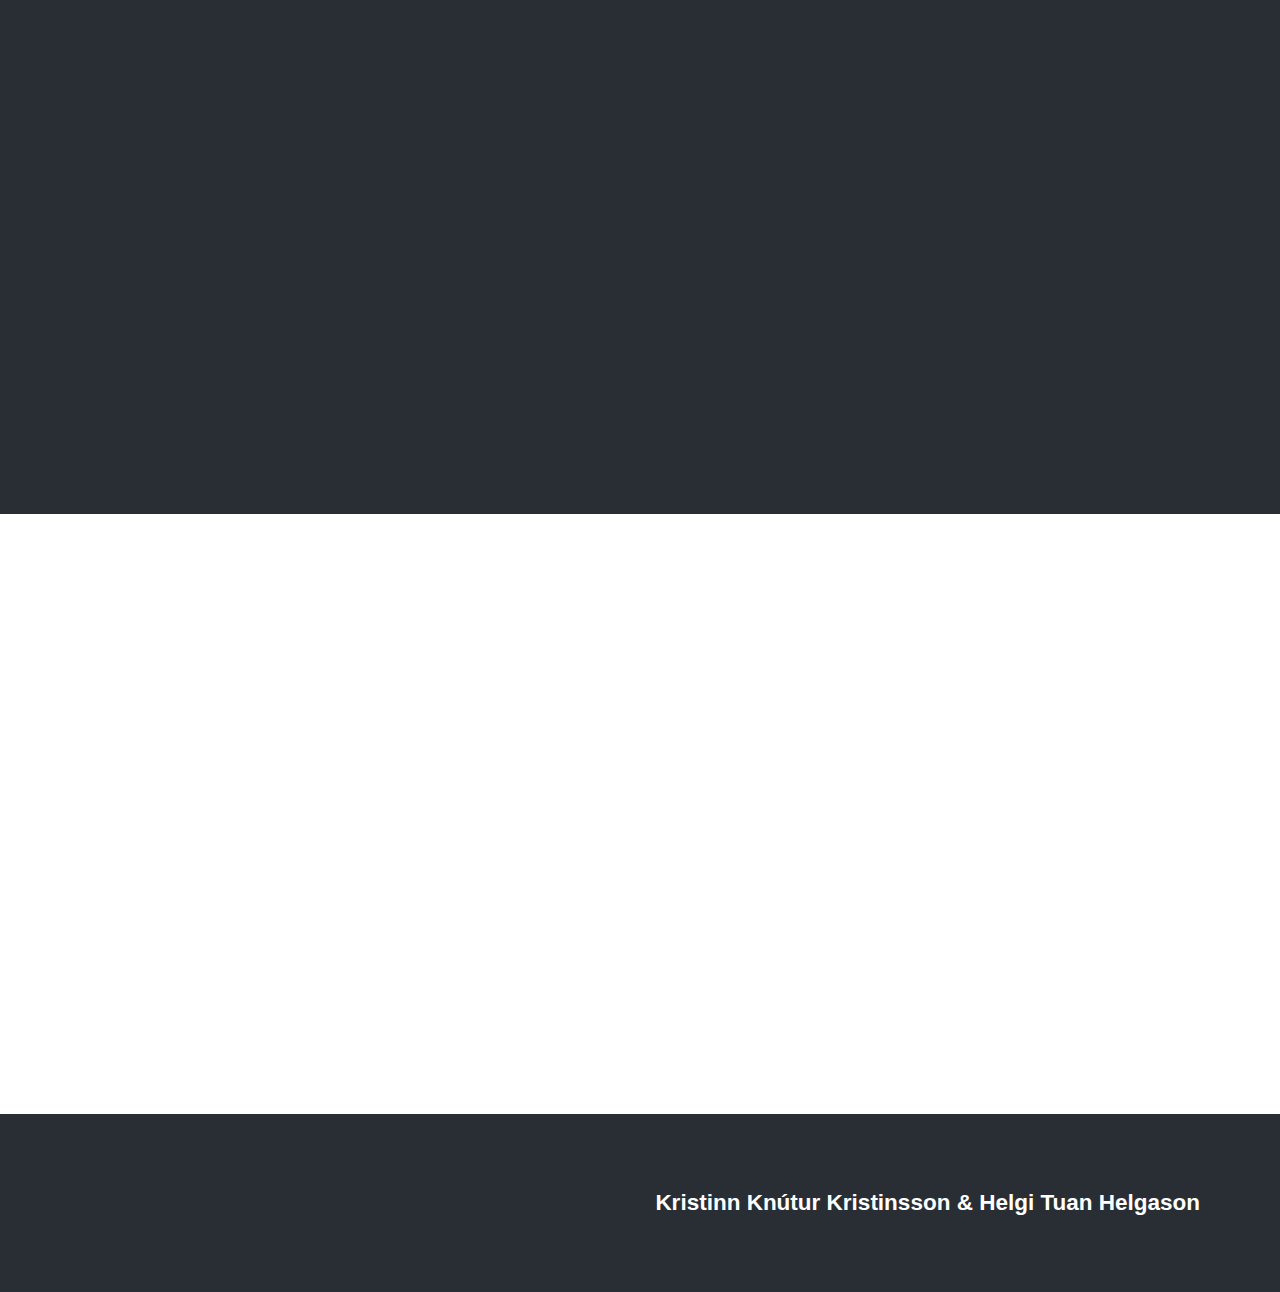
<file: tsuts-vefur/form.html>
﻿<!DOCTYPE html>
<html>
  <head>
    <meta name="viewport" content="width=device-width, initial-scale=1.0">
    <meta charset="utf-8">
    <title>Skráning í Arena Mót</title>
    <link rel="stylesheet" type="text/css" href="styles.css">
    <link rel="stylesheet" type="text/css" href="style.css">
    <link rel="icon" href="img/logo.svg" size="any" type="image/svg">
  </head>
  <body>
    <nav class="topnav">
      <input type="checkbox" id="toggle">
        <label for="toggle">&#9776;</label>
        <ul class="topmenu">
          <li><a href="index.html" title="Byrjunarsíða">Aðalsíðan</a></li>
          <li><a href="tafla.html">Mythic + & PvE</a></li>
          <li><a href="form.html">ArenaMót</a></li>    
        </ul>
    </nav>

  <div class="bgimg-1">
    <div class="caption">
      <span class="border">World of Warcraft</span>
    </div>
  </div>

  <div style="margin: auto;text-align: center;color: #777;background-color:white;text-align:center;padding:50px 80px;">
    <h3 style="text-align:center;">Skráning í 3v3 Arena Mót</h3>
    <div class="register-group">
    <form action="#goSomewhere" method="post">
      <fieldset>
        <legend><b>Leikmaður 1</b></legend>
        <label for="nafn">
          Nafn
        </label>
        <input type="text"
            name="nafn"
            placeholder="Full Name"
            title="Vinsamlegast skráið nafn"
            required
            autofocus="má ekki vera autt">
        <label for="Character">
          Character Nafn
        </label>
        <input type="text"
            name="Character Nafn"
            placeholder="Character Nafn"
            title="Character Nafn"
            required
            autofocus="má ekki vera autt">
        <label for="email">
          Netfang
        </label>
        <input type="email"
            name="email address"
            placeholder="eitthvað@eitthvað.is"
            title="Vinsamlegast skráið email/netfang"
            required
            autofocus="má ekki vera autt">
        <label for="dagsetning">
          Fæðingardagur
        </label>
        <input type="date"
            name="dagsetning"
            title="Dagsetning Vantar"
            required>
        <br>
        <label for="number">
        Class 
        <select name="cost">
          <option value="1" selected>Monk</option>
          <option value="2">Paladin</option>
          <option value="3">Hunter</option>
          <option value="4">Rogue</option>
          <option value="5">Priest</option>
          <option value="5">Death Knight</option>
          <option value="5">Warlock</option>
          <option value="5">Warrior</option>
          <option value="5">Druid</option>
          <option value="5">Demon Hunter</option>
        </select>
        </label>
        <br>
        <label for="spec">
        Role:          
        </label>
        <input type="radio" name="litur" value="DPS">DPS,
        <input type="radio" name="litur" value="Tank">Tank,
        <input type="radio" name="litur" value="Healer">Healer.
        <br>
        <br>
        <br>
      
        <legend><b>Leikmaður 2</b></legend>
        <label for="nafn">
          Nafn
        </label>
        <input type="text"
            name="nafn"
            placeholder="Full Name"
            title="Vinsamlegast skráið nafn"
            required
            autofocus="má ekki vera autt">
        <label for="Character">
          Character Nafn
        </label>
        <input type="text"
            name="Character Nafn"
            placeholder="Character Nafn"
            title="Character Nafn"
            required
            autofocus="má ekki vera autt">
        <label for="email">
          Netfang
        </label>
        <input type="email"
            name="email address"
            placeholder="eitthvað@eitthvað.is"
            title="Vinsamlegast skráið email/netfang"
            required
            autofocus="má ekki vera autt">
        <label for="dagsetning">
          Fæðingardagur
        </label>
        <input type="date"
            name="dagsetning"
            title="Dagsetning Vantar"
            required>
        <br>
        <label for="number">
        Class 
        <select name="cost">
          <option value="1" selected>Monk</option>
          <option value="2">Paladin</option>
          <option value="3">Hunter</option>
          <option value="4">Rogue</option>
          <option value="5">Priest</option>
          <option value="5">Death Knight</option>
          <option value="5">Warlock</option>
          <option value="5">Warrior</option>
          <option value="5">Druid</option>
          <option value="5">Demon Hunter</option>
        </select>
        </label>
        <br>
        <label for="spec">
        Role:          
        </label>
        <input type="radio" name="litur" value="DPS">DPS,
        <input type="radio" name="litur" value="Tank">Tank,
        <input type="radio" name="litur" value="Healer">Healer.
        <br>
        <br>
        <br>

        <legend><b>Leikmaður 3</b></legend>
        <label for="nafn">
          Nafn
        </label>
        <input type="text"
            name="nafn"
            placeholder="Full Name"
            title="Vinsamlegast skráið nafn"
            required
            autofocus="má ekki vera autt">
        <label for="Character">
          Character Nafn
        </label>
        <input type="text"
            name="Character Nafn"
            placeholder="Character Nafn"
            title="Character Nafn"
            required
            autofocus="má ekki vera autt">
        <label for="email">
          Netfang
        </label>
        <input type="email"
            name="email address"
            placeholder="eitthvað@eitthvað.is"
            title="Vinsamlegast skráið email/netfang"
            required
            autofocus="má ekki vera autt">
        <label for="dagsetning">
          Fæðingardagur
        </label>
        <input type="date"
            name="dagsetning"
            title="Dagsetning Vantar"
            required>
        <br>
        <label for="number">
        Class 
        <select name="cost">
          <option value="1" selected>Monk</option>
          <option value="2">Paladin</option>
          <option value="3">Hunter</option>
          <option value="4">Rogue</option>
          <option value="5">Priest</option>
          <option value="5">Death Knight</option>
          <option value="5">Warlock</option>
          <option value="5">Warrior</option>
          <option value="5">Druid</option>
          <option value="5">Demon Hunter</option>
        </select>
        </label>
        <br>
        <label for="spec">
        Role:          
        </label>
        <input type="radio" name="litur" value="DPS">DPS,
        <input type="radio" name="litur" value="Tank">Tank,
        <input type="radio" name="litur" value="Healer">Healer.
        <br>
        <br>
        <br>
        <label for="Athugasemdir">
        <b>Athugasemdir</b>
        </label>
        <textarea rows="4" name="Athugsemdir"></textarea>
        <input type="submit" name="submit" value="Skrá Lið">
      </fieldset>
    </form>
    </div>
    </div>
    </div>
    </div>
  </div>
  </div>

  <div class="bgimg-2">
    <div class="caption">
      <span class="border" style="background-color:transparent;font-size:25px;color: #f7f7f7;"></span>
    </div>
  </div>

  <div style="position:relative;">
    <div style="color:#ddd;background-color:#282E34;text-align:center;padding:50px 80px;text-align: justify;">
      <h2>Myndband af PvP / Arena</h2>
      <iframe width="960" height="600" src="https://www.youtube.com/embed/FZ6EWH-Ozs0" frameborder="0" allowfullscreen></iframe>
    </div>
  </div>

  <div class="bgimg-3">
    <div class="caption">
      <span class="border" style="background-color:transparent;font-size:25px;color: #f7f7f7;"></span>
    </div>
  </div>

  <div style="position:relative;">
    <div style="color:#ddd;background-color:#282E34;text-align:center;padding:50px 80px;text-align: justify;">
      <h2 class="nafn"> Kristinn Knútur Kristinsson & Helgi Tuan Helgason </h2>
    </div>
  </div>


    <ul class="sMediamenu">  
      <div class="sMedia">
        <a href="Blizzard.Com" title="blizzard">
          <div class="blizzard">
            <span class="icon-home"></span>
          </div>
        </a>
        <a href="https://www.youtube.com/channel/UC3GriadTkHBnfgd2UFETGOA" title="youtube">
          <div class="youtube">
            <span class="icon-play"></span>
          </div>
        </a>
        <a href="http://reddit.com/r/blizzard" title="reddit">
          <div class="reddit">
            <span class="icon-reddit"></span>
          </div>
        </a>
        <a href="https://twitter.com/blizzard_ent" title="twitter">
          <div class="twitter">
            <span class="icon-twitter"></span>
          </div>
        </a>
      </div>
    </ul>
  </body>
</html>
</file>
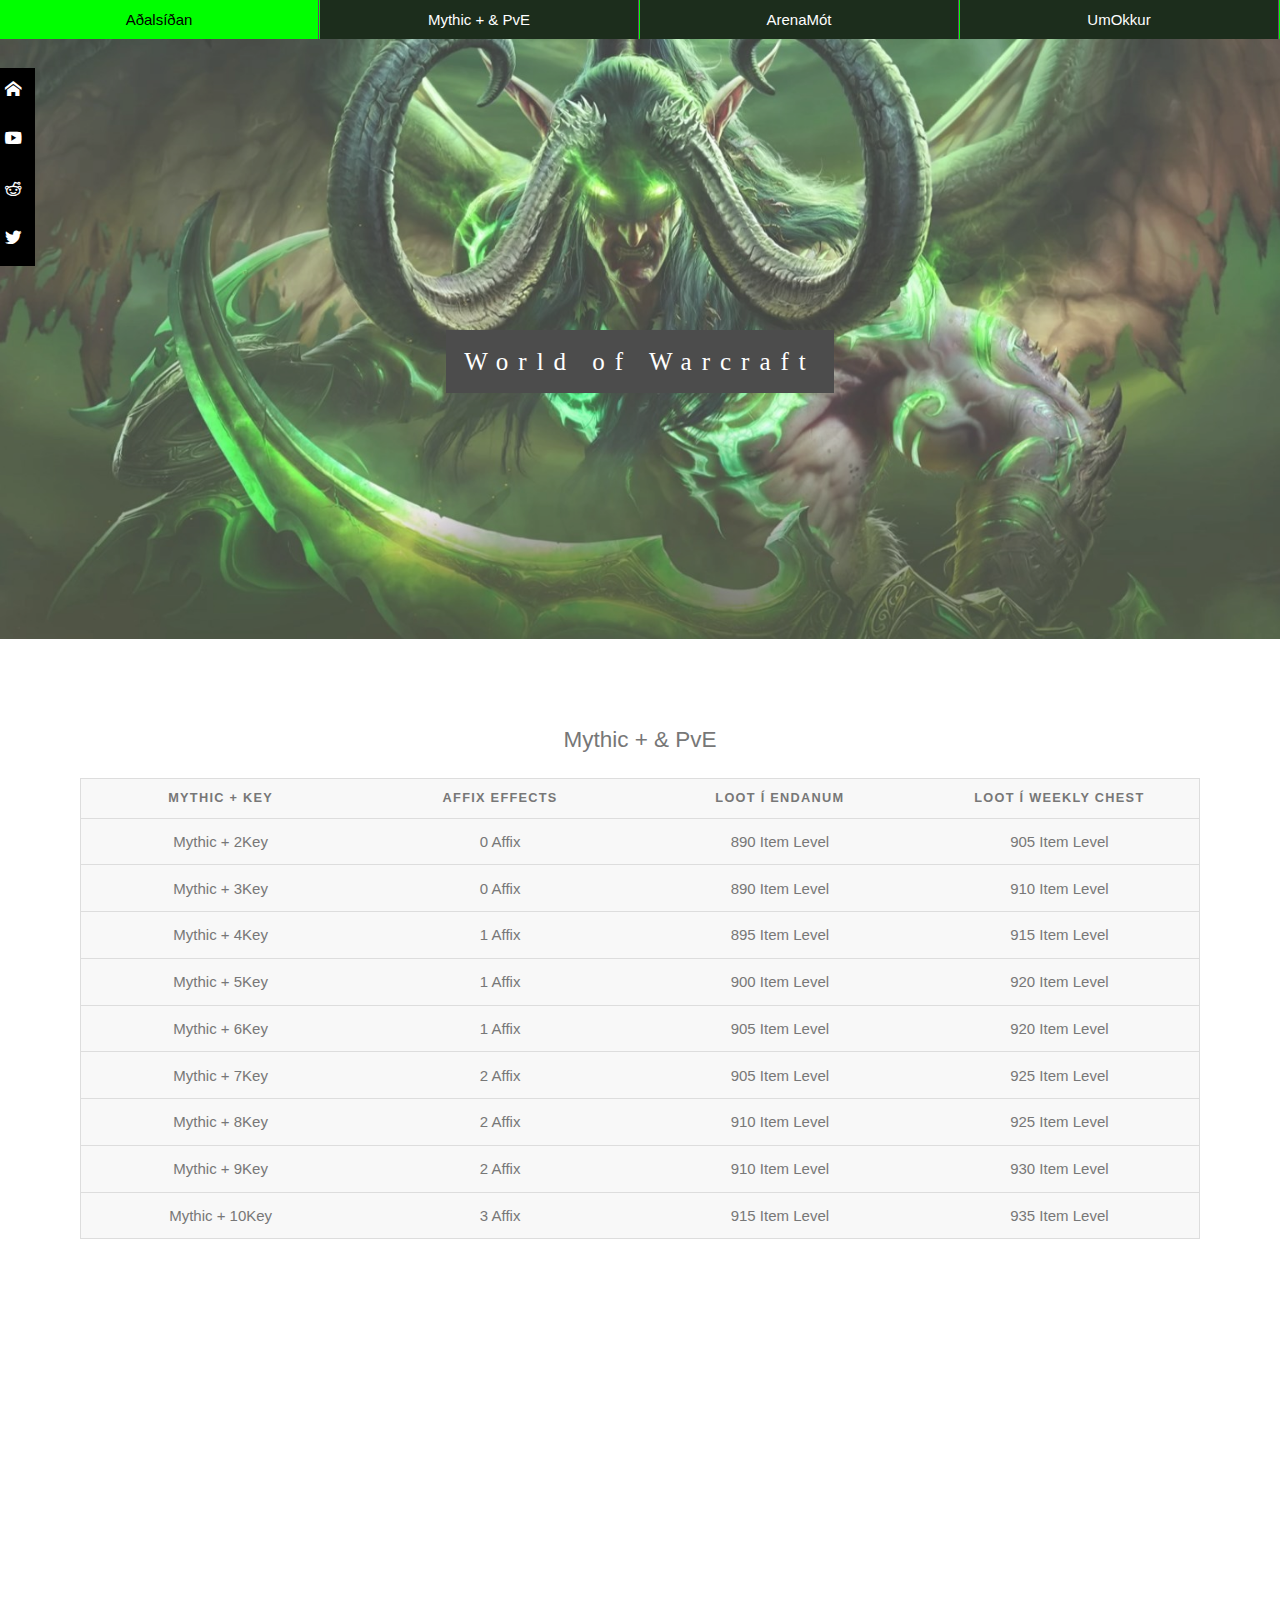
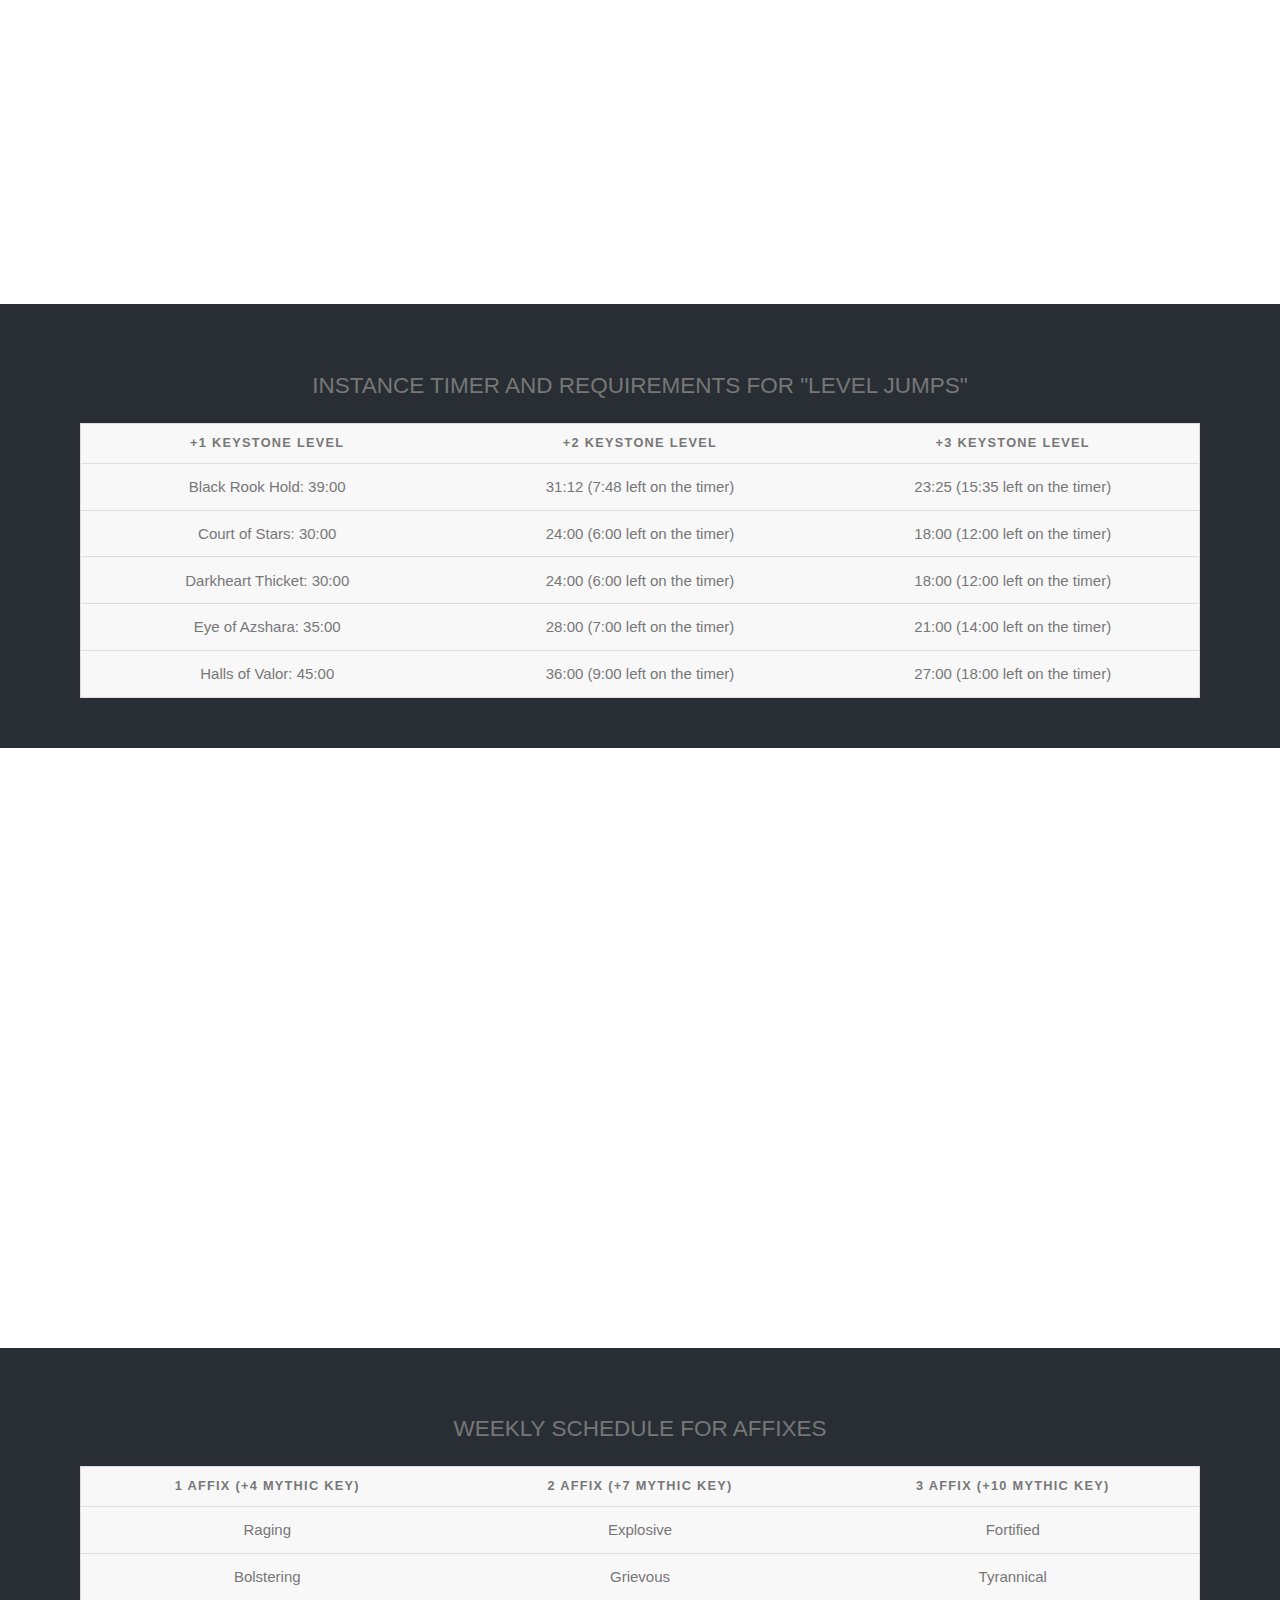
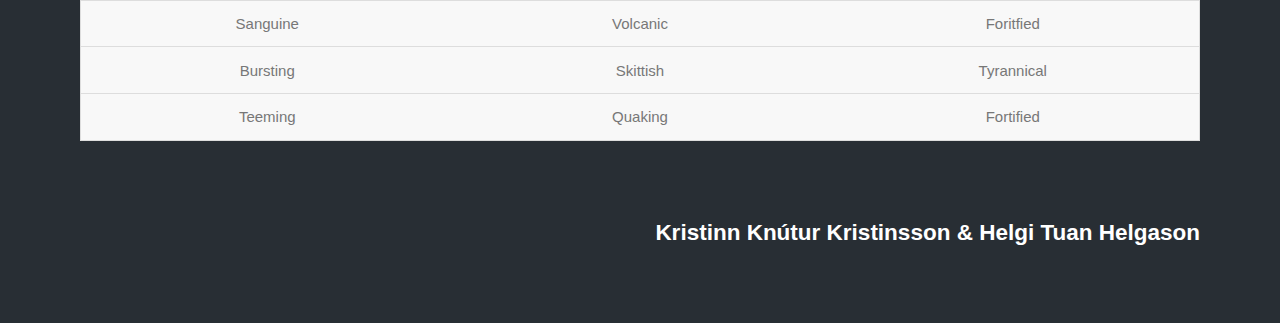
<file: tsuts-vefur/tafla.html>
﻿<!DOCTYPE html>
<html>
  <head>
    <meta name="viewport" content="width=device-width, initial-scale=1.0">
    <meta charset="utf-8">
    <title>Mythic+ & PvE </title>
    <link rel="stylesheet" type="text/css" href="styles.css">
    <link rel="stylesheet" type="text/css" href="style.css">
    <link rel="icon" href="wowlogo.png" type="image/png" sizes="16x16">
  </head>
  <body>
    <nav class="topnav">
      <input type="checkbox" id="toggle">
        <label for="toggle">&#9776;</label>
        <ul class="topmenu">
          <li><a href="index.html" title="Byrjunarsíða">Aðalsíðan</a></li>
          <li><a href="tafla.html">Mythic + & PvE</a></li>
          <li><a href="form.html">ArenaMót</a></li>
          <li><a href="about.html">UmOkkur</a></li>     
        </ul>
    </nav>

  <div class="bgimg-1">
    <div class="caption">
      <span class="border">World of Warcraft</span>
    </div>
  </div>

  <div style="margin: auto;text-align: center;color: #777;background-color:white;text-align:center;padding:50px 80px;">
    <h3 style="text-align:center;"></h3>
      <table>
        <caption>Mythic + & PvE</caption>
        <thead>
          <tr>
            <th scope="col">Mythic + Key</th>
            <th scope="col">Affix Effects</th>
            <th scope="col">Loot í endanum</th>
            <th scope="col">Loot í Weekly Chest</th>
          </tr>
        </thead>
        <tbody>
          <tr>
            <td data-label="Account">Mythic + 2Key</td>
            <td data-label="Due Date">0 Affix</td>
            <td data-label="Amount">890 Item Level</td>
            <td data-label="Period">905 Item Level</td>
          </tr>
          <tr>
            <td scope="row" data-label="Account">Mythic + 3Key</td>
            <td data-label="Due Date">0 Affix</td>
            <td data-label="Amount">890 Item Level</td>
            <td data-label="Period">910 Item Level</td>
          </tr>
          <tr>
            <td scope="row" data-label="Account">Mythic + 4Key</td>
            <td data-label="Due Date">1 Affix</td>
            <td data-label="Amount">895 Item Level</td>
            <td data-label="Period">915 Item Level</td>
          </tr>
          <tr>
            <td scope="row" data-label="Acount">Mythic + 5Key</td>
            <td data-label="Due Date">1 Affix</td>
            <td data-label="Amount">900 Item Level</td>
            <td data-label="Period">920 Item Level</td>
          </tr>
          <tr>
            <td scope="row" data-label="Acount">Mythic + 6Key</td>
            <td data-label="Due Date">1 Affix</td>
            <td data-label="Amount">905 Item Level</td>
            <td data-label="Period">920 Item Level</td>
          </tr>
          <tr>
            <td scope="row" data-label="Acount">Mythic + 7Key</td>
            <td data-label="Due Date">2 Affix</td>
            <td data-label="Amount">905 Item Level</td>
            <td data-label="Period">925 Item Level</td>
          </tr>
          <tr>
            <td scope="row" data-label="Acount">Mythic + 8Key</td>
            <td data-label="Due Date">2 Affix</td>
            <td data-label="Amount">910 Item Level</td>
            <td data-label="Period">925 Item Level</td>
          </tr>
          <tr>
            <td scope="row" data-label="Acount">Mythic + 9Key</td>
            <td data-label="Due Date">2 Affix</td>
            <td data-label="Amount">910 Item Level</td>
            <td data-label="Period">930 Item Level</td>
          </tr>
          <tr>
            <td scope="row" data-label="Acount">Mythic + 10Key</td>
            <td data-label="Due Date">3 Affix</td>
            <td data-label="Amount">915 Item Level</td>
            <td data-label="Period">935 Item Level</td>
          </tr>
        </tbody>
      </table>
    </p>
  </div>

  <div class="bgimg-2">
    <div class="caption">
      <span class="border" style="background-color:transparent;font-size:25px;color: #f7f7f7;">
        
      </span>
    </div>
  </div>

  <div style="position:relative;">
    <div style="background-color:#282E34;text-align:center;padding:50px 80px;text-align: justify;">
        <table>
        <caption>INSTANCE TIMER AND REQUIREMENTS FOR "LEVEL JUMPS"</caption>
        <thead>
          <tr>
            <th scope="col">+1 keystone level</th>
            <th scope="col">+2 keystone level</th>
            <th scope="col">+3 keystone level</th>
          </tr>
        </thead>
        <tbody>
          <tr>
            <td data-label="Account">Black Rook Hold: 39:00</td>
            <td data-label="Due Date">31:12 (7:48 left on the timer)</td>
            <td data-label="Amount">23:25 (15:35 left on the timer)</td>
          </tr>
          <tr>
            <td scope="row" data-label="Account">Court of Stars: 30:00</td>
            <td data-label="Due Date">24:00 (6:00 left on the timer)</td>
            <td data-label="Amount">18:00 (12:00 left on the timer)</td>
          </tr>
          <tr>
            <td scope="row" data-label="Account">Darkheart Thicket: 30:00</td>
            <td data-label="Due Date">  24:00 (6:00 left on the timer)</td>
            <td data-label="Amount">18:00 (12:00 left on the timer)</td>
          </tr>
          <tr>
            <td scope="row" data-label="Account">Eye of Azshara: 35:00</td>
            <td data-label="Due Date">  28:00 (7:00 left on the timer)</td>
            <td data-label="Amount">  21:00 (14:00 left on the timer)</td>
          </tr>
          <tr>
            <td scope="row" data-label="Account">Halls of Valor: 45:00</td>
            <td data-label="Due Date"> 36:00 (9:00 left on the timer)</td>
            <td data-label="Amount">27:00 (18:00 left on the timer)</td>
          </tr>
          </tbody>
        </table>
    
  </div>

  <div class="bgimg-3">
    <div class="caption">
      <span class="border" style="background-color:transparent;font-size:25px;color: #f7f7f7;"></span>
    </div>
  </div>

  <div style="position:relative;">
    <div style="background-color:#282E34;text-align:center;padding:50px 80px;text-align: justify;">
     <table>
        <caption>WEEKLY SCHEDULE FOR AFFIXES</caption>
        <thead>
          <tr>
            <th scope="col">1 Affix (+4 Mythic Key)</th>
            <th scope="col">2 Affix (+7 Mythic Key)</th>
            <th scope="col">3 Affix (+10 Mythic Key)</th>
          </tr>
        </thead>
        <tbody>
          <tr>
            <td data-label="Account">Raging</td>
            <td data-label="Due Date">Explosive</td>
            <td data-label="Amount">Fortified</td>
          </tr>
          <tr>
            <td scope="row" data-label="Account">Bolstering</td>
            <td data-label="Due Date">Grievous</td>
            <td data-label="Amount">Tyrannical</td>
          </tr>
          <tr>
            <td scope="row" data-label="Account">Sanguine</td>
            <td data-label="Due Date"> Volcanic</td>
            <td data-label="Amount">Foritfied</td>
          </tr>
          <tr>
            <td scope="row" data-label="Account">Bursting</td>
            <td data-label="Due Date"> Skittish</td>
            <td data-label="Amount"> Tyrannical</td>
          </tr>
          <tr>
            <td scope="row" data-label="Account">Teeming</td>
            <td data-label="Due Date"> Quaking</td>
            <td data-label="Amount">Fortified</td>
          </tr>
          </tbody>
        </table>
      <br>
      <br>
      <h2 class="nafn"> Kristinn Knútur Kristinsson & Helgi Tuan Helgason </h2>
    </div>
  </div>


    <ul class="sMediamenu">  
      <div class="sMedia">
        <a href="Blizzard.Com" title="blizzard">
          <div class="blizzard">
            <span class="icon-home"></span>
          </div>
        </a>
        <a href="https://www.youtube.com/channel/UC3GriadTkHBnfgd2UFETGOA" title="youtube">
          <div class="youtube">
            <span class="icon-play"></span>
          </div>
        </a>
        <a href="http://reddit.com/r/blizzard" title="reddit">
          <div class="reddit">
            <span class="icon-reddit"></span>
          </div>
        </a>
        <a href="https://twitter.com/blizzard_ent" title="twitter">
          <div class="twitter">
            <span class="icon-twitter"></span>
          </div>
        </a>
      </div>
    </ul>
  </body>
</html>
</file>
<file: docs/styles.css>
@font-face {
  font-family: 'icomoon';
  src:  url('fonts/icomoon.eot?jamcr0');
  src:  url('fonts/icomoon.eot?jamcr0#iefix') format('embedded-opentype'),
    url('fonts/icomoon.ttf?jamcr0') format('truetype'),
    url('fonts/icomoon.woff?jamcr0') format('woff'),
    url('fonts/icomoon.svg?jamcr0#icomoon') format('svg');
  font-weight: normal;
  font-style: normal;
}

[class^="icon-"], [class*=" icon-"] {
  /* use !important to prevent issues with browser extensions that change fonts */
  font-family: 'icomoon' !important;
  speak: none;
  font-style: normal;
  font-weight: normal;
  font-variant: normal;
  text-transform: none;
  line-height: 1;

  /* Better Font Rendering =========== */
  -webkit-font-smoothing: antialiased;
  -moz-osx-font-smoothing: grayscale;
}

.icon-home:before {
  content: "\e900";
}
.icon-play:before {
  content: "\e912";
}
.icon-instagram:before {
  content: "\ea92";
}
.icon-twitter:before {
  content: "\ea96";
}
.icon-youtube2:before {
  content: "\ea9e";
}
.icon-tumblr2:before {
  content: "\eaba";
}
.icon-reddit:before {
  content: "\eac6";
}
.blizzard{
 height: 2.5em;
 width: 2.5em;
 background: black;
transition: width 1s, height 1s;
}

.youtube{
 height: 2.5em;
 width: 2.5em;
 background: black;
 transition: width 1s, height 1s;
}

.twitter{
 height: 2.5em;
 width: 2.5em;
 background: black;
 transition: width 1s, height 1s;
}

.reddit{
 height: 2.5em;
 width: 2.5em;
 background: black;
 transition: width 1s, height 1s;
}
.sMediamenu div{
  height: auto;
  margin:0;
  padding: .5em 0 0;
  }
.sMedia a{
  display: block;
  margin: 0 .5em;
  padding:0;
  text-align: center;
  color:white;
  text-decoration: none;

}
.sMediamenu{
  display:block;
  position: fixed;
  bottom:-15em;
  right:0;
  width: 20%;
  z-index: 990;
  padding: 0;
  margin: 0;
  list-style: none;
}
/* The Modal (background) */
.modal {
  display: none; /* Hidden by default */
  position: fixed; /* Stay in place */
  z-index: 1; /* Sit on top */
  left: 0;
  top: 0;
  width: 100%; /* Full width */
  height: 100%; /* Full height */
  overflow: auto; /* Enable scroll if needed */
  background-color: rgb(0,0,0); /* Fallback color */
  background-color: rgba(0,0,0,0.4); /* Black w/ opacity */
}

/* Modal Content/Box */
.modal-content {
  position: center;
  background-color: black;
  margin: 15% auto; /* 15% from the top and centered */
  padding: 20px;
  border: 1px solid #888;
  width: 80%; /* Could be more or less, depending on screen size */
}
button {
background-color: black;
border: 1px black;
border-radius: 12px;
color: white;
padding: 15px 32px;
text-align: center;
text-decoration: none;
display: inline-block;
font-size: 16px;
margin: 4px 2px;
cursor: pointer
}
button:hover{
  background: white;
  color: black;
  transition-duration:.4s;
}
</file>
<file: docs/style.css>
.topmenu {
  display: flex;  /* ath! */
  flex-flow: column;   /* ath! */
  padding: 0;
  margin: 0;
  list-style: none; 
}
.topmenu li {
  border: 0;
  padding: 0;
  border-bottom: 1px solid white; 
}

.topmenu a {
  display: block;     /* ath! */
  color: white;
  text-decoration: none;
  text-align: center;
  padding: .4em 2em; 
}
.topmenu a:hover,
.topmenu a:active,
.virkur {
  color: black !important;
  background-color: lime;
  transition: all .5s ease;
}
.icon-infinite{
  text-align: center;
  font-size: 60px;
}
.icon-infinite{
  font-size: 75px;
}
.icon-infinite:hover{
  color:yellow
}
.topnav ul{
  background: #1c2d1c;
}
.topnav input{
  display:none;
}
.topnav label{
  position: fixed;
  bottom:0;
  left:0;
  width: 100%;
  border:3px outset #999;
  color:#fff;
  font-size: 1.2em;
  text-align: center;
  padding:.2em .4em;
  background-color:#069;
  z-index: 999;
}
.topnav input:checked + label{
box-shadow: inset 0 .2em .2em rgba(0,0,0,25)
border: 2px inset #999;
color: rgb(151,218,242);
}
.topnav input:checked ~ .topmenu{
  position: fixed;
  bottom:2.2em;
  left:0;
  z-index: 999;
  transition: all .5s ease;
}
.topmenu{
  display:block;
  position: fixed;
  bottom:-15em;
  left:0;
  width: 100%;
  z-index: 990;
  padding: 0;
  margin: 0;
  list-style: none;
  transition: all .5s ease;
}
.topmenu li{
  border:0;
  border-bottom:1px solid lime;
  padding: 0;
  margin:0;
}
.topmenu a{
  display:block;
  color:white;
  text-decoration: none;
  text-align: center;
  padding: .4em 2em;
}
.topmenu a:hover,
.topmenu a:active,
.virkur{
  color:black !important;
  background-color:lime;
  transition: all .5s ease
}
fieldset {
  border: 1px solid #cecfd5;
  border-radius: 6px;
  padding: 24px 30px;
}
.register-group label {
  color: #648880;
  font-weight: 400;
  padding: 10px;
}
.register-group [type=text],
.register-group [type=email],
.register-group textarea {
  border: 1px solid #c6c9cc;
  border-radius: 5px;
  color: #888;  
  width: 100%;
  margin: 5px 0 27px 0;
  padding: 5px 8px;
}

.register-group select {
  height: 34px;
  width: 60px;
}
.register-group textarea {
  height: 78px;
}
.register-group input[type=submit]{
  border:0;
  font-size: 1.2em;
  padding: .5em 1em;
  margin:0;
  border-radius: .3em;

}
.myndabox {
  justify-content: center;
  display: flex;
  flex-flow: row wrap; /* skiptir um línu - flex-flow = flex-direction + flex-wrap */
}

.nafn{
  text-align: right;
  color: white;
}

body, html {
  height: 100%;
  margin: 0;
  font: 400 15px/1.8 "Lato", sans-serif;
  color: #777;
}

.bgimg-1, .bgimg-2, .bgimg-3, .bgimg-4 {
  position: relative;
  opacity: 0.75;
  background-attachment: fixed;
  background-position: center;
  background-repeat: no-repeat;
  background-size: cover;
}
.bgimg-1 {
  background-image: url("Bakgrunnur.jpg");
  min-height: 600px;
}

.bgimg-2 {
  background-image: url("Bakgrunnur2.jpg");
  min-height: 600px;
}

.bgimg-3 {
  background-image: url("Bakgrunnur3.jpg");
  min-height: 600px;
}

.bgimg-4 {
  background-image: url("Bakgrunnur4.jpg");
  min-height: 400px;
}
.svg {
  left:0;
  position: absolute;
  top:45%;
  width: 100%;
  text-align:center;  
}

.caption {
  position: absolute;
  left: 0;
  top: 50%;
  width: 100%;
  text-align: center;
  color: #000;
}
.caption span.border {
  background-color: #111;
  color: #fff;
  padding: 18px;
  font-size: 25px;
  font-family: WoW;
  letter-spacing: 10px;
  }

  h3 {
    letter-spacing: 5px;
    text-transform: uppercase;
    font: 20px "Lato", sans-serif;
    color: #111;
  }

  /* Turn off parallax scrolling for tablets and phones */
  @media only screen and (max-device-width: 1024px) {
    .bgimg-1, .bgimg-2, .bgimg-3, .bgimg-4 {
    background-attachment: scroll;
  }
}
table {
  border: 1px solid #ccc;
  border-collapse: collapse;
  margin: 0;
  padding: 0;
  width: 100%;
  table-layout: fixed;
}
table caption {
  font-size: 1.5em;
  margin: .5em 0 .75em;
}
table tr {
  background: #f8f8f8;
  border: 1px solid #ddd;
  padding: .35em;
}
table th,
table td {
  padding: .625em;
  text-align: center;
}
table th {
  font-size: .85em;
  letter-spacing: .1em;
  text-transform: uppercase;
  }

@media screen and (min-width: 48em) {   /*ATHUGIÐ! slaufusvigin { má ekki byrja í næstu línu.*/
  
  .topnav {
    order: 1;
  }
  header {
    order: 2;
  }
  .kafli-1 {
    order: 3;
  }
  footer {
    order: 4;
  }
  .topmenu a{
    padding: .4em 3em;
    border-width: 0;
    border-right: 1px solid #703c70;
  }
  .topnav input:checked ~ .topmenu{
    position: relative;
  }
  .topmenu li {  
    border: 0;
    border-right: 1px solid lime; 
    padding: 0;
    width: 100%;
  }
  .topmenu li:first-child {
    border-right: 1px solid lime; 
  }
  .kafli-1 {
    flex-flow: row wrap; /* ath! sjá skýringu ofar*/
  }
  .topnav label{
    display: none;
  }
  .topmenu{
    display:flex;
    flex-flow: row;
    position: relative;
    top:0;
    justify-content: center;
    width: 100%;
  }
  .takki label{
    display: none;
    
  }
  nav .topnav{
    justify-content: center;
  }
  .sMedia{
    display:flex;
    flex-flow:column;
    position: fixed;
    z-index: 1;
    top:4em;
    left:-1em;
    height: 12em;
    } 
  .sMedia div{
    height: 2.5em;
    width: 2.5em;
    margin:0;
    padding: .5em 0 0;
    }
  .sMedia a{
    display: block;
    margin: 0 .5em;
    padding:0;
    text-align: center;
    color:white;
    text-decoration: none;
    font-size: 1.1em;
  }
}
</file>
<file: tsuts-vefur/styles.css>
@font-face {
  font-family: 'icomoon';
  src:  url('fonts/icomoon.eot?jamcr0');
  src:  url('fonts/icomoon.eot?jamcr0#iefix') format('embedded-opentype'),
    url('fonts/icomoon.ttf?jamcr0') format('truetype'),
    url('fonts/icomoon.woff?jamcr0') format('woff'),
    url('fonts/icomoon.svg?jamcr0#icomoon') format('svg');
  font-weight: normal;
  font-style: normal;
}

[class^="icon-"], [class*=" icon-"] {
  /* use !important to prevent issues with browser extensions that change fonts */
  font-family: 'icomoon' !important;
  speak: none;
  font-style: normal;
  font-weight: normal;
  font-variant: normal;
  text-transform: none;
  line-height: 1;

  /* Better Font Rendering =========== */
  -webkit-font-smoothing: antialiased;
  -moz-osx-font-smoothing: grayscale;
}

.icon-home:before {
  content: "\e900";
}
.icon-play:before {
  content: "\e912";
}
.icon-instagram:before {
  content: "\ea92";
}
.icon-twitter:before {
  content: "\ea96";
}
.icon-youtube2:before {
  content: "\ea9e";
}
.icon-tumblr2:before {
  content: "\eaba";
}
.icon-reddit:before {
  content: "\eac6";
}
.blizzard{
 height: 2.5em;
 width: 2.5em;
 background: black;
transition: width 1s, height 1s;
}

.youtube{
 height: 2.5em;
 width: 2.5em;
 background: black;
 transition: width 1s, height 1s;
}

.twitter{
 height: 2.5em;
 width: 2.5em;
 background: black;
 transition: width 1s, height 1s;
}

.reddit{
 height: 2.5em;
 width: 2.5em;
 background: black;
 transition: width 1s, height 1s;
}
.sMediamenu div{
  height: auto;
  margin:0;
  padding: .5em 0 0;
  }
.sMedia a{
  display: block;
  margin: 0 .5em;
  padding:0;
  text-align: center;
  color:white;
  text-decoration: none;

}
.sMediamenu{
  display:block;
  position: fixed;
  bottom:-15em;
  right:0;
  width: 20%;
  z-index: 990;
  padding: 0;
  margin: 0;
  list-style: none;
}
/* The Modal (background) */
.modal {
  display: none; /* Hidden by default */
  position: fixed; /* Stay in place */
  z-index: 1; /* Sit on top */
  left: 0;
  top: 0;
  width: 100%; /* Full width */
  height: 100%; /* Full height */
  overflow: auto; /* Enable scroll if needed */
  background-color: rgb(0,0,0); /* Fallback color */
  background-color: rgba(0,0,0,0.4); /* Black w/ opacity */
}

/* Modal Content/Box */
.modal-content {
  position: center;
  background-color: black;
  margin: 15% auto; /* 15% from the top and centered */
  padding: 20px;
  border: 1px solid #888;
  width: 80%; /* Could be more or less, depending on screen size */
}
button {
background-color: black;
border: 1px black;
border-radius: 12px;
color: white;
padding: 15px 32px;
text-align: center;
text-decoration: none;
display: inline-block;
font-size: 16px;
margin: 4px 2px;
cursor: pointer
}
button:hover{
  background: white;
  color: black;
  transition-duration:.4s;
}
</file>
<file: tsuts-vefur/style.css>
.topmenu {
  display: flex;  /* ath! */
  flex-flow: column;   /* ath! */
  padding: 0;
  margin: 0;
  list-style: none; 
}
.topmenu li {
  border: 0;
  padding: 0;
  border-bottom: 1px solid white; 
}

.topmenu a {
  display: block;     /* ath! */
  color: white;
  text-decoration: none;
  text-align: center;
  padding: .4em 2em; 
}
.topmenu a:hover,
.topmenu a:active,
.virkur {
  color: black !important;
  background-color: lime;
  transition: all .5s ease;
}
.icon-infinite{
  text-align: center;
  font-size: 60px;
}
.icon-infinite{
  font-size: 75px;
}
.icon-infinite:hover{
  color:yellow
}
.topnav ul{
  background: #1c2d1c;
}
.topnav input{
  display:none;
}
.topnav label{
  position: fixed;
  bottom:0;
  left:0;
  width: 100%;
  border:3px outset #999;
  color:#fff;
  font-size: 1.2em;
  text-align: center;
  padding:.2em .4em;
  background-color:#069;
  z-index: 999;
}
.topnav input:checked + label{
box-shadow: inset 0 .2em .2em rgba(0,0,0,25)
border: 2px inset #999;
color: rgb(151,218,242);
}
.topnav input:checked ~ .topmenu{
  position: fixed;
  bottom:2.2em;
  left:0;
  z-index: 999;
  transition: all .5s ease;
}
.topmenu{
  display:block;
  position: fixed;
  bottom:-15em;
  left:0;
  width: 100%;
  z-index: 990;
  padding: 0;
  margin: 0;
  list-style: none;
  transition: all .5s ease;
}
.topmenu li{
  border:0;
  border-bottom:1px solid lime;
  padding: 0;
  margin:0;
}
.topmenu a{
  display:block;
  color:white;
  text-decoration: none;
  text-align: center;
  padding: .4em 2em;
}
.topmenu a:hover,
.topmenu a:active,
.virkur{
  color:black !important;
  background-color:lime;
  transition: all .5s ease
}
fieldset {
  border: 1px solid #cecfd5;
  border-radius: 6px;
  padding: 24px 30px;
}
.register-group label {
  color: #648880;
  font-weight: 400;
  padding: 10px;
}
.register-group [type=text],
.register-group [type=email],
.register-group textarea {
  border: 1px solid #c6c9cc;
  border-radius: 5px;
  color: #888;  
  width: 100%;
  margin: 5px 0 27px 0;
  padding: 5px 8px;
}

.register-group select {
  height: 34px;
  width: 60px;
}
.register-group textarea {
  height: 78px;
}
.register-group input[type=submit]{
  border:0;
  font-size: 1.2em;
  padding: .5em 1em;
  margin:0;
  border-radius: .3em;

}
.myndabox {
  justify-content: center;
  display: flex;
  flex-flow: row wrap; /* skiptir um línu - flex-flow = flex-direction + flex-wrap */
}

.nafn{
  text-align: right;
  color: white;
}

body, html {
  height: 100%;
  margin: 0;
  font: 400 15px/1.8 "Lato", sans-serif;
  color: #777;
}

.bgimg-1, .bgimg-2, .bgimg-3, .bgimg-4 {
  position: relative;
  opacity: 0.75;
  background-attachment: fixed;
  background-position: center;
  background-repeat: no-repeat;
  background-size: cover;
}
.bgimg-1 {
  background-image: url("Bakgrunnur.jpg");
  min-height: 600px;
}

.bgimg-2 {
  background-image: url("Bakgrunnur2.jpg");
  min-height: 600px;
}

.bgimg-3 {
  background-image: url("Bakgrunnur3.jpg");
  min-height: 600px;
}

.bgimg-4 {
  background-image: url("Bakgrunnur4.jpg");
  min-height: 400px;
}
.svg {
  left:0;
  position: absolute;
  top:45%;
  width: 100%;
  text-align:center;  
}

.caption {
  position: absolute;
  left: 0;
  top: 50%;
  width: 100%;
  text-align: center;
  color: #000;
}
.caption span.border {
  background-color: #111;
  color: #fff;
  padding: 18px;
  font-size: 25px;
  font-family: WoW;
  letter-spacing: 10px;
  }

  h3 {
    letter-spacing: 5px;
    text-transform: uppercase;
    font: 20px "Lato", sans-serif;
    color: #111;
  }

  /* Turn off parallax scrolling for tablets and phones */
  @media only screen and (max-device-width: 1024px) {
    .bgimg-1, .bgimg-2, .bgimg-3, .bgimg-4 {
    background-attachment: scroll;
  }
}
table {
  border: 1px solid #ccc;
  border-collapse: collapse;
  margin: 0;
  padding: 0;
  width: 100%;
  table-layout: fixed;
}
table caption {
  font-size: 1.5em;
  margin: .5em 0 .75em;
}
table tr {
  background: #f8f8f8;
  border: 1px solid #ddd;
  padding: .35em;
}
table th,
table td {
  padding: .625em;
  text-align: center;
}
table th {
  font-size: .85em;
  letter-spacing: .1em;
  text-transform: uppercase;
  }

@media screen and (min-width: 48em) {   /*ATHUGIÐ! slaufusvigin { má ekki byrja í næstu línu.*/
  
  .topnav {
    order: 1;
  }
  header {
    order: 2;
  }
  .kafli-1 {
    order: 3;
  }
  footer {
    order: 4;
  }
  .topmenu a{
    padding: .4em 3em;
    border-width: 0;
    border-right: 1px solid #703c70;
  }
  .topnav input:checked ~ .topmenu{
    position: relative;
  }
  .topmenu li {  
    border: 0;
    border-right: 1px solid lime; 
    padding: 0;
    width: 100%;
  }
  .topmenu li:first-child {
    border-right: 1px solid lime; 
  }
  .kafli-1 {
    flex-flow: row wrap; /* ath! sjá skýringu ofar*/
  }
  .topnav label{
    display: none;
  }
  .topmenu{
    display:flex;
    flex-flow: row;
    position: relative;
    top:0;
    justify-content: center;
    width: 100%;
  }
  .takki label{
    display: none;
    
  }
  nav .topnav{
    justify-content: center;
  }
  .sMedia{
    display:flex;
    flex-flow:column;
    position: fixed;
    z-index: 1;
    top:4em;
    left:-1em;
    height: 12em;
    } 
  .sMedia div{
    height: 2.5em;
    width: 2.5em;
    margin:0;
    padding: .5em 0 0;
    }
  .sMedia a{
    display: block;
    margin: 0 .5em;
    padding:0;
    text-align: center;
    color:white;
    text-decoration: none;
    font-size: 1.1em;
  }
}
</file>
<file: docs/demo-files/demo.css>
body {
  padding: 0;
  margin: 0;
  font-family: sans-serif;
  font-size: 1em;
  line-height: 1.5;
  color: #555;
  background: #fff;
}
h1 {
  font-size: 1.5em;
  font-weight: normal;
}
small {
  font-size: .66666667em;
}
a {
  color: #e74c3c;
  text-decoration: none;
}
a:hover, a:focus {
  box-shadow: 0 1px #e74c3c;
}
.bshadow0, input {
  box-shadow: inset 0 -2px #e7e7e7;
}
input:hover {
  box-shadow: inset 0 -2px #ccc;
}
input, fieldset {
  font-family: sans-serif;
  font-size: 1em;
  margin: 0;
  padding: 0;
  border: 0;
}
input {
  color: inherit;
  line-height: 1.5;
  height: 1.5em;
  padding: .25em 0;
}
input:focus {
  outline: none;
  box-shadow: inset 0 -2px #449fdb;
}
.glyph {
  font-size: 16px;
  width: 15em;
  padding-bottom: 1em;
  margin-right: 4em;
  margin-bottom: 1em;
  float: left;
  overflow: hidden;
}
.liga {
  width: 80%;
  width: calc(100% - 2.5em);
}
.talign-right {
  text-align: right;
}
.talign-center {
  text-align: center;
}
.bgc1 {
  background: #f1f1f1;
}
.fgc1 {
  color: #999;
}
.fgc0 {
  color: #000;
}
p {
  margin-top: 1em;
  margin-bottom: 1em;
}
.mvm {
  margin-top: .75em;
  margin-bottom: .75em;
}
.mtn {
  margin-top: 0;
}
.mtl, .mal {
  margin-top: 1.5em;
}
.mbl, .mal {
  margin-bottom: 1.5em;
}
.mal, .mhl {
  margin-left: 1.5em;
  margin-right: 1.5em;
}
.mhmm {
  margin-left: 1em;
  margin-right: 1em;
}
.mls {
  margin-left: .25em;
}
.ptl {
  padding-top: 1.5em;
}
.pbs, .pvs {
  padding-bottom: .25em;
}
.pvs, .pts {
  padding-top: .25em;
}
.unit {
  float: left;
}
.unitRight {
  float: right;
}
.size1of2 {
  width: 50%;
}
.size1of1 {
  width: 100%;
}
.clearfix:before, .clearfix:after {
  content: " ";
  display: table;
}
.clearfix:after {
  clear: both;
}
.hidden-true {
  display: none;
}
.textbox0 {
  width: 3em;
  background: #f1f1f1;
  padding: .25em .5em;
  line-height: 1.5;
  height: 1.5em;
}
#testDrive {
  display: block;
  padding-top: 24px;
  line-height: 1.5;
}
.fs0 {
  font-size: 16px;
}
.fs1 {
  font-size: 32px;
}
</file>
<file: tsuts-vefur/demo-files/demo.css>
body {
  padding: 0;
  margin: 0;
  font-family: sans-serif;
  font-size: 1em;
  line-height: 1.5;
  color: #555;
  background: #fff;
}
h1 {
  font-size: 1.5em;
  font-weight: normal;
}
small {
  font-size: .66666667em;
}
a {
  color: #e74c3c;
  text-decoration: none;
}
a:hover, a:focus {
  box-shadow: 0 1px #e74c3c;
}
.bshadow0, input {
  box-shadow: inset 0 -2px #e7e7e7;
}
input:hover {
  box-shadow: inset 0 -2px #ccc;
}
input, fieldset {
  font-family: sans-serif;
  font-size: 1em;
  margin: 0;
  padding: 0;
  border: 0;
}
input {
  color: inherit;
  line-height: 1.5;
  height: 1.5em;
  padding: .25em 0;
}
input:focus {
  outline: none;
  box-shadow: inset 0 -2px #449fdb;
}
.glyph {
  font-size: 16px;
  width: 15em;
  padding-bottom: 1em;
  margin-right: 4em;
  margin-bottom: 1em;
  float: left;
  overflow: hidden;
}
.liga {
  width: 80%;
  width: calc(100% - 2.5em);
}
.talign-right {
  text-align: right;
}
.talign-center {
  text-align: center;
}
.bgc1 {
  background: #f1f1f1;
}
.fgc1 {
  color: #999;
}
.fgc0 {
  color: #000;
}
p {
  margin-top: 1em;
  margin-bottom: 1em;
}
.mvm {
  margin-top: .75em;
  margin-bottom: .75em;
}
.mtn {
  margin-top: 0;
}
.mtl, .mal {
  margin-top: 1.5em;
}
.mbl, .mal {
  margin-bottom: 1.5em;
}
.mal, .mhl {
  margin-left: 1.5em;
  margin-right: 1.5em;
}
.mhmm {
  margin-left: 1em;
  margin-right: 1em;
}
.mls {
  margin-left: .25em;
}
.ptl {
  padding-top: 1.5em;
}
.pbs, .pvs {
  padding-bottom: .25em;
}
.pvs, .pts {
  padding-top: .25em;
}
.unit {
  float: left;
}
.unitRight {
  float: right;
}
.size1of2 {
  width: 50%;
}
.size1of1 {
  width: 100%;
}
.clearfix:before, .clearfix:after {
  content: " ";
  display: table;
}
.clearfix:after {
  clear: both;
}
.hidden-true {
  display: none;
}
.textbox0 {
  width: 3em;
  background: #f1f1f1;
  padding: .25em .5em;
  line-height: 1.5;
  height: 1.5em;
}
#testDrive {
  display: block;
  padding-top: 24px;
  line-height: 1.5;
}
.fs0 {
  font-size: 16px;
}
.fs1 {
  font-size: 32px;
}
</file>
